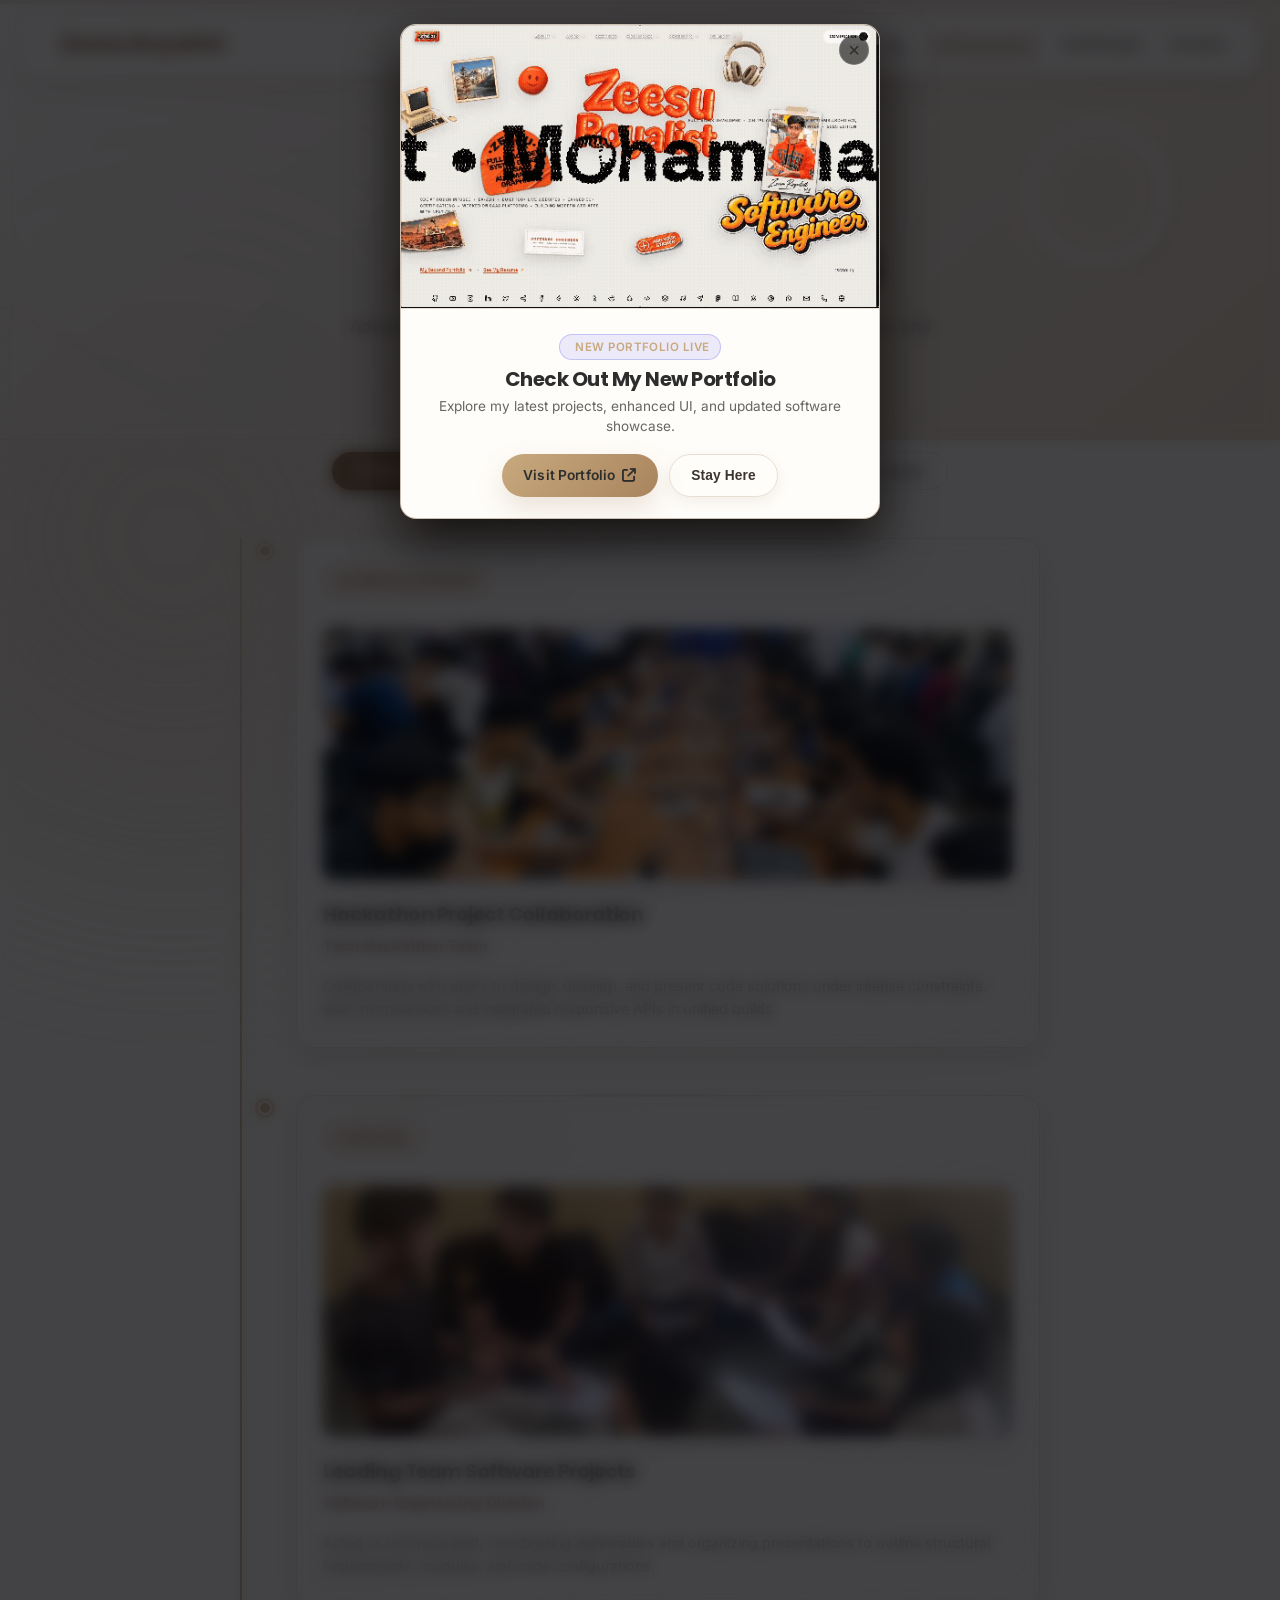
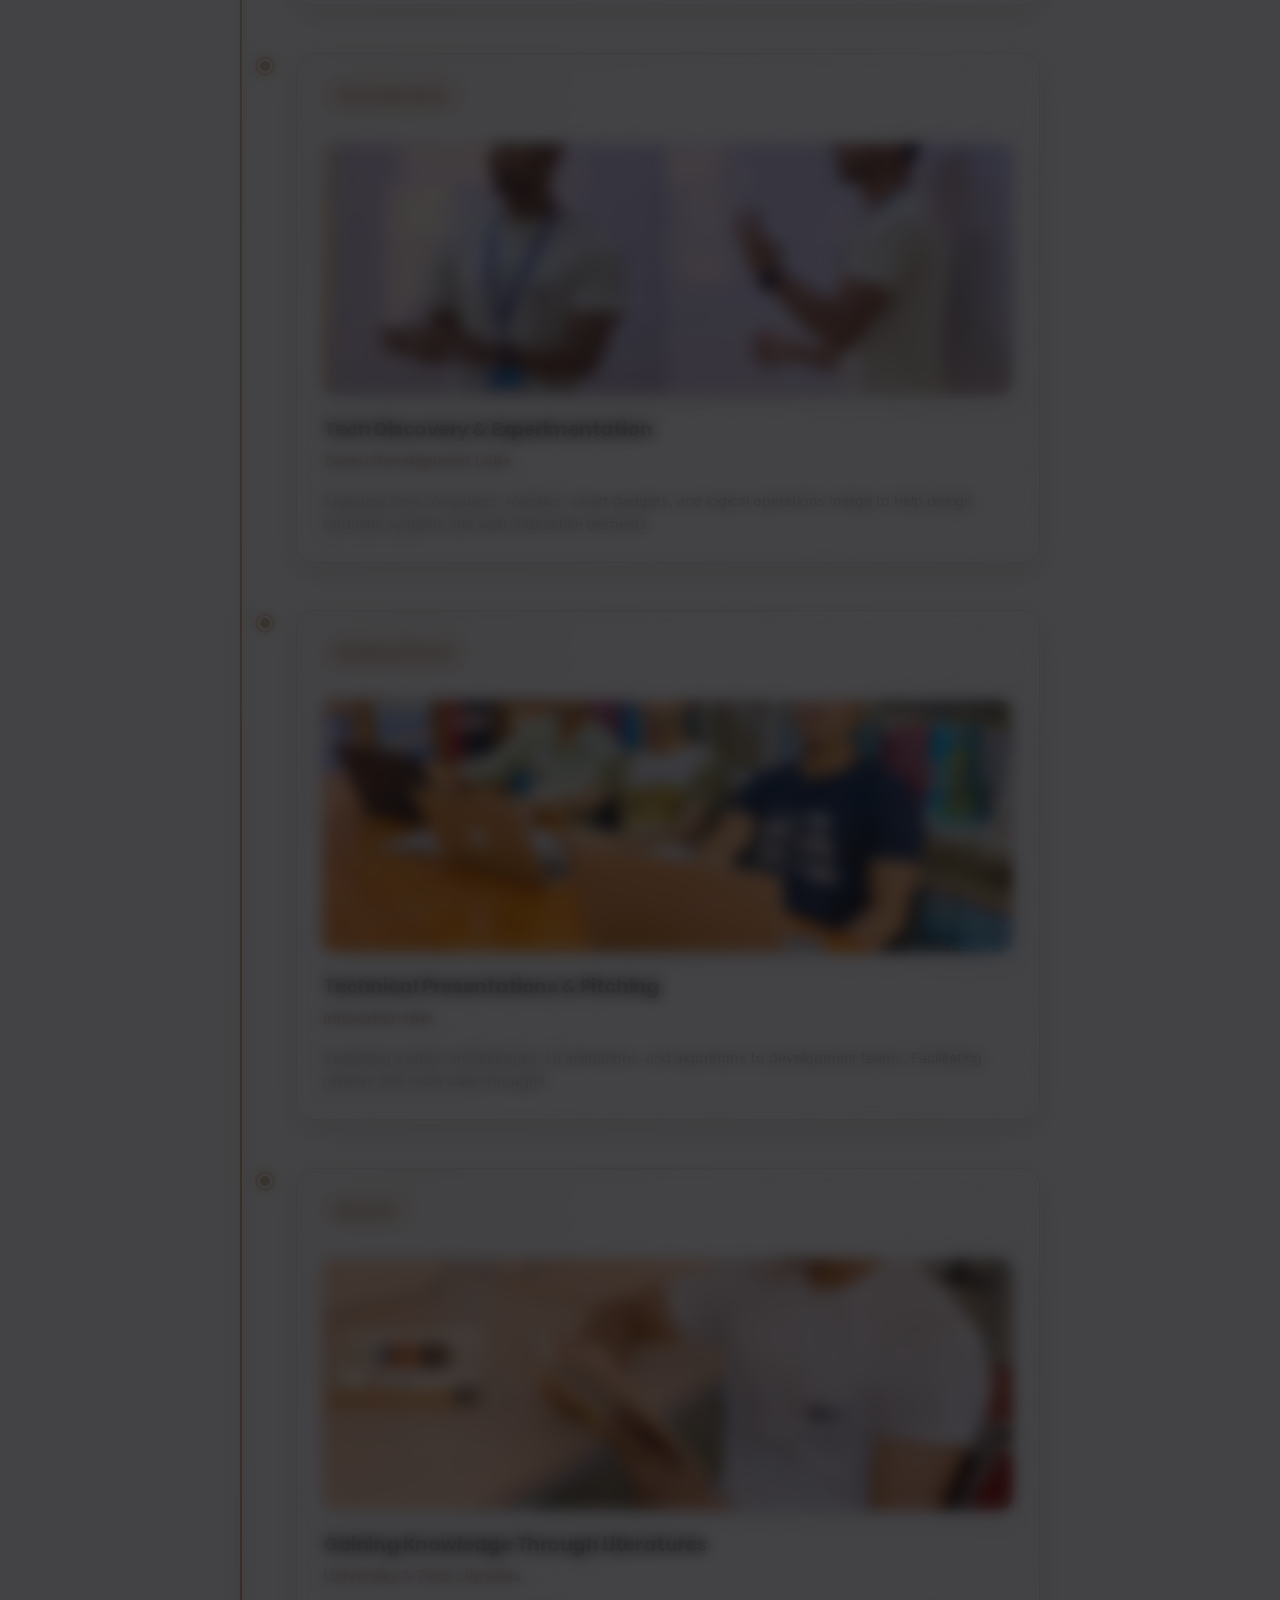
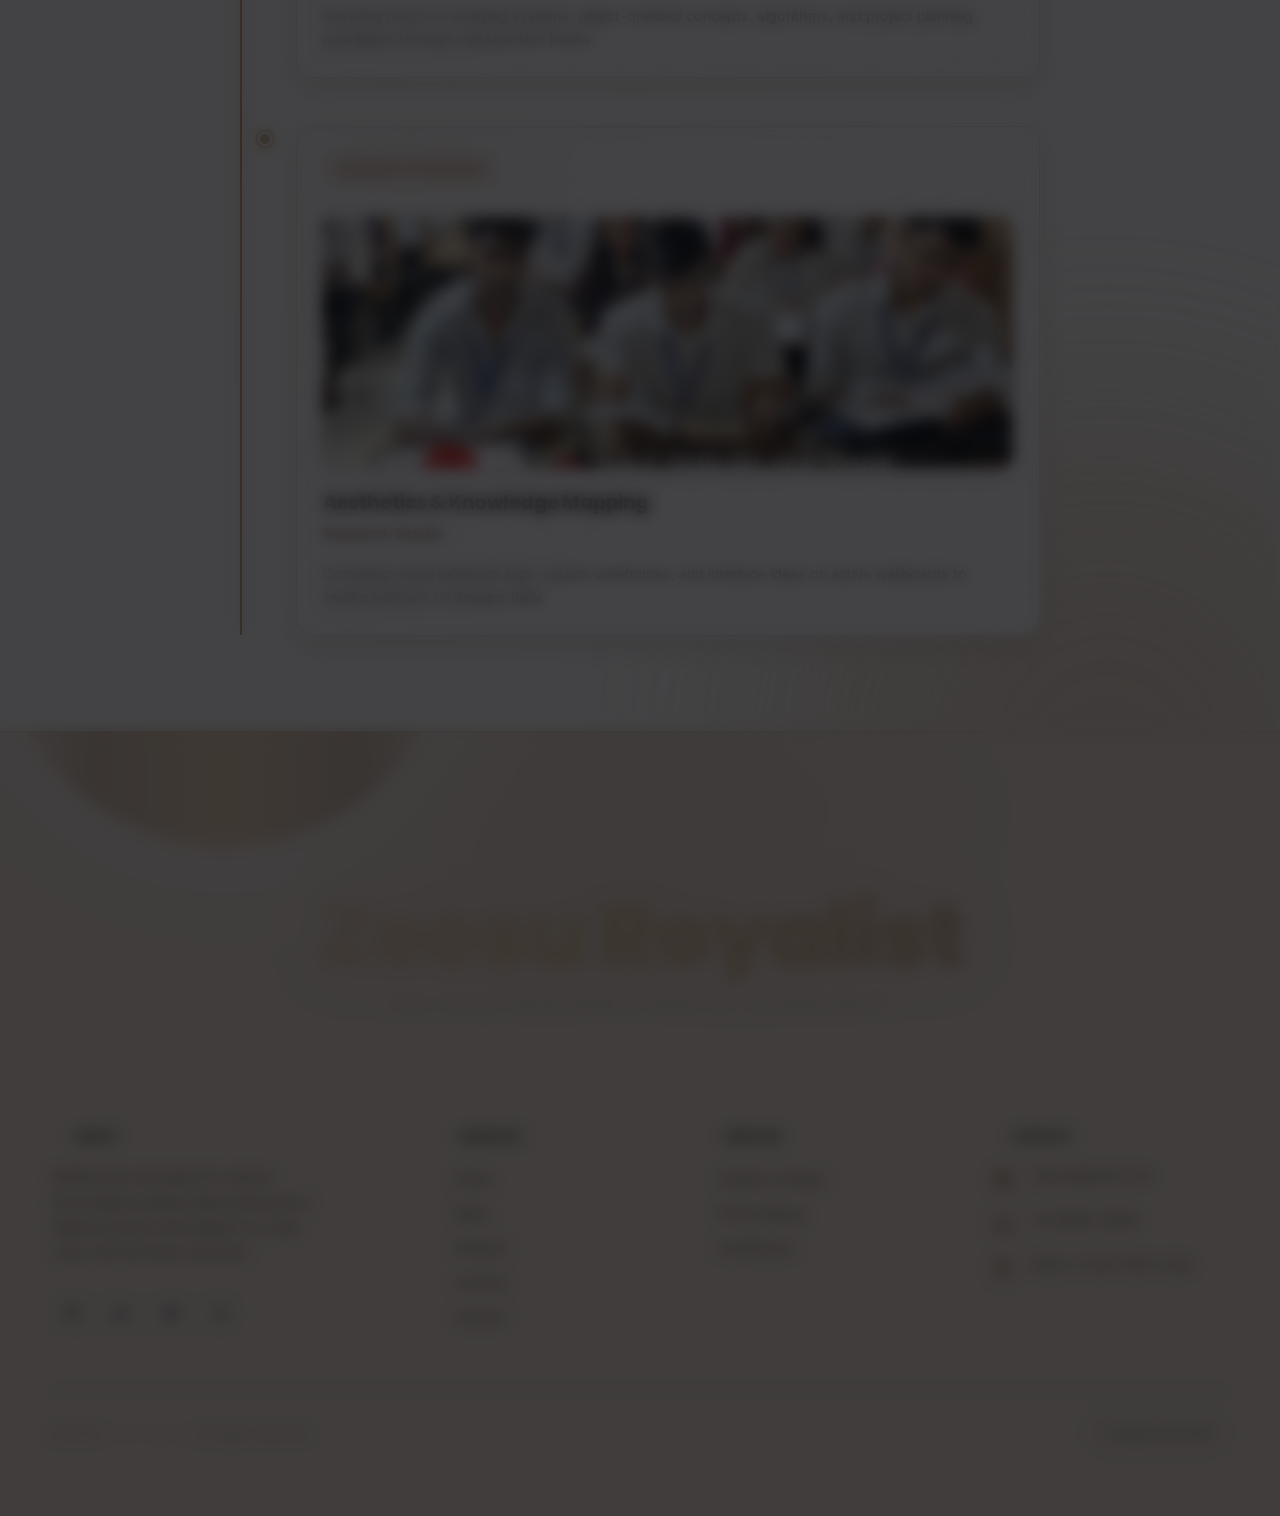
<file: achievements.html>
<!DOCTYPE html>
<html lang="en">

<head>
    <meta charset="UTF-8">
    <meta name="viewport" content="width=device-width, initial-scale=1.0">
    <title>Journey & Achievements - Zeesu Royalist</title>
    <meta name="description"
        content="Trace Zeesu Royalist's professional path, milestones, collaborations, hackathons, and achievements.">

    <!-- Favicon -->
    <link rel="icon" type="image/png" href="favicon/new-favicon.png">

    <!-- CSS and Fonts -->
    <link rel="stylesheet" href="https://cdnjs.cloudflare.com/ajax/libs/font-awesome/6.5.0/css/all.min.css">
    <link rel="stylesheet" href="styles.css">
</head>

<body>

    <!-- Header Section -->
    <nav class="navbar scrolled">
        <div class="container">
            <a href="index.html" class="navbar-brand">
                <span>Zeesu Royalist</span>
            </a>
            <ul class="nav-links">
                <li><a href="index.html">Home</a></li>
                <li><a href="skills.html">Skills</a></li>
                <li><a href="projects.html">Projects</a></li>
                <li><a href="graphics.html">Graphics</a></li>
                <li><a href="editing.html">Editing</a></li>
                <li><a href="achievements.html" class="active">Achievements</a></li>
                <li><a href="certificates.html">Certificates</a></li>
                <li><a href="contact.html">Contact</a></li>
            </ul>
            <div class="burger-menu">
                <div></div>
                <div></div>
                <div></div>
            </div>
        </div>
    </nav>

    <!-- Page Header -->
    <header class="page-header">
        <div class="container">
            <h1>My Journey & Achievements</h1>
            <p>Advancing toward achievement: key moments of growth, exploration, and collaboration.</p>
        </div>
    </header>

    <!-- Timeline Filters and Timeline -->
    <section class="container" style="padding-bottom: 6rem; margin-top: 1%;">
        <!-- Filters -->
        <div class="filter-bar">
            <button class="filter-btn active" data-filter="all">All Moments</button>
            <button class="filter-btn" data-filter="collaboration">Collaboration</button>
            <button class="filter-btn" data-filter="exploration">Exploration</button>
            <button class="filter-btn" data-filter="research">Research & Study</button>
        </div>

        <!-- Custom Centered Timeline Wrapper -->
        <div class="timeline" style="max-width: 800px; margin: 0 auto; border-left: 2px solid var(--border-glass);">

            <!-- Moment 1: Hackathon -->
            <div class="timeline-item reveal" data-category="collaboration">
                <div class="timeline-card glass-card tilt">
                    <span class="timeline-date">Hackathons & Projects</span>
                    <div style="display: flex; gap: 1.5rem; margin-top: 1rem; flex-wrap: wrap;">
                        <img src="images/BB.jpeg" alt="Hackathon Project"
                            style="width: 100%; max-height: 250px; object-fit: cover; border-radius: var(--radius-sm);">
                        <div>
                            <h4>Hackathon Project Collaboration</h4>
                            <p class="timeline-org">Tech Hackathon Team</p>
                            <p class="timeline-desc">Collaborating with peers to design, develop, and present code
                                solutions under intense constraints. Built microservices and integrated responsive APIs
                                in unified builds.</p>
                        </div>
                    </div>
                </div>
            </div>

            <!-- Moment 2: Leading Team -->
            <div class="timeline-item reveal delay-1" data-category="collaboration">
                <div class="timeline-card glass-card tilt">
                    <span class="timeline-date">Leadership</span>
                    <div style="display: flex; gap: 1.5rem; margin-top: 1rem; flex-wrap: wrap;">
                        <img src="images/1.jpeg" alt="Leading Team"
                            style="width: 100%; max-height: 250px; object-fit: cover; border-radius: var(--radius-sm);">
                        <div>
                            <h4>Leading Team Software Projects</h4>
                            <p class="timeline-org">Software Engineering Division</p>
                            <p class="timeline-desc">Acted as technical lead, coordinating deliverables and organizing
                                presentations to outline structural requirements, modules, and code configurations.</p>
                        </div>
                    </div>
                </div>
            </div>

            <!-- Moment 3: Tech Discovery -->
            <div class="timeline-item reveal" data-category="exploration">
                <div class="timeline-card glass-card tilt">
                    <span class="timeline-date">Tech Explorations</span>
                    <div style="display: flex; gap: 1.5rem; margin-top: 1rem; flex-wrap: wrap;">
                        <img src="images/AA.jpeg" alt="Tech Discovery"
                            style="width: 100%; max-height: 250px; object-fit: cover; border-radius: var(--radius-sm);">
                        <div>
                            <h4>Tech Discovery & Experimentation</h4>
                            <p class="timeline-org">Zeesu Development Labs</p>
                            <p class="timeline-desc">Exploring how computers, robotics, smart gadgets, and logical
                                operations merge to help design futuristic systems and web-interactive elements.</p>
                        </div>
                    </div>
                </div>
            </div>

            <!-- Moment 4: Team Presentation -->
            <div class="timeline-item reveal delay-1" data-category="collaboration">
                <div class="timeline-card glass-card tilt">
                    <span class="timeline-date">Speaking & Demos</span>
                    <div style="display: flex; gap: 1.5rem; margin-top: 1rem; flex-wrap: wrap;">
                        <img src="images/3.jpeg" alt="Team presentation"
                            style="width: 100%; max-height: 250px; object-fit: cover; border-radius: var(--radius-sm);">
                        <div>
                            <h4>Technical Presentations & Pitching</h4>
                            <p class="timeline-org">Innovation Hub</p>
                            <p class="timeline-desc">Explaining system architectures, UI animations, and algorithms to
                                development teams. Facilitating reviews and code walk-throughs.</p>
                        </div>
                    </div>
                </div>
            </div>

            <!-- Moment 5: Gaining Knowledge Books -->
            <div class="timeline-item reveal" data-category="research">
                <div class="timeline-card glass-card tilt">
                    <span class="timeline-date">Research</span>
                    <div style="display: flex; gap: 1.5rem; margin-top: 1rem; flex-wrap: wrap;">
                        <img src="images/2.jpeg" alt="Knowledge library"
                            style="width: 100%; max-height: 250px; object-fit: cover; border-radius: var(--radius-sm);">
                        <div>
                            <h4>Gaining Knowledge Through Literatures</h4>
                            <p class="timeline-org">University & Tech Libraries</p>
                            <p class="timeline-desc">Devoting hours to studying systems, object-oriented concepts,
                                algorithms, and project planning paradigms through classical text books.</p>
                        </div>
                    </div>
                </div>
            </div>

            <!-- Moment 6: Inspiration Wall -->
            <div class="timeline-item reveal delay-1" data-category="research">
                <div class="timeline-card glass-card tilt">
                    <span class="timeline-date">Aesthetics & Inspiration</span>
                    <div style="display: flex; gap: 1.5rem; margin-top: 1rem; flex-wrap: wrap;">
                        <img src="images/4.jpeg" alt="Inspiration wall"
                            style="width: 100%; max-height: 250px; object-fit: cover; border-radius: var(--radius-sm);">
                        <div>
                            <h4>Aesthetics & Knowledge Mapping</h4>
                            <p class="timeline-org">Research Studio</p>
                            <p class="timeline-desc">Compiling visual reference logs, system wireframes, and interface
                                ideas on active wallboards to inspire premium UI designs daily.</p>
                        </div>
                    </div>
                </div>
            </div>

        </div>
    </section>

    <!-- ══ PREMIUM FOOTER ══════════════════════════════════════════════ -->
    <footer>

        <!-- Brand banner -->
        <div class="footer-brand-banner">
            <span class="footer-brand-name">Zeesu Royalist</span>
            <p class="footer-tagline">Full-Stack Developer &amp; Creative Technologist</p>
        </div>

        <div class="footer-divider"></div>

        <!-- Main content grid -->
        <div class="footer-main">
            <div class="container">
                <div class="footer-grid">

                    <!-- Col 1 – About -->
                    <div class="footer-col footer-about">
                        <h3>About</h3>
                        <p>MERN stack developer &amp; creative technologist building high-performance digital products
                            with elegant UI, clean code, and full-stack precision.</p>
                        <div class="footer-socials">
                            <a href="https://github.com/zeesu-royalist" class="footer-social-btn" title="GitHub"
                                target="_blank" rel="noopener">
                                <i class="fab fa-github"></i>
                            </a>
                            <a href="https://www.linkedin.com/in/mohammad-jishan-4361972ba/" class="footer-social-btn"
                                title="LinkedIn" target="_blank" rel="noopener">
                                <i class="fab fa-linkedin-in"></i>
                            </a>
                            <a href="https://x.com/zeesu_royalist" class="footer-social-btn" title="Twitter / X"
                                target="_blank" rel="noopener">
                                <i class="fab fa-twitter"></i>
                            </a>
                            <a href="https://www.instagram.com/zeesu_royalist/" class="footer-social-btn"
                                title="Instagram" target="_blank" rel="noopener">
                                <i class="fab fa-instagram"></i>
                            </a>
                        </div>
                    </div>

                    <!-- Col 2 – Navigation -->
                    <div class="footer-col">
                        <h3>Navigate</h3>
                        <ul class="footer-links">
                            <li><a href="index.html">Home</a></li>
                            <li><a href="skills.html">Skills</a></li>
                            <li><a href="projects.html">Projects</a></li>
                            <li><a href="achievements.html">Journey</a></li>
                            <li><a href="contact.html">Contact</a></li>
                        </ul>
                    </div>

                    <!-- Col 3 – Creative Work -->
                    <div class="footer-col">
                        <h3>Creative</h3>
                        <ul class="footer-links">
                            <li><a href="graphics.html">Graphics Design</a></li>
                            <li><a href="editing.html">Photo Editing</a></li>
                            <li><a href="certificates.html">Certificates</a></li>
                        </ul>
                    </div>

                    <!-- Col 4 – Contact -->
                    <div class="footer-col">
                        <h3>Contact</h3>
                        <ul class="footer-contact-list">
                            <li>
                                <i class="fas fa-envelope"></i>
                                <span>rzeesu@gmail.com</span>
                            </li>
                            <li>
                                <i class="fas fa-phone"></i>
                                <span>+91 99997 30618</span>
                            </li>
                            <li>
                                <i class="fas fa-map-marker-alt"></i>
                                <span>Kalka Ji, New Delhi, India</span>
                            </li>
                        </ul>
                    </div>

                </div>

                <!-- Bottom bar -->
                <div class="footer-bottom">
                    <p>&copy; 2026 <span>Zeesu Royalist</span>. All rights reserved.</p>
                    <a href="#" class="footer-back-to-top" aria-label="Back to top">
                        <i class="fas fa-arrow-up"></i> Back to Top
                    </a>
                </div>
            </div>
        </div>

    </footer>

    <!-- Scripts -->
    <script src="js/main.js"></script>
    <script>
        document.addEventListener('DOMContentLoaded', () => {
            const filterBtns = document.querySelectorAll('.filter-btn');
            const timelineItems = document.querySelectorAll('.timeline-item');

            filterBtns.forEach(btn => {
                btn.addEventListener('click', () => {
                    filterBtns.forEach(b => b.classList.remove('active'));
                    btn.classList.add('active');

                    const filterValue = btn.getAttribute('data-filter');

                    timelineItems.forEach(item => {
                        const itemCategory = item.getAttribute('data-category');

                        if (filterValue === 'all' || itemCategory === filterValue) {
                            item.style.display = 'block';
                            // Trigger slight transition delay recalculations
                            setTimeout(() => item.classList.add('revealed'), 50);
                        } else {
                            item.style.display = 'none';
                        }
                    });
                });
            });
        });
    </script>
</body>

</html>
</file>
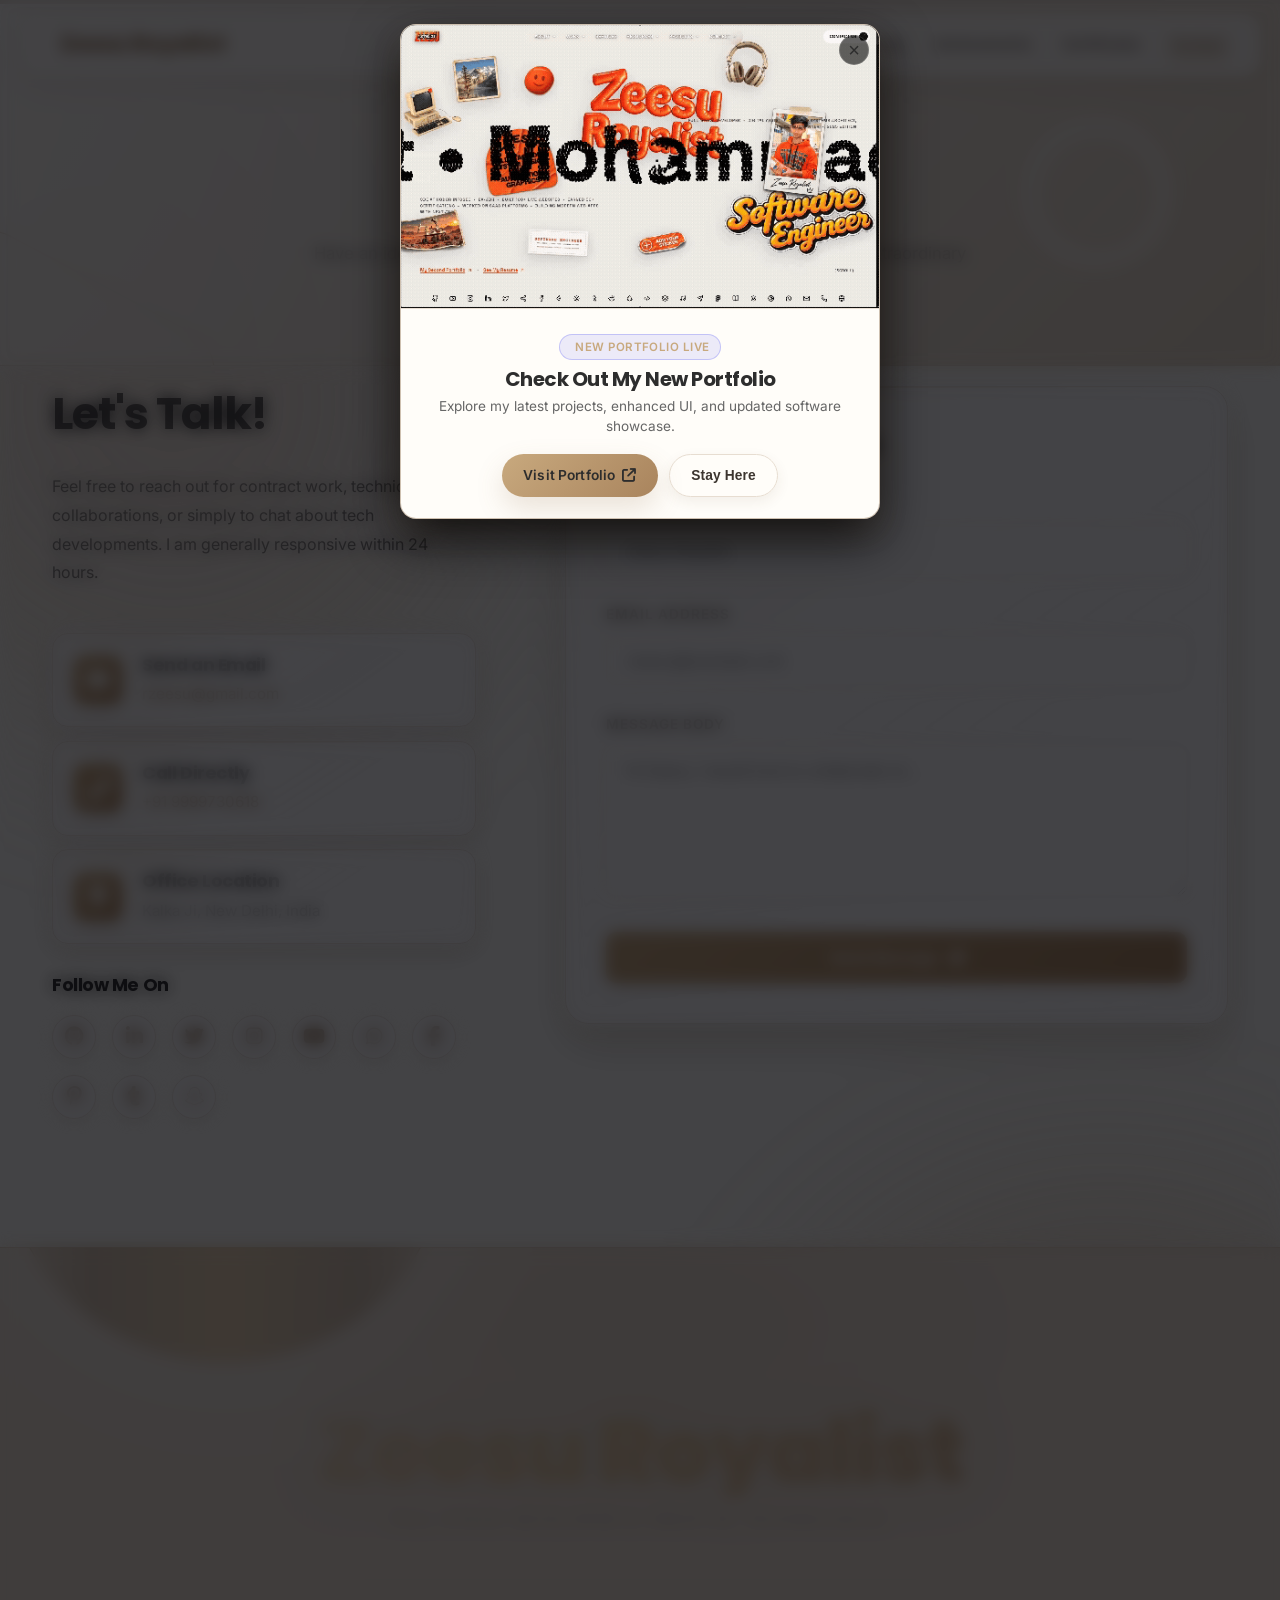
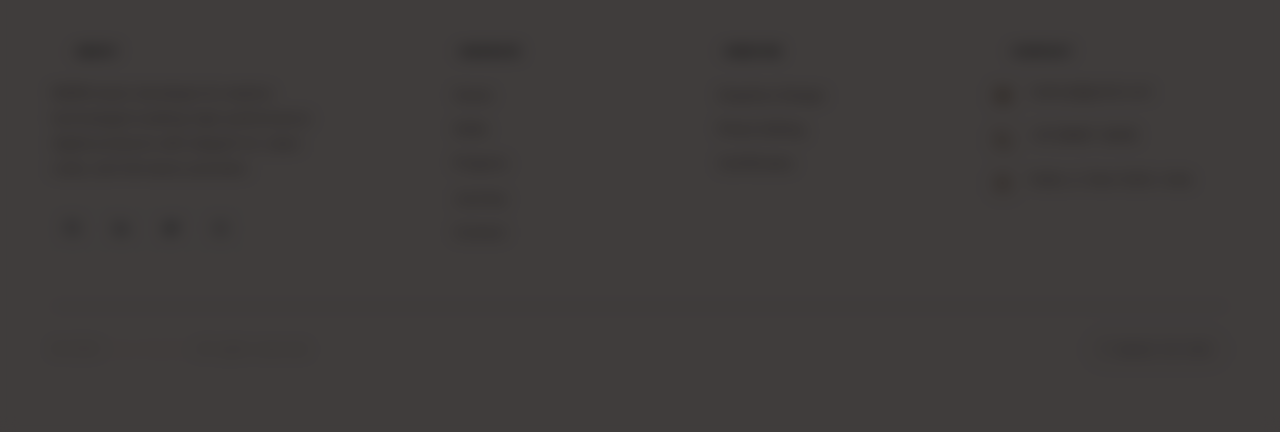
<file: contact.html>
<!DOCTYPE html>
<html lang="en">

<head>
    <meta charset="UTF-8">
    <meta name="viewport" content="width=device-width, initial-scale=1.0">
    <title>Contact - Zeesu Royalist</title>
    <meta name="description"
        content="Get in touch with Zeesu Royalist for collaborations, business inquiries, or contract work.">

    <!-- Favicon -->
    <link rel="icon" type="image/png" href="favicon/new-favicon.png">

    <!-- CSS and Fonts -->
    <link rel="stylesheet" href="https://cdnjs.cloudflare.com/ajax/libs/font-awesome/6.5.0/css/all.min.css">
    <link rel="stylesheet" href="styles.css">
</head>

<body>

    <!-- Header Section -->
    <nav class="navbar scrolled">
        <div class="container">
            <a href="index.html" class="navbar-brand">
                <span>Zeesu Royalist</span>
            </a>
            <ul class="nav-links">
                <li><a href="index.html">Home</a></li>
                <li><a href="skills.html">Skills</a></li>
                <li><a href="projects.html">Projects</a></li>
                <li><a href="graphics.html">Graphics</a></li>
                <li><a href="editing.html">Editing</a></li>
                <li><a href="achievements.html">Achievements</a></li>
                <li><a href="certificates.html">Certificates</a></li>
                <li><a href="contact.html" class="active">Contact</a></li>
            </ul>
            <div class="burger-menu">
                <div></div>
                <div></div>
                <div></div>
            </div>
        </div>
    </nav>

    <!-- Page Header -->
    <header class="page-header">
        <div class="container">
            <h1>Get In Touch</h1>
            <p>Have an idea or a project in mind? Let's connect and build something extraordinary together.</p>
        </div>
    </header>

    <!-- Contact Grid -->
    <section class="container" style="padding-bottom: 8rem;">
        <div class="contact-grid">

            <!-- Contact Info Sidebar -->
            <div class="contact-info reveal">
                <h2 style="margin-bottom: 1rem;">Let's Talk!</h2>
                <p style="margin-bottom: 2rem; line-height: 1.8;">Feel free to reach out for contract work, technical
                    collaborations, or simply to chat about tech developments. I am generally responsive within 24
                    hours.</p>

                <!-- Email -->
                <div class="contact-card glass-card">
                    <div class="contact-icon">
                        <i class="fas fa-envelope"></i>
                    </div>
                    <div class="contact-details">
                        <h4>Send an Email</h4>
                        <p><a href="mailto:rzeesu@gmail.com">rzeesu@gmail.com</a></p>
                    </div>
                </div>

                <!-- Phone -->
                <div class="contact-card glass-card">
                    <div class="contact-icon">
                        <i class="fas fa-phone-alt"></i>
                    </div>
                    <div class="contact-details">
                        <h4>Call Directly</h4>
                        <p><a href="tel:+919999730618">+91 9999730618</a></p>
                    </div>
                </div>

                <!-- Location -->
                <div class="contact-card glass-card">
                    <div class="contact-icon">
                        <i class="fas fa-map-marker-alt"></i>
                    </div>
                    <div class="contact-details">
                        <h4>Office Location</h4>
                        <p>Kalka Ji, New Delhi, India</p>
                    </div>
                </div>

                <!-- Connect Socials Grid -->
                <div style="margin-top: 1rem;">
                    <h4
                        style="margin-bottom: 1.2rem; font-family: var(--font-heading); font-size: 1.1rem; color: var(--text-white);">
                        Follow Me On</h4>
                    <div class="social-dock">
                        <a href="https://github.com/zeesu-royalist" title="GitHub"><i class="fab fa-github"></i></a>
                        <a href="https://www.linkedin.com/in/mohammad-jishan-4361972ba/" title="LinkedIn"><i
                                class="fab fa-linkedin-in"></i></a>
                        <a href="https://x.com/zeesu_royalist" title="Twitter"><i class="fab fa-twitter"></i></a>
                        <a href="https://www.instagram.com/zeesu_royalist/" title="Instagram"><i
                                class="fab fa-instagram"></i></a>
                        <a href="https://www.youtube.com/@zeesu_royalist" title="YouTube"><i
                                class="fab fa-youtube"></i></a>
                        <a href="https://wa.me/9999736978" title="WhatsApp"><i class="fab fa-whatsapp"></i></a>
                        <a href="https://www.facebook.com/p/Zeesu-Royalist-100064169071412/" title="Facebook"><i
                                class="fab fa-facebook-f"></i></a>
                        <a href="https://in.pinterest.com/zeesu_royalist/" title="Pinterest"><i
                                class="fab fa-pinterest-p"></i></a>
                        <a href="https://zeesuroyalist.tumblr.com/likes" title="Tumblr"><i
                                class="fab fa-tumblr"></i></a>
                        <a href="https://www.snapchat.com/add/zeesu_royalist" title="Snapchat"><i
                                class="fab fa-snapchat-ghost"></i></a>
                    </div>
                </div>
            </div>

            <!-- Contact Form Card -->
            <form class="contact-form glass-card reveal delay-1" novalidate>
                <h3 style="margin-bottom: 2rem;">Drop Me a Message</h3>

                <div class="form-group">
                    <label for="name">Your Name</label>
                    <input type="text" id="name" name="name" class="form-control" placeholder="Zeesu Royalist">
                </div>

                <div class="form-group">
                    <label for="email">Email Address</label>
                    <input type="email" id="email" name="email" class="form-control" placeholder="rzeesu@example.com">
                </div>

                <div class="form-group">
                    <label for="message">Message Body</label>
                    <textarea id="message" name="message" class="form-control"
                        placeholder="Hi Zeesu, I would love to collaborate on..."></textarea>
                </div>

                <button type="submit" class="btn btn-primary" style="width: 100%; padding: 1rem 2rem;">
                    Send Message <i class="fas fa-paper-plane"></i>
                </button>
            </form>

        </div>
    </section>

    <!-- ══ PREMIUM FOOTER ══════════════════════════════════════════════ -->
    <footer>

        <!-- Brand banner -->
        <div class="footer-brand-banner">
            <span class="footer-brand-name">Zeesu Royalist</span>
            <p class="footer-tagline">Full-Stack Developer &amp; Creative Technologist</p>
        </div>

        <div class="footer-divider"></div>

        <!-- Main content grid -->
        <div class="footer-main">
            <div class="container">
                <div class="footer-grid">

                    <!-- Col 1 – About -->
                    <div class="footer-col footer-about">
                        <h3>About</h3>
                        <p>MERN stack developer &amp; creative technologist building high-performance digital products
                            with elegant UI, clean code, and full-stack precision.</p>
                        <div class="footer-socials">
                            <a href="https://github.com/zeesu-royalist" class="footer-social-btn" title="GitHub"
                                target="_blank" rel="noopener">
                                <i class="fab fa-github"></i>
                            </a>
                            <a href="https://www.linkedin.com/in/mohammad-jishan-4361972ba/" class="footer-social-btn"
                                title="LinkedIn" target="_blank" rel="noopener">
                                <i class="fab fa-linkedin-in"></i>
                            </a>
                            <a href="https://x.com/zeesu_royalist" class="footer-social-btn" title="Twitter / X"
                                target="_blank" rel="noopener">
                                <i class="fab fa-twitter"></i>
                            </a>
                            <a href="https://www.instagram.com/zeesu_royalist/" class="footer-social-btn"
                                title="Instagram" target="_blank" rel="noopener">
                                <i class="fab fa-instagram"></i>
                            </a>
                        </div>
                    </div>

                    <!-- Col 2 – Navigation -->
                    <div class="footer-col">
                        <h3>Navigate</h3>
                        <ul class="footer-links">
                            <li><a href="index.html">Home</a></li>
                            <li><a href="skills.html">Skills</a></li>
                            <li><a href="projects.html">Projects</a></li>
                            <li><a href="achievements.html">Journey</a></li>
                            <li><a href="contact.html">Contact</a></li>
                        </ul>
                    </div>

                    <!-- Col 3 – Creative Work -->
                    <div class="footer-col">
                        <h3>Creative</h3>
                        <ul class="footer-links">
                            <li><a href="graphics.html">Graphics Design</a></li>
                            <li><a href="editing.html">Photo Editing</a></li>
                            <li><a href="certificates.html">Certificates</a></li>
                        </ul>
                    </div>

                    <!-- Col 4 – Contact -->
                    <div class="footer-col">
                        <h3>Contact</h3>
                        <ul class="footer-contact-list">
                            <li>
                                <i class="fas fa-envelope"></i>
                                <span>rzeesu@gmail.com</span>
                            </li>
                            <li>
                                <i class="fas fa-phone"></i>
                                <span>+91 99997 30618</span>
                            </li>
                            <li>
                                <i class="fas fa-map-marker-alt"></i>
                                <span>Kalka Ji, New Delhi, India</span>
                            </li>
                        </ul>
                    </div>

                </div>

                <!-- Bottom bar -->
                <div class="footer-bottom">
                    <p>&copy; 2026 <span>Zeesu Royalist</span>. All rights reserved.</p>
                    <a href="#" class="footer-back-to-top" aria-label="Back to top">
                        <i class="fas fa-arrow-up"></i> Back to Top
                    </a>
                </div>
            </div>
        </div>

    </footer>

    <!-- Scripts -->
    <script src="js/main.js"></script>
</body>

</html>
</file>
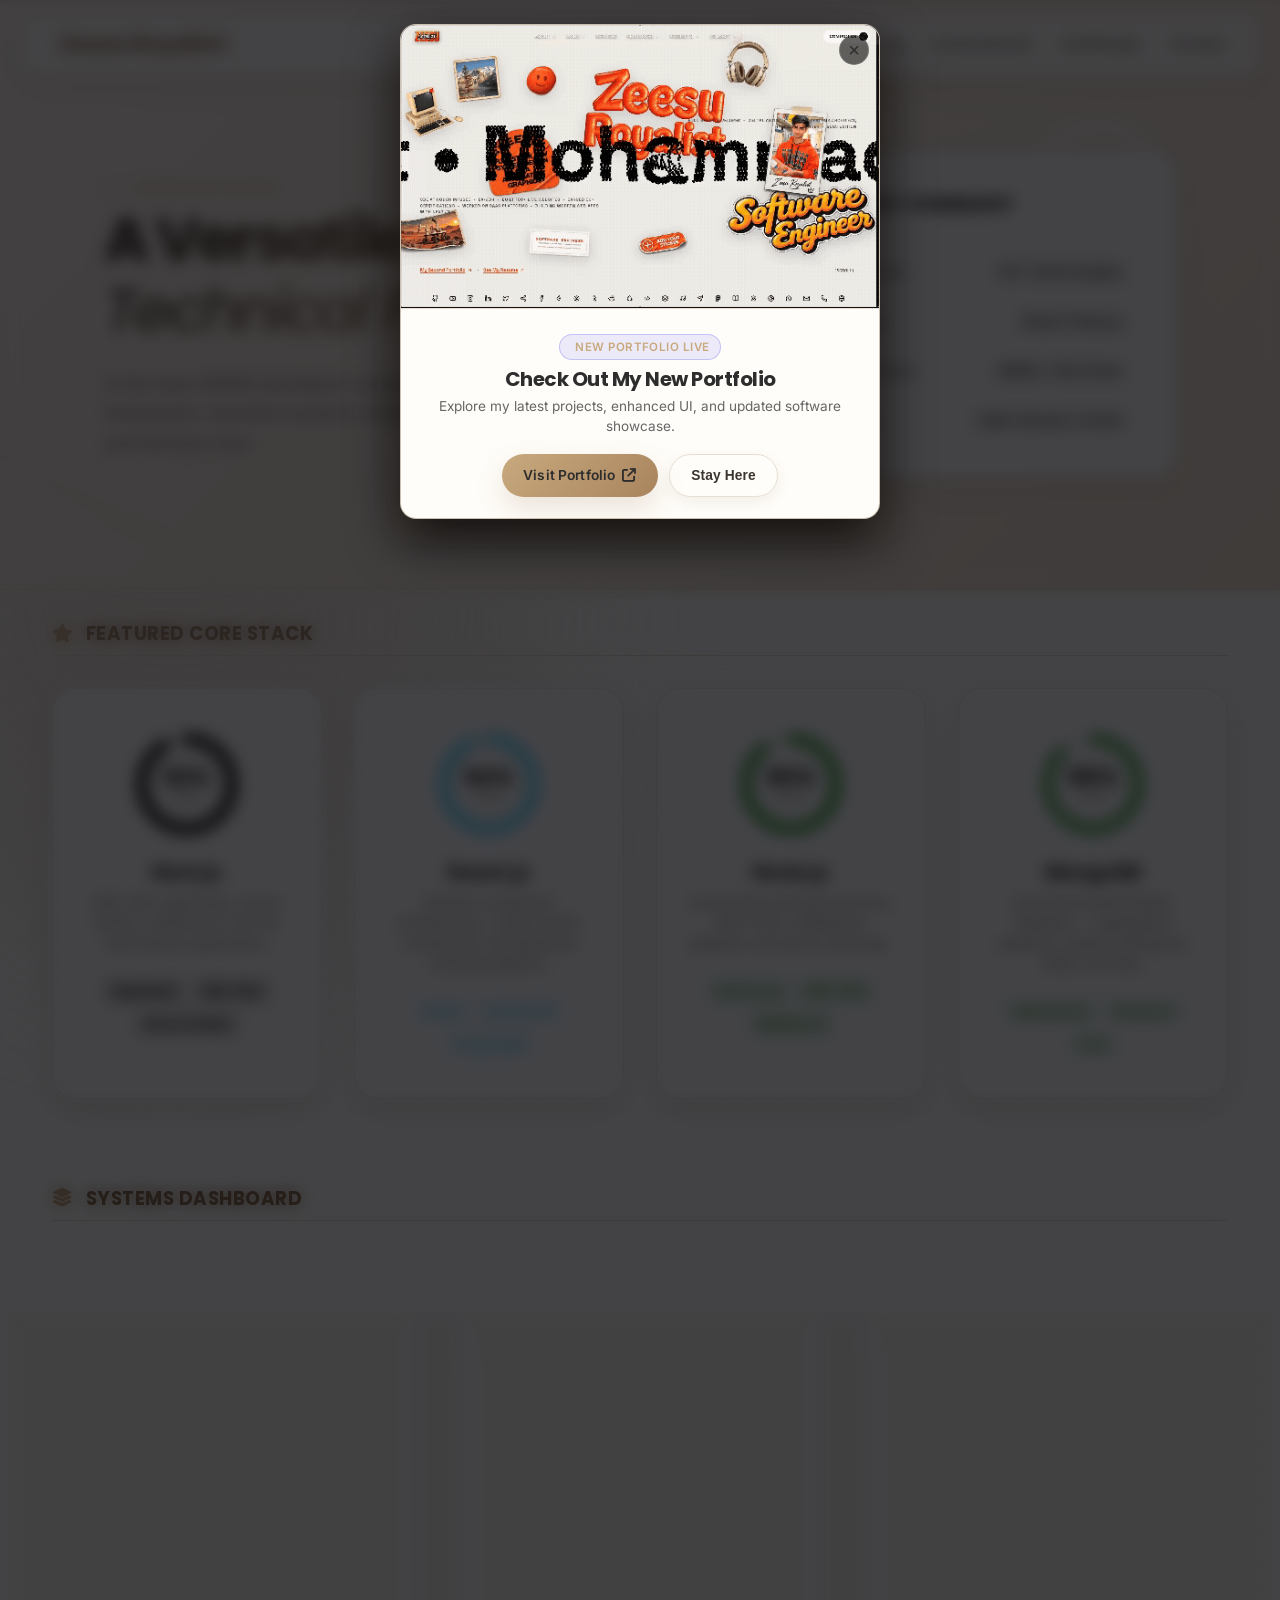
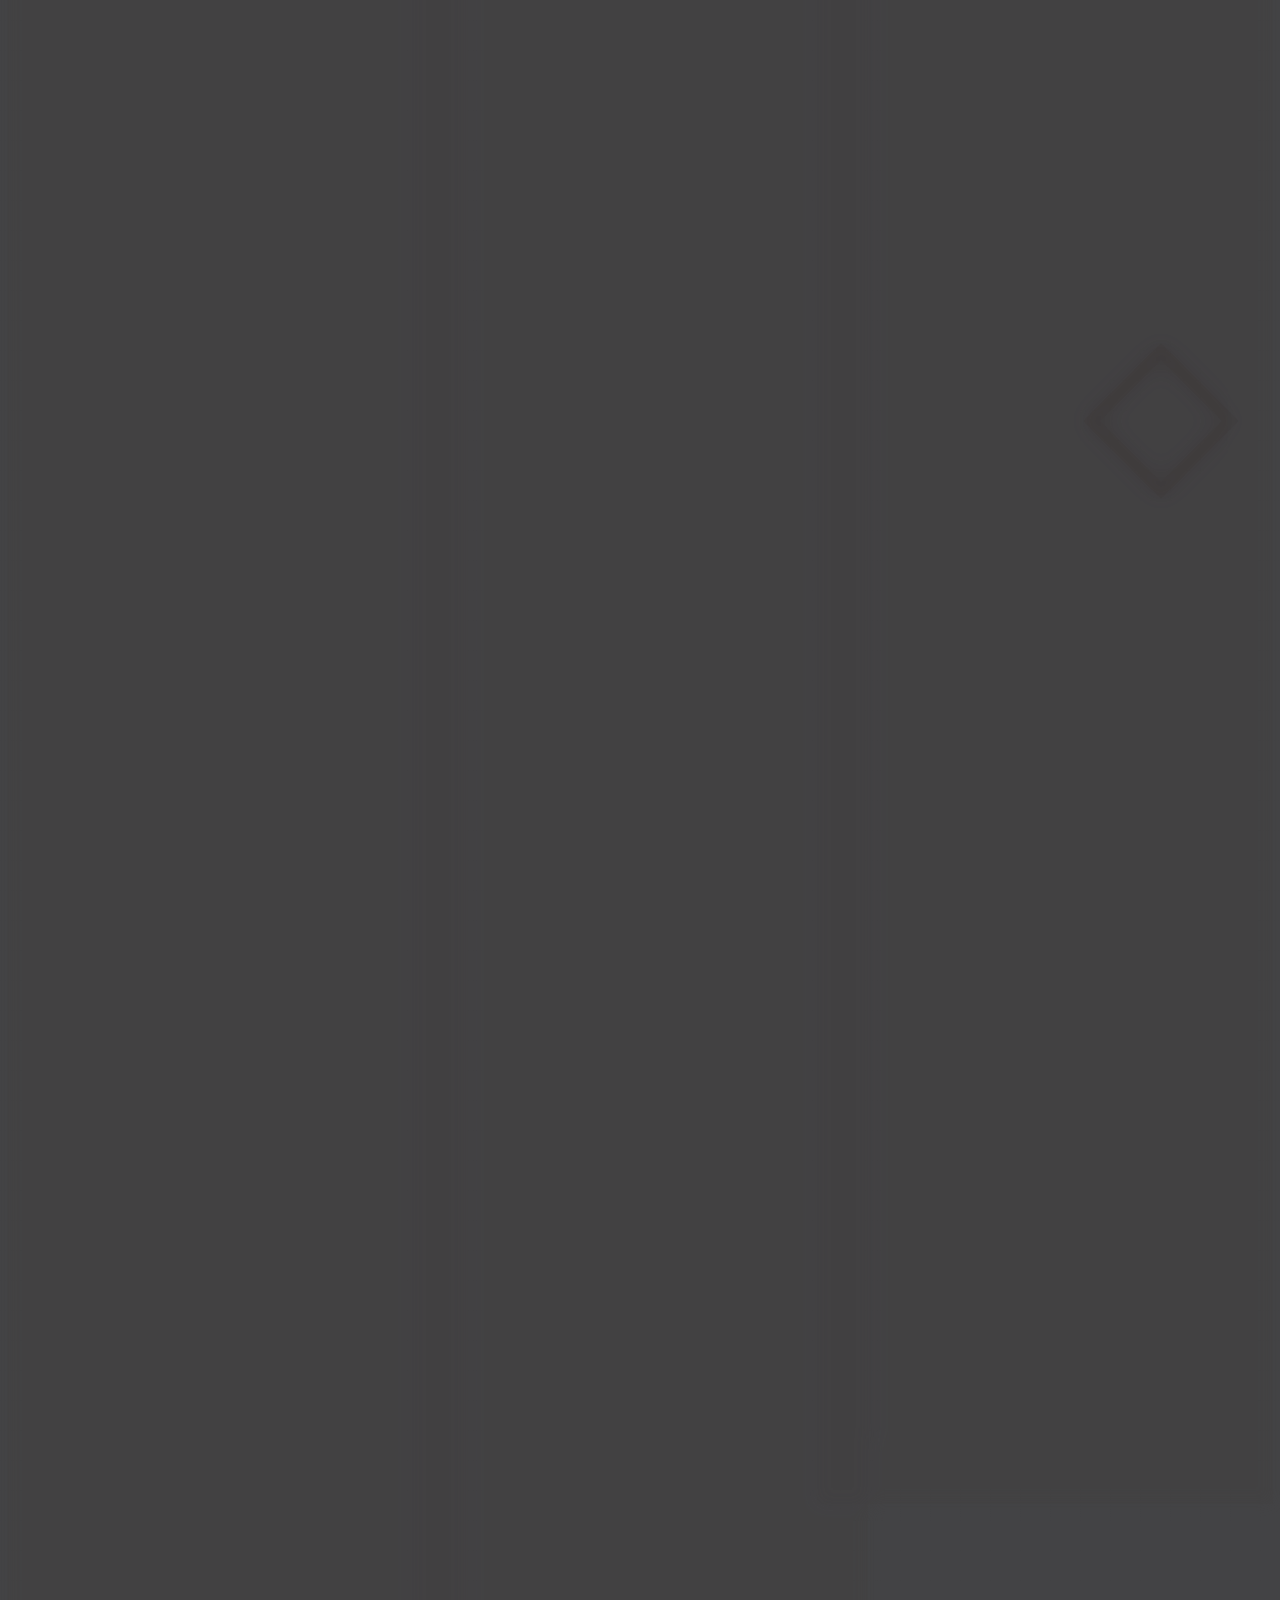
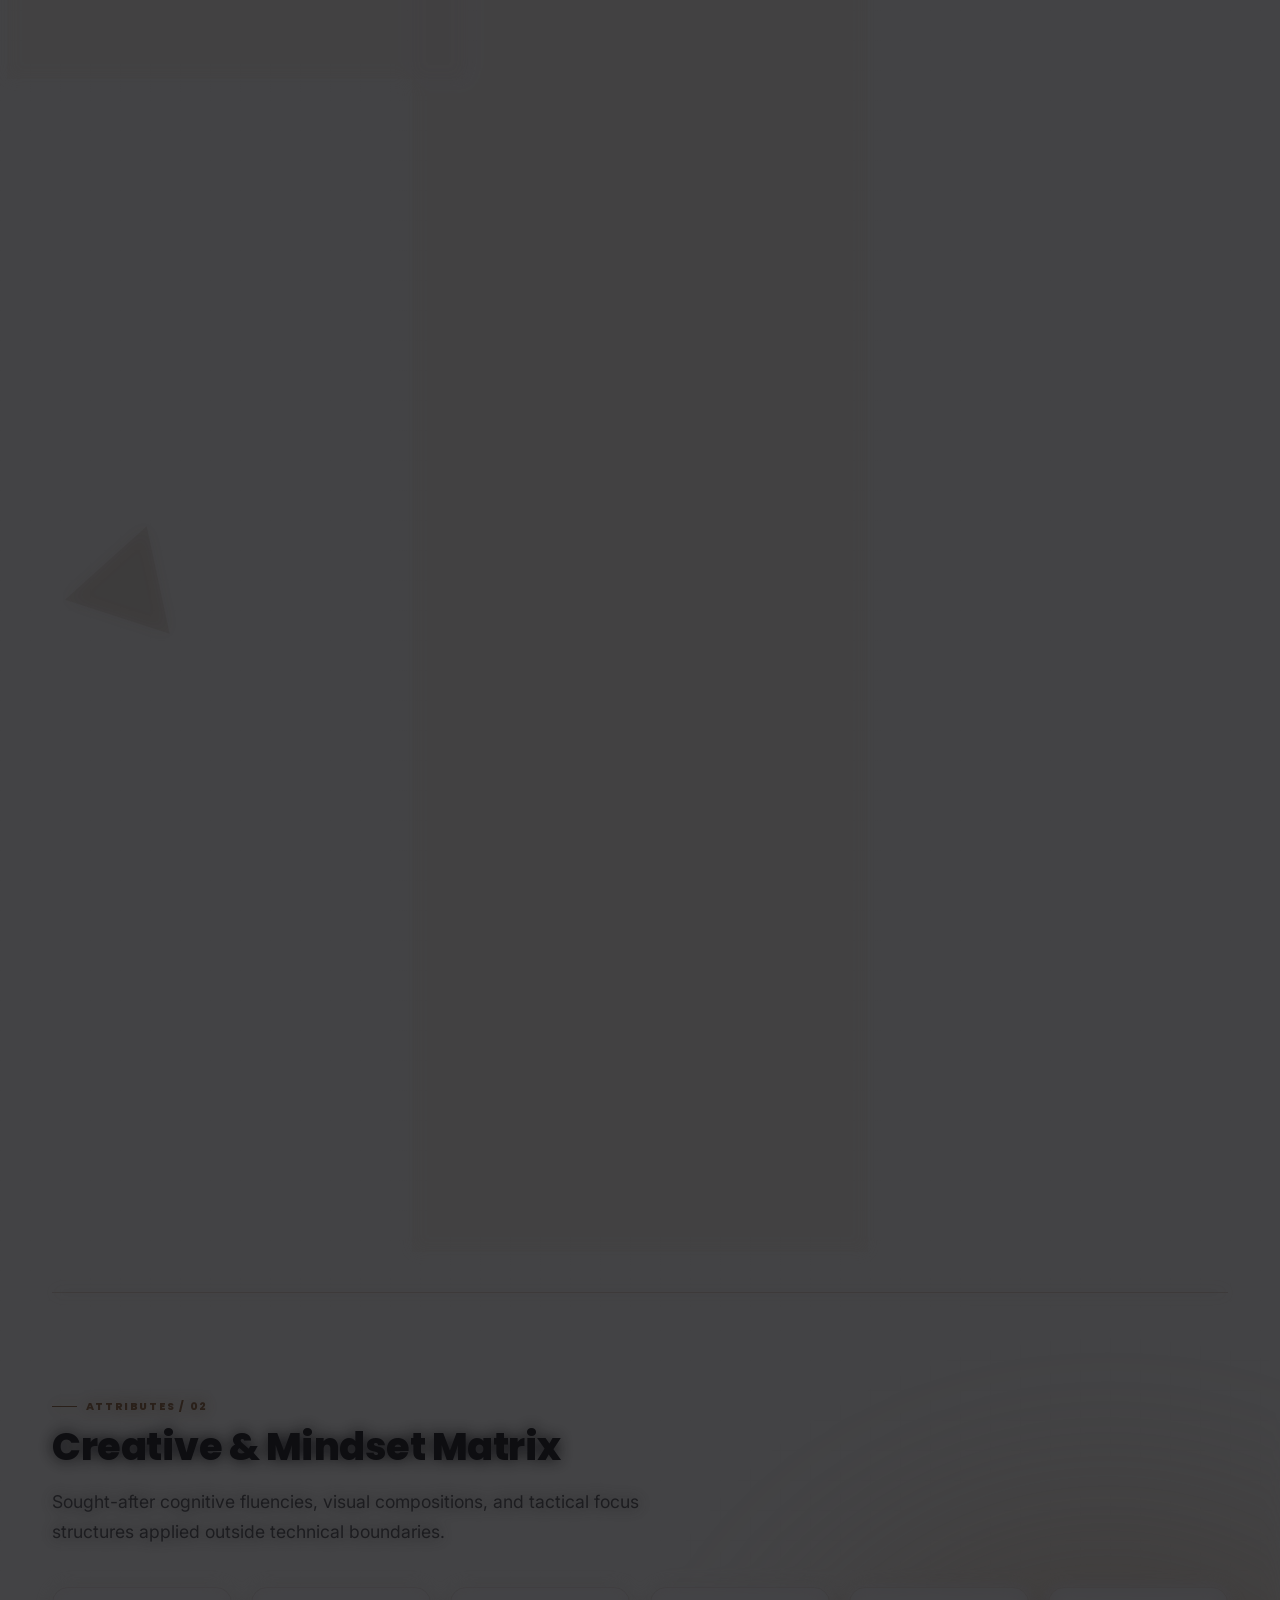
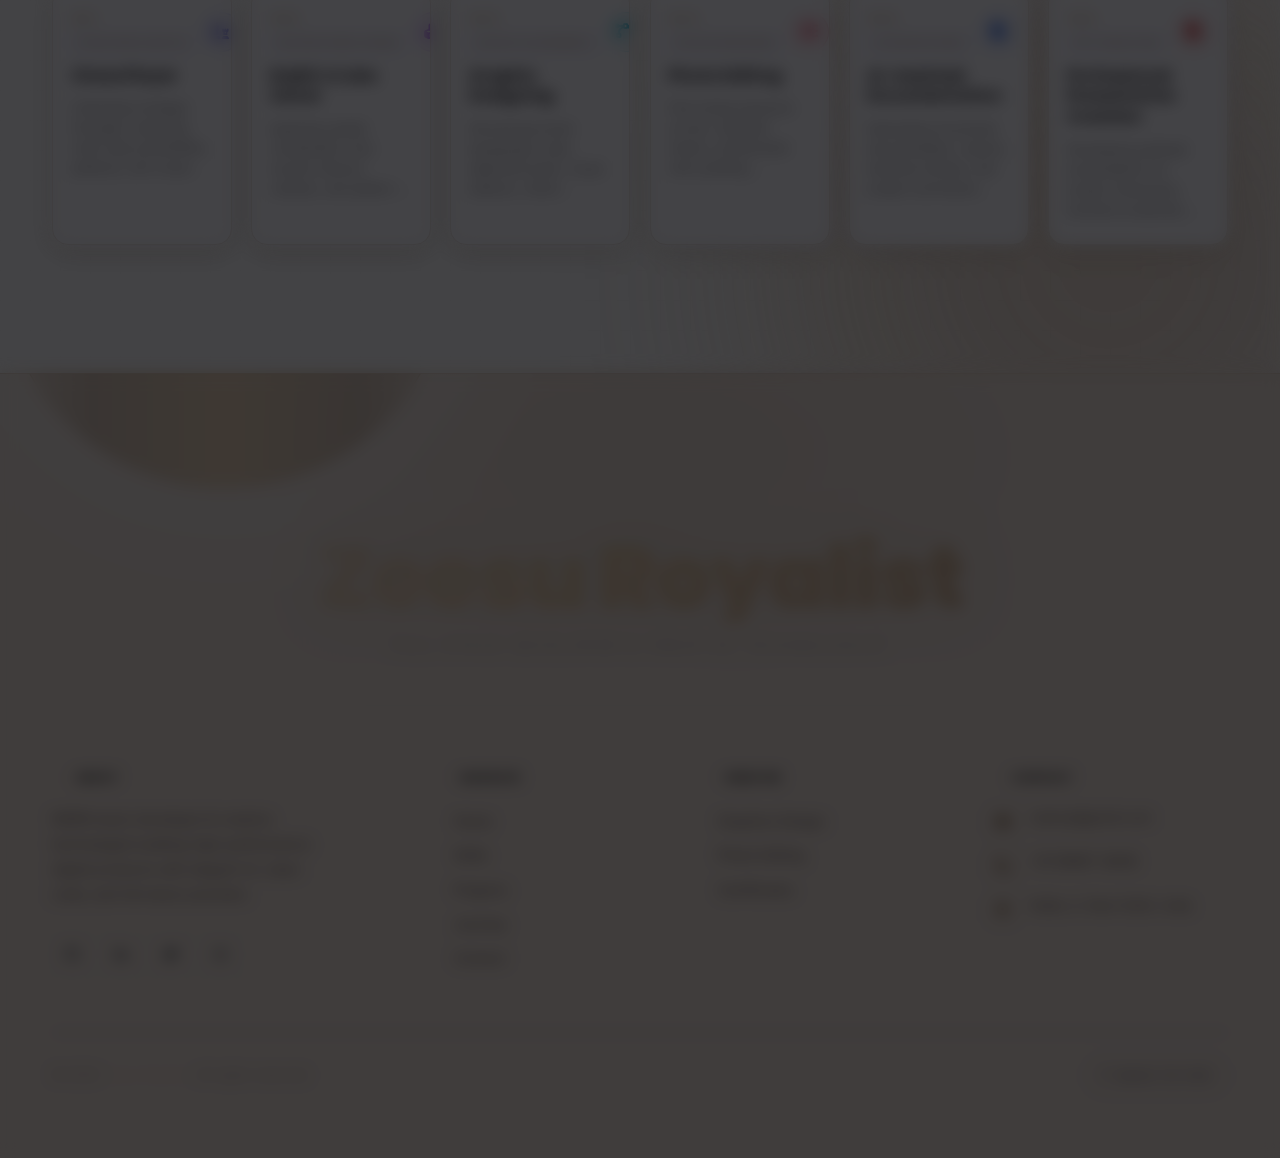
<file: skills.html>
<!DOCTYPE html>
<html lang="en">

<head>
    <meta charset="UTF-8">
    <meta name="viewport" content="width=device-width, initial-scale=1.0">
    <title>Skills &amp; Expertise - Zeesu Royalist</title>
    <meta name="description"
        content="Technical expertise, coding workflows, logic modeling, and creative capabilities of Zeesu Royalist.">

    <!-- Favicon -->
    <link rel="icon" type="image/png" href="favicon/new-favicon.png">

    <!-- CSS and Fonts -->
    <link rel="stylesheet" href="https://cdnjs.cloudflare.com/ajax/libs/font-awesome/6.5.0/css/all.min.css">
    <link rel="stylesheet" href="styles.css">
</head>

<body>

    <!-- Skills Page Canvas Wrapper -->
    <div class="skills-canvas-wrapper">
        <div class="skills-grid-overlay" aria-hidden="true"></div>

        <!-- Floating Geometric Accents -->
        <div class="design-accent accent-circle-1" aria-hidden="true"></div>
        <div class="design-accent accent-square-1" aria-hidden="true"></div>
        <div class="design-accent accent-triangle-1" aria-hidden="true"></div>

        <!-- Header Section -->
        <nav class="navbar scrolled">
            <div class="container">
                <a href="index.html" class="navbar-brand">
                    <span>Zeesu Royalist</span>
                </a>
                <ul class="nav-links">
                    <li><a href="index.html">Home</a></li>
                    <li><a href="skills.html" class="active">Skills</a></li>
                    <li><a href="projects.html">Projects</a></li>
                    <li><a href="graphics.html">Graphics</a></li>
                    <li><a href="editing.html">Editing</a></li>
                    <li><a href="achievements.html">Achievements</a></li>
                    <li><a href="certificates.html">Certificates</a></li>
                    <li><a href="contact.html">Contact</a></li>
                </ul>
                <div class="burger-menu">
                    <div></div>
                    <div></div>
                    <div></div>
                </div>
            </div>
        </nav>

        <!-- Page Header & Hero Section -->
        <header class="page-header design-themed-header" style="padding-bottom: 2rem;">
            <div class="container">
                <div class="skills-hero-grid">
                    <!-- Left: Titles -->
                    <div style="text-align: left;">
                        <span class="eyebrow" style="color: var(--accent-indigo);">Expertise Canvas</span>
                        <h1
                            style="background: linear-gradient(135deg, var(--text-silver) 0%, var(--accent-indigo) 100%); -webkit-background-clip: text; -webkit-text-fill-color: transparent; margin-top: 0.5rem; margin-bottom: 1.5rem; font-size: clamp(2.2rem, 5vw, 3.8rem); line-height: 1.15; font-weight: 800;">
                            A Versatile<br><em
                                style="font-family: var(--font-heading); font-weight: 500; font-style: italic;">Technical
                                Practice.</em>
                        </h1>
                        <p style="color: var(--text-gray); font-size: 1.1rem; line-height: 1.7; max-width: 550px;">
                            A full-stack MERN developer's complete technical map — frontend frameworks, backend systems,
                            databases, cloud infrastructure, and DevOps tools.
                        </p>
                    </div>

                    <!-- Right: Stats summary dock -->
                    <div class="skills-stats-dock reveal">
                        <h3><i class="fa-solid fa-chart-bar"></i> Architect Summary</h3>
                        <ul class="stats-list">
                            <li class="stats-item">
                                <span>Full-Stack Fluencies</span>
                                <strong>33+ Technologies</strong>
                            </li>
                            <li class="stats-item">
                                <span>Frontend Mastery</span>
                                <strong>React / Next.js</strong>
                            </li>
                            <li class="stats-item">
                                <span>Backend & Databases</span>
                                <strong>MERN + SQL Stack</strong>
                            </li>
                            <li class="stats-item">
                                <span>Cloud & DevOps</span>
                                <strong>AWS / Docker / CI/CD</strong>
                            </li>
                        </ul>
                    </div>
                </div>
            </div>
        </header>

        <!-- Main Skills Area -->
        <main class="container" style="padding-bottom: 8rem; margin-top: 2rem;">

            <!-- Section 1.1: Core Stack Featured Row -->
            <section class="skills-section">
                <h3 class="featured-stack-title"><i class="fas fa-star"></i> Featured Core Stack</h3>

                <div class="featured-stack-row" id="featured-stack-row">
                    <!-- Dynamic circular dials render here -->
                </div>
            </section>

            <!-- Section 1.2: Systems Dashboard -->
            <section class="skills-section">
                <h3 class="featured-stack-title"><i class="fas fa-layer-group"></i> Systems Dashboard</h3>

                <!-- Category Switcher Tabs -->
                <div class="skills-filter-container">
                    <div class="skills-tabs">
                        <div class="skills-tab-indicator" id="skills-tab-indicator"></div>
                        <button class="skills-tab-btn active" data-filter="all">
                            <i class="fas fa-th-large"></i> All Panels
                        </button>
                        <button class="skills-tab-btn" data-filter="frontend">
                            <i class="fas fa-desktop"></i> Frontend
                        </button>
                        <button class="skills-tab-btn" data-filter="logic">
                            <i class="fas fa-server"></i> Backend & DB
                        </button>
                        <button class="skills-tab-btn" data-filter="tools">
                            <i class="fab fa-docker"></i> DevOps & Tools
                        </button>
                    </div>
                </div>

                <!-- 3-Column Grid Layout -->
                <div class="dashboard-layout-grid" id="dashboard-layout-grid">

                    <!-- Column 1: Frontend -->
                    <div class="dashboard-column reveal" id="col-frontend" data-col="frontend">
                        <div class="dashboard-col-header">
                            <h3><i class="fas fa-desktop"></i> Frontend Stack</h3>
                            <span class="dashboard-col-count" id="count-frontend">0</span>
                        </div>
                        <div class="dashboard-cards-stack" id="stack-frontend">
                            <!-- JS Inject -->
                        </div>
                    </div>

                    <!-- Column 2: Logic -->
                    <div class="dashboard-column reveal" id="col-logic" data-col="logic">
                        <div class="dashboard-col-header">
                            <h3><i class="fas fa-server"></i> Backend &amp; Databases</h3>
                            <span class="dashboard-col-count" id="count-logic">0</span>
                        </div>
                        <div class="dashboard-cards-stack" id="stack-logic">
                            <!-- JS Inject -->
                        </div>
                    </div>

                    <!-- Column 3: Workflows -->
                    <div class="dashboard-column reveal" id="col-tools" data-col="tools">
                        <div class="dashboard-col-header">
                            <h3><i class="fab fa-docker"></i> DevOps &amp; Tools</h3>
                            <span class="dashboard-col-count" id="count-tools">0</span>
                        </div>
                        <div class="dashboard-cards-stack" id="stack-tools">
                            <!-- JS Inject -->
                        </div>
                    </div>

                </div>
            </section>

            <hr class="section-divider" style="margin: 6rem 0; border: 0; border-top: 1px solid var(--border-glass);">

            <!-- Section 2 – Other Skills -->
            <section class="skills-section">
                <div class="section-title-wrap reveal" style="margin-bottom: 1.5rem;">
                    <span class="eyebrow">Attributes / 02</span>
                    <h2>Creative &amp; Mindset Matrix</h2>
                    <p>Sought-after cognitive fluencies, visual compositions, and tactical focus structures applied
                        outside technical boundaries.</p>
                </div>

                <div class="creative-skills-grid" id="creative-skills-grid">
                    <!-- Dynamic creative attributes render here -->
                </div>
            </section>

        </main>
    </div>

    <!-- ══ PREMIUM FOOTER ══════════════════════════════════════════════ -->
    <footer>

        <!-- Brand banner -->
        <div class="footer-brand-banner">
            <span class="footer-brand-name">Zeesu Royalist</span>
            <p class="footer-tagline">Full-Stack Developer &amp; Creative Technologist</p>
        </div>

        <div class="footer-divider"></div>

        <!-- Main content grid -->
        <div class="footer-main">
            <div class="container">
                <div class="footer-grid">

                    <!-- Col 1 – About -->
                    <div class="footer-col footer-about">
                        <h3>About</h3>
                        <p>MERN stack developer &amp; creative technologist building high-performance digital products
                            with elegant UI, clean code, and full-stack precision.</p>
                        <div class="footer-socials">
                            <a href="https://github.com/zeesu-royalist" class="footer-social-btn" title="GitHub"
                                target="_blank" rel="noopener">
                                <i class="fab fa-github"></i>
                            </a>
                            <a href="https://www.linkedin.com/in/mohammad-jishan-4361972ba/" class="footer-social-btn"
                                title="LinkedIn" target="_blank" rel="noopener">
                                <i class="fab fa-linkedin-in"></i>
                            </a>
                            <a href="https://x.com/zeesu_royalist" class="footer-social-btn" title="Twitter / X"
                                target="_blank" rel="noopener">
                                <i class="fab fa-twitter"></i>
                            </a>
                            <a href="https://www.instagram.com/zeesu_royalist/" class="footer-social-btn"
                                title="Instagram" target="_blank" rel="noopener">
                                <i class="fab fa-instagram"></i>
                            </a>
                        </div>
                    </div>

                    <!-- Col 2 – Navigation -->
                    <div class="footer-col">
                        <h3>Navigate</h3>
                        <ul class="footer-links">
                            <li><a href="index.html">Home</a></li>
                            <li><a href="skills.html">Skills</a></li>
                            <li><a href="projects.html">Projects</a></li>
                            <li><a href="achievements.html">Journey</a></li>
                            <li><a href="contact.html">Contact</a></li>
                        </ul>
                    </div>

                    <!-- Col 3 – Creative Work -->
                    <div class="footer-col">
                        <h3>Creative</h3>
                        <ul class="footer-links">
                            <li><a href="graphics.html">Graphics Design</a></li>
                            <li><a href="editing.html">Photo Editing</a></li>
                            <li><a href="certificates.html">Certificates</a></li>
                        </ul>
                    </div>

                    <!-- Col 4 – Contact -->
                    <div class="footer-col">
                        <h3>Contact</h3>
                        <ul class="footer-contact-list">
                            <li>
                                <i class="fas fa-envelope"></i>
                                <span>rzeesu@gmail.com</span>
                            </li>
                            <li>
                                <i class="fas fa-phone"></i>
                                <span>+91 99997 30618</span>
                            </li>
                            <li>
                                <i class="fas fa-map-marker-alt"></i>
                                <span>Kalka Ji, New Delhi, India</span>
                            </li>
                        </ul>
                    </div>

                </div>

                <!-- Bottom bar -->
                <div class="footer-bottom">
                    <p>&copy; 2026 <span>Zeesu Royalist</span>. All rights reserved.</p>
                    <a href="#" class="footer-back-to-top" aria-label="Back to top">
                        <i class="fas fa-arrow-up"></i> Back to Top
                    </a>
                </div>
            </div>
        </div>

    </footer>

    <!-- Scripts -->
    <script src="js/skills-data.js"></script>
    <script src="js/main.js"></script>
    <script>
        document.addEventListener('DOMContentLoaded', () => {
            const featuredRow = document.getElementById('featured-stack-row');

            const stackFrontend = document.getElementById('stack-frontend');
            const stackLogic = document.getElementById('stack-logic');
            const stackTools = document.getElementById('stack-tools');

            const countFrontend = document.getElementById('count-frontend');
            const countLogic = document.getElementById('count-logic');
            const countTools = document.getElementById('count-tools');

            const creativeGrid = document.getElementById('creative-skills-grid');
            const tabIndicator = document.getElementById('skills-tab-indicator');
            const tabButtons = document.querySelectorAll('.skills-tab-btn');
            const dashboardColumns = document.querySelectorAll('.dashboard-column');

            let activeFilter = 'all';

            // Brand colors & glow data — keyed by lowercase skill title
            const brandColors = {
                // Languages
                'javascript': { hex: '#F7DF1E', rgb: '247, 223, 30', tags: ['ES2024', 'Async/Await', 'DOM API'] },
                'typescript': { hex: '#3178C6', rgb: '49, 120, 198', tags: ['Generics', 'Interfaces', 'Type Safety'] },
                'python': { hex: '#3776AB', rgb: '55, 118, 171', tags: ['Scripting', 'Automation', 'Data Logic'] },
                'c / c++': { hex: '#00599C', rgb: '0, 89, 156', tags: ['Pointers', 'Memory Mgmt', 'Algorithms'] },
                // Frontend
                'next.js': { hex: '#000000', rgb: '30, 30, 30', tags: ['App Router', 'SSR / SSG', 'Server Actions'] },
                'react.js': { hex: '#61DAFB', rgb: '97, 218, 251', tags: ['Hooks', 'Context API', 'Virtual DOM'] },
                'gsap': { hex: '#88CE02', rgb: '136, 206, 2', tags: ['ScrollTrigger', 'Timelines', 'Motion'] },
                'tailwind css': { hex: '#38BDF8', rgb: '56, 189, 248', tags: ['JIT Mode', 'Dark Mode', 'Responsive'] },
                'shadcn/ui': { hex: '#09090B', rgb: '9, 9, 11', tags: ['Radix UI', 'Accessible', 'Composable'] },
                'bootstrap': { hex: '#7952B3', rgb: '121, 82, 179', tags: ['Grid System', 'Utilities', 'SCSS Themes'] },
                'material ui': { hex: '#007FFF', rgb: '0, 127, 255', tags: ['MUI Theme', 'Styled Engine', 'Components'] },
                // Backend
                'node.js': { hex: '#339933', rgb: '51, 153, 51', tags: ['Event Loop', 'REST APIs', 'Middleware'] },
                'express.js': { hex: '#444444', rgb: '68, 68, 68', tags: ['Routing', 'Auth Guards', 'Error Handling'] },
                'socket.io': { hex: '#010101', rgb: '30, 30, 30', tags: ['WebSockets', 'Real-time', 'Rooms'] },
                // State & Validation
                'redux': { hex: '#764ABC', rgb: '118, 74, 188', tags: ['RTK', 'Reducers', 'Middleware'] },
                'zustand': { hex: '#FF6154', rgb: '255, 97, 84', tags: ['Slices', 'Persist', 'Subscriptions'] },
                'zod': { hex: '#3068B7', rgb: '48, 104, 183', tags: ['Schemas', 'Parsing', 'Inference'] },
                'joi': { hex: '#F7941E', rgb: '247, 148, 30', tags: ['Payload Validation', 'Rules', 'Patterns'] },
                // Databases
                'mongodb': { hex: '#47A248', rgb: '71, 162, 72', tags: ['Aggregations', 'Mongoose', 'Atlas'] },
                'mysql': { hex: '#4479A1', rgb: '68, 121, 161', tags: ['Joins', 'Indexing', 'Stored Procs'] },
                'postgresql': { hex: '#336791', rgb: '51, 103, 145', tags: ['JSONB', 'RLS', 'Full-text Search'] },
                'supabase': { hex: '#3ECF8E', rgb: '62, 207, 142', tags: ['Auth', 'Storage', 'Realtime'] },
                'prisma orm': { hex: '#2D3748', rgb: '45, 55, 72', tags: ['Migrations', 'Type-safe Queries', 'Studio'] },
                'redis': { hex: '#DC382D', rgb: '220, 56, 45', tags: ['Caching', 'Pub/Sub', 'Rate Limit'] },
                // DevOps & Tools
                'aws': { hex: '#FF9900', rgb: '255, 153, 0', tags: ['S3', 'EC2', 'Lambda', 'IAM'] },
                'docker': { hex: '#2496ED', rgb: '36, 150, 237', tags: ['Containers', 'Compose', 'Pipelines'] },
                'git & github': { hex: '#F1502F', rgb: '241, 80, 47', tags: ['Branching', 'PR Reviews', 'CI/CD'] },
                'vs code': { hex: '#007ACC', rgb: '0, 122, 204', tags: ['Debugger', 'Extensions', 'Keybindings'] },
                'cursor': { hex: '#6B21A8', rgb: '107, 33, 168', tags: ['AI Pair Prog.', 'Codebase Chat', 'Autocomplete'] },
                'responsive design': { hex: '#10B981', rgb: '16, 185, 129', tags: ['Fluid Grid', 'Clamp()', 'Zero Overflow'] },
                'ui/ux design': { hex: '#F472B6', rgb: '244, 114, 182', tags: ['Wireframes', 'A11y', 'Design Systems'] },
                'performance': { hex: '#F59E0B', rgb: '245, 158, 11', tags: ['Code Splitting', 'Lazy Load', 'Lighthouse'] }
            };

            // 4 featured dials — most iconic MERN stack pillars
            const featuredTechs = ['react.js', 'node.js', 'mongodb', 'next.js'];

            // Slider indicator pill positioning
            const alignTabIndicator = (button) => {
                tabIndicator.style.width = `${button.offsetWidth}px`;
                tabIndicator.style.left = `${button.offsetLeft}px`;
            };

            // Align indicator after paint so layout dimensions are ready
            // Using double-rAF to guarantee the pill measures after CSS renders
            const alignOnLoad = () => {
                requestAnimationFrame(() => {
                    requestAnimationFrame(() => {
                        const activeBtn = document.querySelector('.skills-tab-btn.active');
                        if (activeBtn) alignTabIndicator(activeBtn);
                    });
                });
            };
            alignOnLoad();

            // Align indicator on viewport resize
            window.addEventListener('resize', () => {
                const currentActive = document.querySelector('.skills-tab-btn.active');
                if (currentActive) {
                    alignTabIndicator(currentActive);
                }
            });

            // Master render function for all development fluencies
            function renderDashboard() {
                // Clear stacks
                stackFrontend.innerHTML = '';
                stackLogic.innerHTML = '';
                stackTools.innerHTML = '';
                featuredRow.innerHTML = '';

                let fCount = 0;
                let lCount = 0;
                let tCount = 0;

                programmingSkills.forEach((skill) => {
                    const normTitle = skill.title.toLowerCase();
                    const colors = brandColors[normTitle] || { hex: '#8b6b4a', rgb: '139, 107, 74', tags: ['Frameworks'] };

                    // 1. Featured gauges row
                    if (featuredTechs.includes(normTitle)) {
                        const dialCard = document.createElement('div');
                        dialCard.className = 'radial-dial-card reveal';
                        dialCard.style.setProperty('--brand-color', colors.hex);
                        dialCard.style.setProperty('--brand-glow', `rgba(${colors.rgb}, 0.14)`);

                        // Calculate SVG stroke offset value
                        const radius = 45;
                        const circumference = 2 * Math.PI * radius; // 282.74
                        const offset = circumference - (circumference * skill.proficiency / 100);

                        dialCard.innerHTML = `
                            <div class="radial-dial-box">
                                <svg>
                                    <circle class="dial-track" cx="55" cy="55" r="${radius}"></circle>
                                    <circle class="dial-progress" cx="55" cy="55" r="${radius}" 
                                            data-offset="${offset}" style="stroke-dasharray: ${circumference}; stroke-dashoffset: ${circumference};"></circle>
                                </svg>
                                <div class="dial-percentage">
                                    ${skill.proficiency}%
                                    <span>Level</span>
                                </div>
                            </div>
                            <div class="radial-dial-info">
                                <h4>${skill.title}</h4>
                                <p>${skill.description}</p>
                            </div>
                            <div class="radial-dial-tags">
                                ${colors.tags.map(tag => `<span class="dial-tag">${tag}</span>`).join('')}
                            </div>
                        `;
                        featuredRow.appendChild(dialCard);
                    }

                    // 2. Systems dashboard columns
                    const horizontalCard = document.createElement('div');
                    horizontalCard.className = 'skill-horizontal-card';
                    horizontalCard.style.setProperty('--brand-color', colors.hex);
                    horizontalCard.style.setProperty('--brand-glow', `rgba(${colors.rgb}, 0.16)`);

                    horizontalCard.innerHTML = `
                        <div class="skill-horizontal-top">
                            <div class="skill-horizontal-title-box">
                                <div class="skill-horizontal-icon" style="color: ${colors.hex}">
                                    <i class="${skill.icon}"></i>
                                </div>
                                <h4>${skill.title}</h4>
                            </div>
                            <span class="skill-horizontal-percentage">${skill.proficiency}%</span>
                        </div>
                        <p class="skill-horizontal-desc">${skill.description}</p>
                        <div class="skill-horizontal-meter">
                            <i><em style="width: ${skill.proficiency}%; background: ${colors.hex}"></em></i>
                        </div>
                    `;

                    // Sort into corresponding columns
                    if (skill.category === 'frontend') {
                        fCount++;
                        stackFrontend.appendChild(horizontalCard);
                    } else if (skill.category === 'logic') {
                        lCount++;
                        stackLogic.appendChild(horizontalCard);
                    } else if (skill.category === 'tools') {
                        tCount++;
                        stackTools.appendChild(horizontalCard);
                    }
                });

                // Update column badge counters
                countFrontend.textContent = fCount;
                countLogic.textContent = lCount;
                countTools.textContent = tCount;

                // Animate circular progress gauges after DOM draw
                setTimeout(() => {
                    document.querySelectorAll('.dial-progress').forEach(circle => {
                        circle.style.strokeDashoffset = circle.getAttribute('data-offset');
                    });
                }, 150);

                // Run filters check
                filterDashboardColumns();
            }

            // Handles switching and transitions of columns
            function filterDashboardColumns() {
                const colFrontend = document.getElementById('col-frontend');
                const colLogic = document.getElementById('col-logic');
                const colTools = document.getElementById('col-tools');

                if (activeFilter === 'all') {
                    colFrontend.style.display = 'flex';
                    colLogic.style.display = 'flex';
                    colTools.style.display = 'flex';
                } else {
                    colFrontend.style.display = (activeFilter === 'frontend') ? 'flex' : 'none';
                    colLogic.style.display = (activeFilter === 'logic') ? 'flex' : 'none';
                    colTools.style.display = (activeFilter === 'tools') ? 'flex' : 'none';
                }

                // Re-initialize dynamic scroll reveals & hover tilts
                if (typeof initTiltEffect === 'function') initTiltEffect();
                if (typeof initScrollReveal === 'function') initScrollReveal();
            }

            // Tab button clicks
            tabButtons.forEach(btn => {
                btn.addEventListener('click', () => {
                    tabButtons.forEach(b => b.classList.remove('active'));
                    btn.classList.add('active');
                    alignTabIndicator(btn);
                    activeFilter = btn.getAttribute('data-filter');
                    filterDashboardColumns();
                });
            });

            // Render Creative Skills Mindset Matrix
            function renderCreativeSkills() {
                creativeGrid.innerHTML = '';

                // Sub-discipline focus tags — one per skill (matches otherSkills order)
                const creativeTags = [
                    'Strategic Depth',
                    'Algorithmic Speed',
                    'Layout Alignment',
                    'Color Grading',
                    'AI Workflows',
                    'PPT Creation'
                ];

                otherSkills.forEach((skill, index) => {
                    const card = document.createElement('div');
                    // Do NOT add 'reveal' — IntersectionObserver in main.js won't
                    // observe dynamically-injected nodes, leaving them invisible forever.
                    card.className = 'creative-skill-card';
                    // Stagger the entrance animation via CSS custom property
                    card.style.setProperty('--card-delay', `${index * 0.07}s`);

                    const indexStr = (index + 1) < 10 ? `0${index + 1}` : `${index + 1}`;
                    const tag = creativeTags[index] || 'Disciplines';

                    card.innerHTML = `
                        <div class="creative-skill-header-wrap">
                            <span class="creative-skill-index">
                                #${indexStr}
                                <span class="creative-skill-tag">${tag}</span>
                            </span>
                            <div class="creative-skill-orb" style="color:${skill.iconColor}; border-color:${skill.iconColor}33; background:${skill.iconColor}11;">
                                <i class="${skill.icon}"></i>
                            </div>
                        </div>
                        <h4>${skill.title}</h4>
                        <p>${skill.description}</p>
                        <div class="creative-skill-accent" style="background:${skill.iconColor};"></div>
                    `;
                    creativeGrid.appendChild(card);
                });
            }

            // Execute
            renderDashboard();
            renderCreativeSkills();
        });
    </script>
</body>

</html>
</file>
<file: styles.css>
/* ==========================================================================
   Zeesu Royalist Portfolio - Modern Glassmorphic Dark-Slate Theme Stylesheet
   ========================================================================== */

/* --- Import Premium Google Fonts --- */
@import url('https://fonts.googleapis.com/css2?family=Inter:wght@400;500;600;700&family=Poppins:wght@500;600;700;800&display=swap');

/* --- CSS Custom Variables (Design System) --- */
:root {
    /* Color Palette */
    --bg-dark: #07070f;
    --bg-darker: #040409;
    --bg-card: rgba(255, 255, 255, 0.03);
    --bg-card-hover: rgba(255, 255, 255, 0.07);
    --border-glass: rgba(255, 255, 255, 0.08);
    --border-glass-focus: rgba(99, 102, 241, 0.4);

    /* Primary Accents & Gradients */
    --accent-indigo: #6366f1;
    --accent-purple: #a855f7;
    --accent-pink: #ec4899;
    --accent-teal: #06b6d4;

    --gradient-primary: linear-gradient(135deg, var(--accent-indigo) 0%, var(--accent-purple) 50%, var(--accent-pink) 100%);
    --gradient-glow: linear-gradient(135deg, rgba(99, 102, 241, 0.15) 0%, rgba(236, 72, 153, 0.15) 100%);
    --gradient-teal-blue: linear-gradient(135deg, var(--accent-teal) 0%, var(--accent-indigo) 100%);

    /* Text Colors */
    --text-white: #ffffff;
    --text-silver: #f1f5f9;
    --text-gray: #94a3b8;
    --text-dark: #475569;

    /* Typography */
    --font-heading: 'Outfit', sans-serif;
    --font-body: 'Plus Jakarta Sans', sans-serif;

    /* System Globals */
    --radius-sm: 8px;
    --radius-md: 16px;
    --radius-lg: 24px;
    --radius-full: 9999px;
    --shadow-glass: 0 8px 32px 0 rgba(0, 0, 0, 0.37);
    --shadow-glow: 0 0 25px rgba(99, 102, 241, 0.3);
    --transition-smooth: all 0.4s cubic-bezier(0.16, 1, 0.3, 1);
    --transition-fast: all 0.2s ease;
}

/* --- Global Resets & Elements --- */
* {
    margin: 0;
    padding: 0;
    box-sizing: border-box;
}

html {
    scroll-behavior: smooth;
    font-size: 16px;
}

body {
    background-color: var(--bg-dark);
    color: var(--text-silver);
    font-family: var(--font-body);
    line-height: 1.6;
    overflow-x: hidden;
    position: relative;
}

/* Background Radial Blobs for ambient glowing */
body::before,
body::after {
    content: '';
    position: absolute;
    width: 600px;
    height: 600px;
    border-radius: 50%;
    filter: blur(140px);
    z-index: -2;
    opacity: 0.15;
    pointer-events: none;
}

body::before {
    top: 5%;
    left: -10%;
    background: var(--accent-indigo);
    animation: blobFloat 20s infinite alternate;
}

body::after {
    bottom: 10%;
    right: -10%;
    background: var(--accent-pink);
    animation: blobFloat 25s infinite alternate-reverse;
}

@keyframes blobFloat {
    0% {
        transform: translate(0, 0) scale(1);
    }

    100% {
        transform: translate(80px, 50px) scale(1.15);
    }
}

/* --- Typography --- */
h1,
h2,
h3,
h4,
h5,
h6 {
    font-family: var(--font-heading);
    font-weight: 700;
    color: var(--text-white);
    line-height: 1.25;
}

h1 {
    font-size: 3.5rem;
}

h2 {
    font-size: 2.5rem;
}

h3 {
    font-size: 1.75rem;
}

p {
    color: var(--text-gray);
}

a {
    color: inherit;
    text-decoration: none;
    transition: var(--transition-fast);
}

img {
    max-width: 100%;
    height: auto;
    display: block;
}

/* --- Global Containers --- */
.container {
    max-width: 1200px;
    margin: 0 auto;
    padding: 0 2rem;
}

.section-header {
    text-align: center;
    margin-bottom: 4rem;
    position: relative;
}

.section-header h2 {
    display: inline-block;
    background: linear-gradient(135deg, var(--text-white) 30%, var(--text-gray) 100%);
    -webkit-background-clip: text;
    background-clip: text;
    -webkit-text-fill-color: transparent;
    margin-bottom: 1rem;
    position: relative;
}

.section-header p {
    font-size: 1.1rem;
    max-width: 600px;
    margin: 0 auto;
}

/* --- Glassmorphism Card Style Utility --- */
.glass-card {
    background: var(--bg-card);
    border: 1px solid var(--border-glass);
    border-radius: var(--radius-md);
    backdrop-filter: blur(12px);
    -webkit-backdrop-filter: blur(12px);
    box-shadow: var(--shadow-glass);
    transition: var(--transition-smooth);
}

.glass-card:hover {
    background: var(--bg-card-hover);
    border-color: rgba(255, 255, 255, 0.15);
    box-shadow: 0 12px 40px 0 rgba(0, 0, 0, 0.5);
}

/* --- Scroll Progress Bar --- */
.scroll-progress-container {
    position: fixed;
    top: 0;
    left: 0;
    width: 100%;
    height: 4px;
    z-index: 1001;
    background: rgba(255, 255, 255, 0.05);
}

.scroll-progress-bar {
    height: 100%;
    width: 0;
    background: var(--gradient-primary);
    box-shadow: 0 0 8px var(--accent-indigo);
    transition: width 0.1s ease-out;
}

/* --- Custom Sticky Navigation Bar --- */
.navbar {
    position: fixed;
    top: 0;
    left: 0;
    width: 100%;
    z-index: 1000;
    padding: 1.5rem 0;
    transition: var(--transition-smooth);
}

.navbar.scrolled {
    padding: 0.8rem 0;
    background: rgba(7, 7, 15, 0.75);
    backdrop-filter: blur(20px);
    -webkit-backdrop-filter: blur(20px);
    border-bottom: 1px solid var(--border-glass);
}

.navbar .container {
    display: flex;
    justify-content: space-between;
    align-items: center;
}

.navbar-brand {
    font-family: var(--font-heading);
    font-weight: 800;
    font-size: 1.5rem;
    background: var(--gradient-primary);
    -webkit-background-clip: text;
    background-clip: text;
    -webkit-text-fill-color: transparent;
    display: flex;
    align-items: center;
    gap: 0.5rem;
}

.navbar-brand img {
    height: 35px;
    width: auto;
    filter: drop-shadow(0 0 4px var(--accent-indigo));
}

.nav-links {
    display: flex;
    gap: 2.2rem;
    list-style: none;
    align-items: center;
}

.nav-links a {
    font-size: 0.95rem;
    font-weight: 500;
    color: var(--text-gray);
    position: relative;
    padding: 0.5rem 0;
}

.nav-links a:hover,
.nav-links a.active {
    color: var(--text-white);
}

.nav-links a::after {
    content: '';
    position: absolute;
    bottom: 0;
    left: 0;
    width: 0;
    height: 2px;
    background: var(--gradient-primary);
    transition: var(--transition-smooth);
    border-radius: var(--radius-full);
}

.nav-links a:hover::after,
.nav-links a.active::after {
    width: 100%;
}

/* Burger Menu */
.burger-menu {
    display: none;
    cursor: pointer;
    flex-direction: column;
    gap: 6px;
    z-index: 1002;
}

.burger-menu div {
    width: 25px;
    height: 2px;
    background-color: var(--text-white);
    transition: var(--transition-smooth);
}

/* --- Hero Section --- */
.hero {
    min-height: 100vh;
    display: flex;
    align-items: center;
    padding-top: 100px;
    position: relative;
    overflow: hidden;
}

.hero-grid {
    display: grid;
    grid-template-columns: 1.2fr 0.8fr;
    gap: 4rem;
    align-items: center;
}

.hero-content {
    display: flex;
    flex-direction: column;
    align-items: flex-start;
}

.hero-subtitle {
    font-family: var(--font-heading);
    font-weight: 600;
    font-size: 1.1rem;
    color: var(--accent-indigo);
    text-transform: uppercase;
    letter-spacing: 2px;
    margin-bottom: 1rem;
}

.hero-title {
    font-size: 4rem;
    margin-bottom: 1.5rem;
    background: linear-gradient(135deg, var(--text-white) 40%, var(--accent-indigo) 100%);
    -webkit-background-clip: text;
    background-clip: text;
    -webkit-text-fill-color: transparent;
}

.hero-typing {
    font-size: 1.8rem;
    margin-bottom: 2rem;
    font-weight: 500;
    min-height: 2.7rem;
    color: var(--text-silver);
}

.typed-text {
    background: var(--gradient-primary);
    -webkit-background-clip: text;
    background-clip: text;
    -webkit-text-fill-color: transparent;
    font-weight: 700;
}

.typed-cursor {
    color: var(--accent-pink);
    animation: blink 0.8s infinite;
}

.profile-frame video {
    width: 100%;
    height: 100%;
    object-fit: cover;
    /* Image ki tarah crop hoke fill karega */
    display: block;
}

@keyframes blink {

    0%,
    100% {
        opacity: 1;
    }

    50% {
        opacity: 0;
    }
}

.hero-description {
    font-size: 1.1rem;
    line-height: 1.8;
    margin-bottom: 2.5rem;
    color: var(--text-gray);
    max-width: 580px;
}

.hero-cta {
    display: flex;
    gap: 1.5rem;
    margin-bottom: 3rem;
}

/* Premium Profile Photo Frame */
.hero-image-container {
    display: flex;
    justify-content: center;
    align-items: center;
    position: relative;
}

.profile-frame {
    position: relative;
    width: 320px;
    height: 320px;
    /* border-radius: 30% 70% 70% 30% / 30% 30% 70% 70%; */
    background: var(--bg-card);
    border: 2px solid var(--border-glass);
    overflow: hidden;
    box-shadow: var(--shadow-glass);
    animation: morphFrame 12s ease-in-out infinite alternate;
    transition: var(--transition-smooth);
}

.profile-frame img {
    width: 100%;
    height: 100%;
    object-fit: cover;
    scale: 1.05;
    transition: var(--transition-smooth);
}

.profile-frame:hover img {
    scale: 1.12;
}

/* Glowing Border behind Profile */
.profile-glow {
    position: absolute;
    width: 330px;
    height: 330px;
    /* border-radius: 30% 70% 70% 30% / 30% 30% 70% 70%; */
    background: var(--gradient-primary);
    filter: blur(12px);
    z-index: -1;
    opacity: 0.6;
    animation: morphFrame 12s ease-in-out infinite alternate;
}

@keyframes morphFrame {
    0% {
        border-radius: 30% 70% 70% 30% / 30% 30% 70% 70%;
    }

    50% {
        border-radius: 50% 50% 30% 70% / 50% 60% 40% 60%;
    }

    100% {
        border-radius: 60% 40% 60% 40% / 40% 50% 50% 60%;
    }
}

/* Floating Scroll Indicator */
.scroll-indicator {
    position: absolute;
    bottom: 2rem;
    left: 50%;
    transform: translateX(-50%);
    display: flex;
    flex-direction: column;
    align-items: center;
    gap: 0.5rem;
    font-size: 0.8rem;
    color: var(--text-gray);
}

.scroll-indicator .mouse {
    width: 24px;
    height: 40px;
    border: 2px solid var(--border-glass);
    border-radius: var(--radius-full);
    position: relative;
}

.scroll-indicator .wheel {
    width: 4px;
    height: 8px;
    background-color: var(--accent-indigo);
    border-radius: var(--radius-full);
    position: absolute;
    top: 6px;
    left: 50%;
    transform: translateX(-50%);
    animation: mouseScroll 1.5s infinite;
}

@keyframes mouseScroll {
    0% {
        top: 6px;
        opacity: 1;
    }

    100% {
        top: 22px;
        opacity: 0;
    }
}

/* --- Premium Buttons System --- */
.btn {
    display: inline-flex;
    align-items: center;
    justify-content: center;
    gap: 0.6rem;
    padding: 0.85rem 2rem;
    font-size: 0.95rem;
    font-weight: 600;
    border-radius: var(--radius-full);
    cursor: pointer;
    transition: var(--transition-smooth);
    border: none;
    box-sizing: border-box;
}

.btn-primary {
    background: var(--gradient-primary);
    color: var(--text-white);
    box-shadow: var(--shadow-glow);
}

.btn-primary:hover {
    transform: translateY(-3px);
    box-shadow: 0 10px 30px rgba(99, 102, 241, 0.5);
}

.btn-secondary {
    background: rgba(255, 255, 255, 0.05);
    color: var(--text-white);
    border: 1px solid var(--border-glass);
}

.btn-secondary:hover {
    background: rgba(255, 255, 255, 0.1);
    border-color: rgba(255, 255, 255, 0.2);
    transform: translateY(-3px);
}

.btn-outline {
    background: transparent;
    color: var(--text-white);
    border: 2px solid var(--accent-indigo);
}

.btn-outline:hover {
    background: var(--accent-indigo);
    box-shadow: var(--shadow-glow);
    transform: translateY(-3px);
}

/* --- Social Icons Dock --- */
.social-dock {
    display: flex;
    gap: 1rem;
    flex-wrap: wrap;
}

.social-dock a {
    width: 44px;
    height: 44px;
    display: flex;
    align-items: center;
    justify-content: center;
    border-radius: 50%;
    background: rgba(255, 255, 255, 0.04);
    border: 1px solid var(--border-glass);
    color: var(--text-gray);
    font-size: 1.2rem;
    transition: var(--transition-smooth);
}

.social-dock a:hover {
    color: var(--text-white);
    background: var(--gradient-primary);
    border-color: transparent;
    transform: translateY(-4px) scale(1.1);
    box-shadow: var(--shadow-glow);
}

/* --- About Me Section --- */
.about {
    padding: 8rem 0;
}

.about-grid {
    display: grid;
    grid-template-columns: 1.2fr 0.8fr;
    gap: 4rem;
    align-items: center;
}

.about-text h3 {
    margin-bottom: 1.5rem;
    background: linear-gradient(135deg, var(--text-white) 40%, var(--accent-teal) 100%);
    -webkit-background-clip: text;
    background-clip: text;
    -webkit-text-fill-color: transparent;
}

.about-text p {
    font-size: 1.05rem;
    line-height: 1.8;
    margin-bottom: 2rem;
}

.about-stats {
    display: grid;
    grid-template-columns: repeat(2, 1fr);
    gap: 1.5rem;
}

.stat-box {
    padding: 2rem;
    text-align: center;
}

.stat-box h4 {
    font-size: 2.5rem;
    background: var(--gradient-primary);
    -webkit-background-clip: text;
    background-clip: text;
    -webkit-text-fill-color: transparent;
    margin-bottom: 0.5rem;
    font-family: var(--font-heading);
}

.stat-box p {
    font-size: 0.9rem;
    font-weight: 500;
    text-transform: uppercase;
    letter-spacing: 1px;
}

/* --- Skills Section --- */
.skills {
    padding: 8rem 0;
    background: rgba(255, 255, 255, 0.01);
}

.skills-grid {
    display: grid;
    grid-template-columns: repeat(3, 1fr);
    gap: 2rem;
}

.skill-category {
    padding: 2.5rem;
}

.skill-category h3 {
    font-size: 1.4rem;
    margin-bottom: 2rem;
    display: flex;
    align-items: center;
    gap: 0.8rem;
    color: var(--text-white);
    border-bottom: 1px solid var(--border-glass);
    padding-bottom: 1rem;
}

.skill-category h3 i {
    color: var(--accent-teal);
    background: var(--gradient-glow);
    padding: 0.5rem;
    border-radius: var(--radius-sm);
}

.skills-list {
    display: flex;
    flex-wrap: wrap;
    gap: 0.8rem;
}

.skill-tag {
    background: rgba(255, 255, 255, 0.04);
    border: 1px solid var(--border-glass);
    color: var(--text-silver);
    padding: 0.6rem 1.2rem;
    font-size: 0.9rem;
    font-weight: 500;
    border-radius: var(--radius-full);
    display: flex;
    align-items: center;
    gap: 0.5rem;
    transition: var(--transition-fast);
}

.skill-tag:hover {
    background: rgba(99, 102, 241, 0.1);
    border-color: rgba(99, 102, 241, 0.3);
    color: var(--text-white);
    transform: translateY(-2px);
}

/* --- Education & Experience (Timeline) --- */
.timeline-section {
    padding: 8rem 0;
}

.timeline-grid {
    display: grid;
    grid-template-columns: repeat(2, 1fr);
    gap: 4rem;
}

.timeline-column h3 {
    margin-bottom: 3rem;
    display: flex;
    align-items: center;
    gap: 0.8rem;
}

.timeline-column h3 i {
    color: var(--accent-pink);
}

.timeline {
    position: relative;
    padding-left: 2rem;
    border-left: 2px solid var(--border-glass);
}

.timeline-item {
    position: relative;
    margin-bottom: 3rem;
}

.timeline-item::before {
    content: '';
    position: absolute;
    left: calc(-2rem - 6px);
    top: 6px;
    width: 10px;
    height: 10px;
    border-radius: 50%;
    background-color: var(--accent-indigo);
    border: 2px solid var(--bg-dark);
    box-shadow: 0 0 8px var(--accent-indigo);
    transition: var(--transition-fast);
}

.timeline-item:hover::before {
    background-color: var(--accent-pink);
    box-shadow: 0 0 12px var(--accent-pink);
    scale: 1.3;
}

.timeline-card {
    padding: 1.8rem;
}

.timeline-date {
    display: inline-block;
    padding: 0.3rem 0.8rem;
    font-size: 0.8rem;
    font-weight: 600;
    color: var(--accent-teal);
    background: rgba(6, 182, 212, 0.08);
    border: 1px solid rgba(6, 182, 212, 0.15);
    border-radius: var(--radius-full);
    margin-bottom: 1rem;
}

.timeline-card h4 {
    font-size: 1.2rem;
    margin-bottom: 0.4rem;
}

.timeline-org {
    font-size: 0.95rem;
    color: var(--text-gray);
    margin-bottom: 1rem;
    font-weight: 500;
}

.timeline-desc {
    font-size: 0.9rem;
    line-height: 1.6;
}

/* --- Journey/Offers Section --- */
.journey {
    padding: 8rem 0;
}

.journey-grid {
    display: grid;
    grid-template-columns: repeat(3, 1fr);
    gap: 2.2rem;
}

.journey-card {
    display: flex;
    flex-direction: column;
    height: 100%;
    overflow: hidden;
}

.journey-card img {
    height: 220px;
    width: 100%;
    object-fit: cover;
    transition: var(--transition-smooth);
}

.journey-card:hover img {
    scale: 1.06;
}

.journey-body {
    padding: 2rem;
    display: flex;
    flex-direction: column;
    flex-grow: 1;
}

.journey-body h3 {
    font-size: 1.3rem;
    margin-bottom: 1rem;
}

.journey-body p {
    font-size: 0.95rem;
    line-height: 1.7;
    flex-grow: 1;
}

/* --- Projects Showcase Preview --- */
.projects-preview {
    padding: 8rem 0;
    background: rgba(255, 255, 255, 0.01);
}

.projects-grid {
    display: grid;
    grid-template-columns: repeat(3, 1fr);
    gap: 2rem;
    margin-bottom: 4rem;
}

.project-card {
    display: flex;
    flex-direction: column;
    height: 100%;
    overflow: hidden;
}

.project-img-wrapper {
    position: relative;
    height: 200px;
    overflow: hidden;
}

.project-img-wrapper img {
    width: 100%;
    height: 100%;
    object-fit: cover;
    transition: var(--transition-smooth);
}

.project-card:hover .project-img-wrapper img {
    scale: 1.08;
}

.project-overlay {
    position: absolute;
    top: 0;
    left: 0;
    width: 100%;
    height: 100%;
    background: rgba(4, 4, 9, 0.7);
    display: flex;
    align-items: center;
    justify-content: center;
    opacity: 0;
    transition: var(--transition-fast);
}

.project-card:hover .project-overlay {
    opacity: 1;
}

.project-body {
    padding: 1.8rem;
    display: flex;
    flex-direction: column;
    flex-grow: 1;
}

.project-body h3 {
    font-size: 1.25rem;
    margin-bottom: 0.5rem;
    transition: var(--transition-fast);
}

.project-card:hover .project-body h3 {
    color: var(--accent-indigo);
}

.project-body p {
    font-size: 0.9rem;
    line-height: 1.6;
    margin-bottom: 1.5rem;
    flex-grow: 1;
}

.project-tech {
    display: flex;
    flex-wrap: wrap;
    gap: 0.5rem;
    margin-bottom: 1.5rem;
}

.tech-badge {
    font-size: 0.75rem;
    padding: 0.25rem 0.7rem;
    background: rgba(255, 255, 255, 0.05);
    border: 1px solid var(--border-glass);
    border-radius: var(--radius-full);
    color: var(--text-silver);
}

.project-links {
    display: flex;
    justify-content: space-between;
    align-items: center;
    margin-top: auto;
}

.project-links a {
    font-size: 0.85rem;
    font-weight: 600;
    display: flex;
    align-items: center;
    gap: 0.4rem;
}

.project-links a.btn-link {
    color: var(--text-gray);
}

.project-links a.btn-link:hover {
    color: var(--text-white);
}

.project-links a.btn-main {
    color: var(--accent-indigo);
}

.project-links a.btn-main:hover {
    color: var(--accent-pink);
}

.section-footer {
    text-align: center;
}

/* --- Certificates Gallery Preview --- */
.certificates-preview {
    padding: 8rem 0;
}

.certs-grid {
    display: grid;
    grid-template-columns: repeat(3, 1fr);
    gap: 2rem;
    margin-bottom: 4rem;
}

.cert-card {
    display: flex;
    flex-direction: column;
    height: 100%;
    overflow: hidden;
}

.cert-img-wrapper {
    height: 220px;
    overflow: hidden;
    position: relative;
    border-bottom: 1px solid var(--border-glass);
}

.cert-img-wrapper img {
    width: 100%;
    height: 100%;
    object-fit: cover;
    transition: var(--transition-smooth);
}

.cert-card:hover .cert-img-wrapper img {
    scale: 1.05;
}

.cert-body {
    padding: 1.8rem;
    display: flex;
    flex-direction: column;
    flex-grow: 1;
}

.cert-body h3 {
    font-size: 1.2rem;
    margin-bottom: 0.5rem;
}

.cert-body p {
    font-size: 0.85rem;
    margin-bottom: 1.2rem;
    flex-grow: 1;
}

/* --- Contact & Footer --- */
.contact-section {
    padding: 8rem 0;
    background: rgba(255, 255, 255, 0.01);
}

.contact-grid {
    display: grid;
    grid-template-columns: 0.8fr 1.2fr;
    gap: 4rem;
}

.contact-info {
    display: flex;
    flex-direction: column;
    gap: 2rem;
}

.contact-card {
    padding: 2rem;
    display: flex;
    gap: 1.2rem;
    align-items: flex-start;
}

.contact-icon {
    width: 50px;
    height: 50px;
    border-radius: 12px;
    background: var(--gradient-glow);
    display: flex;
    align-items: center;
    justify-content: center;
    color: var(--accent-indigo);
    font-size: 1.4rem;
    flex-shrink: 0;
    border: 1px solid var(--border-glass);
}

.contact-details h4 {
    font-size: 1.1rem;
    margin-bottom: 0.4rem;
}

.contact-details p {
    font-size: 0.95rem;
    color: var(--text-gray);
}

.contact-details a:hover {
    color: var(--accent-indigo);
}

/* Contact Form */
.contact-form {
    padding: 3rem;
}

.form-group {
    margin-bottom: 1.8rem;
    position: relative;
}

.form-group label {
    display: block;
    font-size: 0.85rem;
    font-weight: 600;
    text-transform: uppercase;
    letter-spacing: 1px;
    margin-bottom: 0.6rem;
    color: var(--text-gray);
}

.form-control {
    width: 100%;
    background: rgba(255, 255, 255, 0.02);
    border: 1px solid var(--border-glass);
    border-radius: var(--radius-sm);
    padding: 0.9rem 1.2rem;
    color: var(--text-white);
    font-family: var(--font-body);
    font-size: 0.95rem;
    transition: var(--transition-smooth);
}

.form-control:focus {
    outline: none;
    border-color: var(--accent-indigo);
    background: rgba(255, 255, 255, 0.05);
    box-shadow: 0 0 15px rgba(99, 102, 241, 0.2);
}

.form-control.invalid {
    border-color: var(--accent-pink);
    box-shadow: 0 0 15px rgba(236, 72, 153, 0.2);
}

.form-error {
    font-size: 0.8rem;
    color: var(--accent-pink);
    margin-top: 0.4rem;
    display: block;
}

textarea.form-control {
    resize: vertical;
    min-height: 150px;
}

/* ========================================================================
   PREMIUM FOOTER REDESIGN
   ======================================================================== */
footer {
    position: relative;
    background: linear-gradient(180deg, var(--bg-darker) 0%, #0f0c09 100%);
    border-top: 1px solid transparent;
    overflow: hidden;
    padding: 0;
}

footer::before {
    content: '';
    position: absolute;
    top: 0;
    left: 0;
    width: 100%;
    height: 1px;
    background: linear-gradient(90deg,
            transparent 0%,
            rgba(139, 107, 74, 0.25) 20%,
            rgba(231, 200, 155, 0.55) 50%,
            rgba(139, 107, 74, 0.25) 80%,
            transparent 100%);
}

footer::after {
    content: '';
    position: absolute;
    top: -120px;
    left: 50%;
    transform: translateX(-50%);
    width: 800px;
    height: 400px;
    background: radial-gradient(ellipse, rgba(139, 107, 74, 0.07) 0%, transparent 70%);
    pointer-events: none;
}

/* Brand Banner */
.footer-brand-banner {
    text-align: center;
    padding: 4.5rem 1rem 3rem;
    position: relative;
    z-index: 1;
}

.footer-brand-name {
    font-family: var(--font-heading);
    font-size: clamp(2.8rem, 7vw, 5.5rem);
    font-weight: 900;
    letter-spacing: -2px;
    background: linear-gradient(135deg,
            rgba(231, 221, 209, 0.35) 0%,
            rgba(231, 200, 155, 0.8) 45%,
            rgba(169, 127, 90, 0.6) 100%);
    -webkit-background-clip: text;
    -webkit-text-fill-color: transparent;
    background-clip: text;
    line-height: 1;
    display: block;
    margin-bottom: 0.9rem;
    filter: drop-shadow(0 0 30px rgba(139, 107, 74, 0.2));
}

.footer-tagline {
    font-size: 0.82rem;
    color: var(--text-gray);
    letter-spacing: 3.5px;
    text-transform: uppercase;
    opacity: 0.55;
}

.footer-divider {
    width: 100%;
    height: 1px;
    background: linear-gradient(90deg, transparent, var(--border-glass) 30%, var(--border-glass) 70%, transparent);
}

/* Main grid */
.footer-main {
    padding: 4rem 0 2.5rem;
    position: relative;
    z-index: 1;
}

.footer-grid {
    display: grid;
    grid-template-columns: 1.4fr 0.9fr 1fr 1fr;
    gap: 3rem;
    margin-bottom: 3.5rem;
}

@media (max-width: 1100px) {
    .footer-grid {
        grid-template-columns: 1fr 1fr;
        gap: 2.5rem 3rem;
    }
}

@media (max-width: 600px) {
    .footer-grid {
        grid-template-columns: 1fr;
        gap: 2.5rem;
    }
}

/* Column headings */
.footer-col h3 {
    font-family: var(--font-heading);
    font-size: 0.7rem;
    font-weight: 800;
    color: rgba(231, 200, 155, 0.65);
    text-transform: uppercase;
    letter-spacing: 2.5px;
    margin-bottom: 1.4rem;
    display: flex;
    align-items: center;
    gap: 0.5rem;
}

.footer-col h3::before {
    content: '';
    display: inline-block;
    width: 16px;
    height: 1px;
    background: rgba(231, 200, 155, 0.45);
    flex-shrink: 0;
}

/* About */
.footer-about p {
    font-size: 0.87rem;
    line-height: 1.8;
    color: var(--text-gray);
    margin-bottom: 1.8rem;
    max-width: 270px;
}

/* Social icons */
.footer-socials {
    display: flex;
    gap: 0.6rem;
    flex-wrap: wrap;
}

.footer-social-btn {
    width: 40px;
    height: 40px;
    border-radius: 10px;
    background: rgba(255, 255, 255, 0.03);
    border: 1px solid var(--border-glass);
    display: inline-flex;
    align-items: center;
    justify-content: center;
    color: var(--text-gray);
    font-size: 0.92rem;
    transition: all 0.3s cubic-bezier(0.34, 1.56, 0.64, 1);
    text-decoration: none;
    position: relative;
    overflow: hidden;
}

.footer-social-btn::before {
    content: '';
    position: absolute;
    inset: 0;
    background: var(--gradient-primary);
    opacity: 0;
    transition: opacity 0.3s ease;
    border-radius: inherit;
}

.footer-social-btn i {
    position: relative;
    z-index: 1;
    transition: transform 0.3s cubic-bezier(0.34, 1.56, 0.64, 1);
}

.footer-social-btn:hover {
    border-color: rgba(231, 200, 155, 0.4);
    color: #fff;
    transform: translateY(-4px) scale(1.08);
    box-shadow: 0 8px 20px rgba(139, 107, 74, 0.28);
}

.footer-social-btn:hover::before {
    opacity: 1;
}

.footer-social-btn:hover i {
    transform: scale(1.15) rotate(-8deg);
}

/* Links */
.footer-links {
    list-style: none;
    display: flex;
    flex-direction: column;
    gap: 0.55rem;
}

.footer-links a {
    font-size: 0.87rem;
    color: var(--text-gray);
    display: inline-flex;
    align-items: center;
    transition: all 0.25s ease;
    position: relative;
}

.footer-links a::before {
    content: '→';
    font-size: 0.72rem;
    opacity: 0;
    transform: translateX(-8px);
    transition: all 0.25s ease;
    color: rgba(231, 200, 155, 0.8);
    display: inline-block;
    margin-right: 0;
}

.footer-links a:hover {
    color: rgba(231, 200, 155, 0.95);
    padding-left: 18px;
}

.footer-links a:hover::before {
    opacity: 1;
    transform: translateX(-18px);
}

/* Contact */
.footer-contact-list {
    list-style: none;
    display: flex;
    flex-direction: column;
    gap: 0.9rem;
}

.footer-contact-list li {
    display: flex;
    align-items: flex-start;
    gap: 0.75rem;
    font-size: 0.84rem;
    color: var(--text-gray);
    line-height: 1.5;
}

.footer-contact-list i {
    width: 30px;
    height: 30px;
    border-radius: 8px;
    background: rgba(139, 107, 74, 0.07);
    border: 1px solid var(--border-glass);
    display: flex;
    align-items: center;
    justify-content: center;
    color: rgba(231, 200, 155, 0.65);
    font-size: 0.75rem;
    flex-shrink: 0;
    transition: all 0.25s ease;
}

.footer-contact-list li:hover i {
    background: rgba(139, 107, 74, 0.16);
    border-color: rgba(231, 200, 155, 0.3);
    color: rgba(231, 200, 155, 1);
    transform: scale(1.1);
}

/* Bottom bar */
.footer-bottom {
    position: relative;
    z-index: 1;
    border-top: 1px solid rgba(255, 255, 255, 0.04);
    padding: 1.5rem 0;
    display: flex;
    align-items: center;
    justify-content: space-between;
    gap: 1rem;
    flex-wrap: wrap;
}

.footer-bottom p {
    font-size: 0.78rem;
    color: var(--text-dark);
    opacity: 0.55;
}

.footer-bottom p span {
    color: rgba(231, 200, 155, 0.55);
}

/* Back-to-top */
.footer-back-to-top {
    display: inline-flex;
    align-items: center;
    gap: 0.45rem;
    font-size: 0.75rem;
    font-weight: 700;
    color: var(--text-gray);
    text-transform: uppercase;
    letter-spacing: 1px;
    background: rgba(139, 107, 74, 0.06);
    border: 1px solid var(--border-glass);
    padding: 0.5rem 1rem;
    border-radius: 50px;
    cursor: pointer;
    transition: all 0.3s ease;
    text-decoration: none;
    opacity: 0.65;
}

.footer-back-to-top i {
    transition: transform 0.3s cubic-bezier(0.34, 1.56, 0.64, 1);
    font-size: 0.68rem;
}

.footer-back-to-top:hover {
    opacity: 1;
    color: rgba(231, 200, 155, 0.9);
    border-color: rgba(231, 200, 155, 0.25);
    background: rgba(139, 107, 74, 0.12);
    transform: translateY(-2px);
}

.footer-back-to-top:hover i {
    transform: translateY(-3px);
}

@media (max-width: 600px) {
    .footer-brand-name {
        font-size: clamp(2rem, 11vw, 3rem);
    }

    .footer-bottom {
        justify-content: center;
        text-align: center;
    }

    .footer-brand-banner {
        padding: 3rem 1rem 2.5rem;
    }
}

/* --- Pages Layout Specifics (Filter and details) --- */
.page-header {
    padding: 10rem 0 4rem;
    text-align: center;
    background: linear-gradient(180deg, rgba(99, 102, 241, 0.05) 0%, transparent 100%);
    position: relative;
}

.filter-bar {
    display: flex;
    justify-content: center;
    gap: 1rem;
    margin-bottom: 3rem;
    flex-wrap: wrap;
}

.filter-btn {
    background: rgba(255, 255, 255, 0.03);
    border: 1px solid var(--border-glass);
    color: var(--text-gray);
    padding: 0.6rem 1.4rem;
    font-size: 0.9rem;
    font-weight: 600;
    border-radius: var(--radius-full);
    cursor: pointer;
    transition: var(--transition-fast);
}

.filter-btn:hover,
.filter-btn.active {
    background: var(--gradient-primary);
    color: var(--text-white);
    border-color: transparent;
    box-shadow: var(--shadow-glow);
}

/* Search Box */
.search-container {
    max-width: 450px;
    margin: 0 auto 3rem;
    position: relative;
}

.search-container input {
    width: 100%;
    padding: 0.9rem 1.5rem 0.9rem 3rem;
    background: var(--bg-card);
    border: 1px solid var(--border-glass);
    border-radius: var(--radius-full);
    color: var(--text-white);
    font-family: var(--font-body);
    font-size: 0.95rem;
    transition: var(--transition-smooth);
}

.search-container input:focus {
    outline: none;
    border-color: var(--accent-indigo);
    box-shadow: var(--shadow-glow);
}

.search-container i {
    position: absolute;
    left: 1.2rem;
    top: 50%;
    transform: translateY(-50%);
    color: var(--text-gray);
}

/* Project Details Page Specifics */
.project-details-grid {
    display: grid;
    grid-template-columns: 1.3fr 0.7fr;
    gap: 4rem;
    padding-bottom: 8rem;
}

.project-details-main h2 {
    margin-bottom: 1.5rem;
}

.project-meta-info {
    padding: 2.2rem;
    display: flex;
    flex-direction: column;
    gap: 1.8rem;
}

.meta-item h5 {
    font-size: 0.9rem;
    text-transform: uppercase;
    letter-spacing: 1px;
    color: var(--text-gray);
    margin-bottom: 0.5rem;
}

.meta-item p {
    font-size: 1rem;
    color: var(--text-silver);
}

.project-large-banner {
    width: 100%;
    height: 480px;
    object-fit: cover;
    border-radius: var(--radius-lg);
    border: 1px solid var(--border-glass);
    box-shadow: var(--shadow-glass);
    margin-bottom: 3rem;
}

.project-screenshots-gallery {
    margin-top: 3rem;
}

.project-screenshots-gallery h3 {
    margin-bottom: 1.5rem;
}

.screenshot-grid {
    display: grid;
    grid-template-columns: repeat(2, 1fr);
    gap: 1.5rem;
}

.screenshot-grid img {
    border-radius: var(--radius-md);
    border: 1px solid var(--border-glass);
    cursor: pointer;
    transition: var(--transition-smooth);
}

.screenshot-grid img:hover {
    transform: scale(1.02);
    border-color: var(--accent-indigo);
}

/* --- Toast & UI Modals System --- */
.toast-notification {
    position: fixed;
    bottom: 2rem;
    right: 2rem;
    z-index: 1050;
    transform: translateY(100px);
    opacity: 0;
    transition: var(--transition-smooth);
}

.toast-notification.active {
    transform: translateY(0);
    opacity: 1;
}

.toast-content {
    background: #0f172a;
    border: 1px solid rgba(16, 185, 129, 0.4);
    box-shadow: 0 8px 30px rgba(0, 0, 0, 0.5);
    border-radius: 12px;
    padding: 1rem 1.5rem;
    display: flex;
    align-items: center;
    gap: 0.8rem;
    color: var(--text-white);
}

.toast-content i {
    color: #10b981;
    font-size: 1.2rem;
}

.back-to-top {
    position: fixed;
    bottom: 2rem;
    right: 2rem;
    width: 50px;
    height: 50px;
    border-radius: 50%;
    background: var(--gradient-primary);
    border: none;
    color: var(--text-white);
    font-size: 1.2rem;
    cursor: pointer;
    opacity: 0;
    visibility: hidden;
    z-index: 999;
    box-shadow: var(--shadow-glow);
    transition: var(--transition-smooth);
    display: flex;
    align-items: center;
    justify-content: center;
}

.back-to-top.visible {
    display: none;
}

.back-to-top:hover {
    transform: translateY(-5px);
    box-shadow: 0 10px 25px rgba(99, 102, 241, 0.5);
}

/* Lightbox Modal */
.lightbox-modal {
    position: fixed;
    top: 0;
    left: 0;
    width: 100%;
    height: 100%;
    background: rgba(4, 4, 9, 0.95);
    z-index: 2000;
    display: none;
    align-items: center;
    justify-content: center;
    padding: 2rem;
}

.lightbox-content {
    position: relative;
    max-width: 90%;
    max-height: 90%;
}

.lightbox-content img {
    max-width: 100%;
    max-height: 80vh;
    border-radius: var(--radius-sm);
    border: 1px solid var(--border-glass);
}

.lightbox-close {
    position: absolute;
    top: -3rem;
    right: 0;
    color: var(--text-white);
    font-size: 2rem;
    cursor: pointer;
}

/* ================= New Portfolio Modal ================= */
.np-overlay {
    position: fixed;
    inset: 0;
    background: rgba(4, 4, 9, 0.75);
    backdrop-filter: blur(8px);
    -webkit-backdrop-filter: blur(8px);
    z-index: 9999999;
    display: flex;
    align-items: flex-start;
    justify-content: center;
    padding: 24px 1rem;
    overflow-y: auto;
    opacity: 0;
    visibility: hidden;
    transition: opacity 0.25s ease, visibility 0.25s ease;
}

.np-overlay.active {
    opacity: 1;
    visibility: visible;
}

.np-card {
    position: relative;
    background: var(--bg-dark, #07070f);
    border: 1px solid var(--border-glass-focus, rgba(99, 102, 241, 0.35));
    border-radius: var(--radius-md, 16px);
    max-width: 480px;
    width: 100%;
    overflow: hidden;
    box-shadow: 0 20px 50px rgba(0, 0, 0, 0.8), var(--shadow-glow);
    transform: translateY(-20px) scale(0.98);
    transition: transform 0.3s cubic-bezier(0.16, 1, 0.3, 1);
}

.np-overlay.active .np-card {
    transform: translateY(0) scale(1);
}

.np-close-icon {
    position: absolute;
    top: 10px;
    right: 10px;
    width: 30px;
    height: 30px;
    border-radius: 50%;
    background: rgba(0, 0, 0, 0.6);
    border: 1px solid rgba(255, 255, 255, 0.15);
    color: var(--text-white, #fff);
    font-size: 1.25rem;
    line-height: 1;
    display: flex;
    align-items: center;
    justify-content: center;
    cursor: pointer;
    z-index: 10;
    transition: var(--transition-fast, all 0.2s ease);
}

.np-close-icon:hover {
    background: rgba(239, 68, 68, 0.85);
    transform: scale(1.08);
}

.np-media {
    width: 100%;
    background: #000;
    border-bottom: 1px solid var(--border-glass, rgba(255, 255, 255, 0.08));
}

.np-media img {
    width: 100%;
    height: auto;
    display: block;
    object-fit: contain;
}

.np-body {
    padding: 1.25rem 1.4rem 1.35rem;
    text-align: center;
}

.np-badge {
    display: inline-flex;
    align-items: center;
    gap: 5px;
    padding: 3px 10px;
    background: rgba(99, 102, 241, 0.12);
    border: 1px solid rgba(99, 102, 241, 0.3);
    color: var(--accent-indigo, #818cf8);
    border-radius: var(--radius-full, 9999px);
    font-size: 0.72rem;
    font-weight: 600;
    text-transform: uppercase;
    letter-spacing: 0.04em;
    margin-bottom: 0.45rem;
}

.np-body h3 {
    font-family: var(--font-heading, 'Outfit', sans-serif);
    font-size: 1.25rem;
    font-weight: 700;
    color: var(--text-white, #fff);
    margin-bottom: 0.3rem;
}

.np-body p {
    font-size: 0.85rem;
    color: var(--text-gray, #94a3b8);
    line-height: 1.45;
    margin-bottom: 1.1rem;
}

.np-actions {
    display: flex;
    gap: 0.65rem;
    justify-content: center;
    flex-wrap: wrap;
}

.np-actions .btn {
    padding: 0.65rem 1.35rem;
    font-size: 0.86rem;
    font-weight: 600;
    border-radius: var(--radius-full, 9999px);
    display: inline-flex;
    align-items: center;
    gap: 0.45rem;
    text-decoration: none;
    cursor: pointer;
    transition: var(--transition-smooth, all 0.4s cubic-bezier(0.16, 1, 0.3, 1));
}

.np-actions .btn-primary {
    background: var(--gradient-primary);
    color: var(--text-white, #fff);
    box-shadow: var(--shadow-glow);
    border: none;
}

.np-actions .btn-primary:hover {
    transform: translateY(-2px);
    box-shadow: 0 10px 25px rgba(99, 102, 241, 0.5);
}

.np-actions .btn-secondary {
    background: rgba(255, 255, 255, 0.05);
    color: var(--text-silver, #f1f5f9);
    border: 1px solid var(--border-glass, rgba(255, 255, 255, 0.08));
}

.np-actions .btn-secondary:hover {
    background: rgba(255, 255, 255, 0.1);
    color: var(--text-white, #fff);
    transform: translateY(-2px);
}

@media (max-width: 576px) {
    .np-overlay {
        padding: 12px 10px;
    }

    .np-body {
        padding: 1rem 0.85rem 1.15rem;
    }

    .np-body h3 {
        font-size: 1.1rem;
    }

    .np-body p {
        font-size: 0.8rem;
    }

    .np-actions {
        flex-direction: column;
        width: 100%;
    }

    .np-actions .btn {
        width: 100%;
        justify-content: center;
    }
}



/* --- Intersection Observer Animations classes --- */
.reveal {
    opacity: 0;
    transform: translateY(30px);
    transition: opacity 0.8s cubic-bezier(0.16, 1, 0.3, 1), transform 0.8s cubic-bezier(0.16, 1, 0.3, 1);
}

.reveal.revealed {
    opacity: 1;
    transform: translateY(0);
}

.reveal.delay-1 {
    transition-delay: 0.15s;
}

.reveal.delay-2 {
    transition-delay: 0.3s;
}

.reveal.delay-3 {
    transition-delay: 0.45s;
}

/* --- Responsive Layout Adjustments --- */
@media (max-width: 1024px) {
    h1 {
        font-size: 3rem;
    }

    h2 {
        font-size: 2.2rem;
    }

    .hero-grid,
    .about-grid,
    .project-details-grid {
        grid-template-columns: 1fr;
        gap: 3rem;
    }

    .hero-image-container {
        order: -1;
    }

    .about-stats {
        margin-top: 2rem;
    }

    .skills-grid,
    .projects-grid,
    .certs-grid,
    .journey-grid {
        grid-template-columns: repeat(2, 1fr);
    }

    .contact-grid {
        grid-template-columns: 1fr;
    }
}

@media (max-width: 768px) {
    h1 {
        font-size: 2.5rem;
    }

    h2 {
        font-size: 1.8rem;
    }

    .navbar {
        padding: 1rem 0;
    }

    .burger-menu {
        display: flex;
    }

    .nav-links {
        position: fixed;
        top: 0;
        right: -100%;
        width: 80%;
        height: 100vh;
        background: rgba(7, 7, 15, 0.98);
        backdrop-filter: blur(20px);
        -webkit-backdrop-filter: blur(20px);
        flex-direction: column;
        justify-content: center;
        gap: 2.5rem;
        transition: var(--transition-smooth);
        border-left: 1px solid var(--border-glass);
    }

    .nav-links.active {
        right: 0;
    }

    .burger-menu.active div:nth-child(1) {
        transform: rotate(-45deg) translate(-5px, 6px);
    }

    .burger-menu.active div:nth-child(2) {
        opacity: 0;
    }

    .burger-menu.active div:nth-child(3) {
        transform: rotate(45deg) translate(-5px, -6px);
    }

    .hero-title {
        font-size: 3rem;
    }

    .hero-typing {
        font-size: 1.4rem;
    }

    .skills-grid,
    .projects-grid,
    .certs-grid,
    .journey-grid {
        grid-template-columns: 1fr;
    }

    .timeline-grid {
        grid-template-columns: 1fr;
        gap: 3rem;
    }

    .contact-form {
        padding: 2rem 1.5rem;
    }

    .footer-grid {
        grid-template-columns: 1fr;
        gap: 2.5rem;
    }
}

@media (max-width: 480px) {
    .container {
        padding: 0 1.25rem;
    }

    .hero-cta {
        flex-direction: column;
        width: 100%;
    }

    .hero-cta .btn {
        width: 100%;
    }

    .profile-frame {
        width: 260px;
        height: 260px;
    }

    .profile-glow {
        width: 270px;
        height: 270px;
    }
}

/* ========================================================================
   2026 Portfolio refresh — architectural hero, editorial about & skills
   ======================================================================== */
:root {
    --cream: #fffdf9;
    --cream-deep: #f4e9dc;
    --soft-brown: #79593d;
    --ink-brown: #493526;
    --muted-brown: #806d5b;
    --line-brown: rgba(130, 94, 62, .22);
}

.eyebrow {
    display: inline-flex;
    align-items: center;
    gap: .55rem;
    color: #9a744f;
    font: 800 .67rem/1 var(--font-heading);
    letter-spacing: .15em;
    text-transform: uppercase;
}

.eyebrow::before {
    content: '';
    width: 25px;
    height: 1px;
    background: currentColor;
}

/* Hero: an open, editorial split canvas rather than a boxed composition. */
.hero {
    min-height: 870px;
    overflow: hidden;
    padding: 8.8rem 0 5.4rem;
    background: linear-gradient(118deg, #fffdf9 0 56%, #f3e5d4 56% 100%);
}

.hero::before {
    width: min(42vw, 610px);
    height: min(42vw, 610px);
    right: -12vw;
    top: 10%;
    border: 1px solid rgba(121, 89, 61, .25);
    box-shadow: 0 0 0 30px rgba(255, 253, 249, .18), 0 0 0 75px rgba(255, 253, 249, .1);
    animation: hero-ring 22s linear infinite;
}

.hero::after {
    width: 250px;
    height: 250px;
    left: 43%;
    bottom: -130px;
    background: transparent;
    border: 1px solid rgba(121, 89, 61, .18);
    box-shadow: none;
}

.hero-monogram {
    position: absolute;
    z-index: 0;
    right: 5%;
    top: 9%;
    color: rgba(121, 89, 61, .09);
    font: 700 clamp(12rem, 26vw, 25rem)/.72 Georgia, serif;
    letter-spacing: -.17em;
    pointer-events: none;
}

.hero-grid {
    grid-template-columns: minmax(0, 1.08fr) minmax(370px, .92fr);
    gap: clamp(3rem, 8vw, 9.5rem);
}

.hero-content {
    max-width: 690px;
    padding: 0;
    border: 0;
    border-radius: 0;
    background: transparent;
    box-shadow: none;
    backdrop-filter: none;
}

.hero-kicker {
    justify-content: flex-start;
    color: var(--soft-brown);
}

.hero-kicker b {
    margin-left: .7rem;
    padding-left: .8rem;
    border-left: 1px solid var(--line-brown);
    color: #a7896d;
    font: inherit;
}

.hero-index {
    margin: 3.1rem 0 1.05rem;
}

.hero-title {
    margin-bottom: 1.8rem;
    color: var(--ink-brown);
    font-size: clamp(4rem, 7.1vw, 7.75rem);
    line-height: .83;
    letter-spacing: -.09em;
}

.hero-title span,
.hero-title em {
    display: block;
}

.hero-title em {
    padding: .07em 0 0 clamp(1rem, 3vw, 3.7rem);
    color: #a37b55;
    font-size: .63em;
}

.hero-typing {
    margin-bottom: .9rem;
    color: #674c37;
    font-size: clamp(1rem, 1.5vw, 1.22rem);
}

.hero-description {
    max-width: 490px;
    color: var(--muted-brown);
    font-size: 1rem;
    line-height: 1.85;
}

.hero-cta .btn {
    border-radius: 999px;
    min-height: 54px;
    padding: .85rem 1.35rem;
}

.hero-cta .btn-primary {
    background: var(--soft-brown);
    border-color: var(--soft-brown);
}

.hero-cta .btn-secondary {
    background: rgba(255, 253, 249, .7);
}

.hero-footer {
    max-width: 560px;
    margin-top: 2.5rem;
    padding-top: 1.2rem;
}

.social-dock a {
    transition: transform .35s ease, background .35s ease, color .35s ease;
}

.social-dock a:hover {
    transform: translateY(-4px);
    background: var(--soft-brown);
    color: #fffdf9;
}

.hero-image-container {
    min-height: 570px;
}

.profile-glow {
    width: min(34vw, 470px);
    height: min(34vw, 470px);
    opacity: .36;
}

.profile-frame {
    width: min(30vw, 425px);
    height: min(36vw, 515px);
    border: 10px solid #fffdf9;
    outline-offset: 13px;
}

.hero-portrait-mark {
    right: -3%;
    top: 4%;
    color: rgba(121, 89, 61, .21);
    font-size: clamp(7rem, 14vw, 12rem);
}

.portrait-caption-top {
    top: 10%;
    left: -1%;
}

.portrait-caption-bottom {
    right: -1%;
    bottom: 11%;
}

.hero-proof-card {
    left: -8%;
    bottom: 8%;
    border-radius: 15px;
}

.hero-insight-card {
    position: absolute;
    right: -2%;
    top: 20%;
    z-index: 3;
    display: flex;
    align-items: center;
    gap: .6rem;
    padding: .75rem .9rem;
    color: #684b34;
    border: 1px solid rgba(213, 186, 154, .8);
    border-radius: 14px;
    background: rgba(255, 253, 249, .82);
    box-shadow: 0 13px 30px rgba(92, 67, 43, .10);
    font: 800 .58rem/1.45 var(--font-heading);
    letter-spacing: .09em;
    text-transform: uppercase;
    animation: proof-float 6.5s ease-in-out -2s infinite;
}

.hero-insight-card i {
    display: grid;
    width: 27px;
    height: 27px;
    place-items: center;
    border-radius: 50%;
    color: #fffdf9;
    background: #a47d57;
    font-size: .65rem;
}

.hero-linework {
    bottom: 4.5%;
    opacity: .8;
}

/* About: built as a feature story with an image-led personal signature. */
.about {
    position: relative;
    padding: 8rem 0;
    background: var(--cream);
}

.about::before {
    content: '';
    position: absolute;
    inset: 9% 0 auto;
    height: 1px;
    background: linear-gradient(90deg, transparent, var(--line-brown), transparent);
}

.about-intro {
    display: grid;
    grid-template-columns: 1.22fr .78fr;
    align-items: end;
    gap: 4rem;
    margin-bottom: 4.75rem;
}

.about-intro h2 {
    max-width: 680px;
    margin-top: .85rem;
    color: var(--ink-brown);
    font-size: clamp(2.7rem, 5.1vw, 5rem);
    line-height: .96;
    letter-spacing: -.065em;
}

.about-intro h2 em,
.skills-heading h2 em {
    color: #a37b55;
    font-family: Georgia, serif;
    font-weight: 400;
}

.about-intro>p {
    max-width: 370px;
    padding-bottom: .3rem;
    color: var(--muted-brown);
    font-size: 1.04rem;
    line-height: 1.85;
}

.about-grid {
    grid-template-columns: 1.06fr .8fr .9fr;
    align-items: stretch;
    gap: 1.45rem;
}

.about-text {
    display: flex;
    flex-direction: column;
    justify-content: center;
    min-height: 450px;
    padding: clamp(2rem, 4vw, 4rem);
    border: 1px solid var(--line-brown);
    border-radius: 22px;
    background: #fffefa;
}

.about-text::before {
    display: none;
}

.about-text .hero-subtitle {
    align-self: flex-start;
    margin-bottom: 1.4rem;
}

.about-text h3 {
    margin-bottom: 1.15rem;
    color: var(--ink-brown);
    font-size: clamp(1.9rem, 3vw, 2.75rem);
    line-height: 1.05;
    letter-spacing: -.045em;
}

.about-text p {
    color: var(--muted-brown);
    line-height: 1.8;
}

.about-text .btn {
    align-self: flex-start;
    border-radius: 999px;
}

.about-profile-card {
    position: relative;
    min-height: 450px;
    overflow: hidden;
    display: flex;
    flex-direction: column;
    justify-content: flex-end;
    padding: 1.5rem;
    border-radius: 22px;
    color: #fffdf9;
    background: #674934;
    box-shadow: 0 20px 50px rgba(92, 67, 43, .16);
}

.about-profile-card::after {
    content: '';
    position: absolute;
    inset: 0;
    background: linear-gradient(180deg, rgba(47, 28, 16, .02) 20%, rgba(47, 28, 16, .8) 100%);
}

.about-profile-image {
    position: absolute;
    inset: 0;
}

.about-profile-image img {
    width: 100%;
    height: 100%;
    object-fit: cover;
    object-position: center;
    filter: grayscale(.18) sepia(.1);
    transition: transform .7s cubic-bezier(.16, 1, .3, 1);
}

.about-profile-card:hover img {
    transform: scale(1.06);
}

.about-profile-card>*:not(.about-profile-image) {
    position: relative;
    z-index: 1;
}

.about-profile-label {
    margin-bottom: .35rem;
    color: #ead7bf;
    font: 800 .62rem var(--font-heading);
    letter-spacing: .14em;
    text-transform: uppercase;
}

.about-profile-card strong {
    font: 400 clamp(1.45rem, 2vw, 2rem)/1.15 Georgia, serif;
}

.about-profile-rule {
    display: flex;
    align-items: center;
    gap: .6rem;
    margin-top: 1.5rem;
    color: #ead7bf;
    font: 800 .57rem var(--font-heading);
    letter-spacing: .12em;
    text-transform: uppercase;
}

.about-profile-rule span {
    width: 28px;
    height: 1px;
    background: currentColor;
}

.about-stats {
    display: grid;
    grid-template-columns: 1fr 1fr;
    gap: 1rem;
    padding: 0;
}

.stat-box {
    min-height: 0;
    display: flex;
    flex-direction: column;
    justify-content: flex-end;
    padding: 1.25rem;
    border: 1px solid var(--line-brown);
    border-radius: 18px;
    background: #f8eee2;
    box-shadow: none;
}

.stat-box:nth-child(2),
.stat-box:nth-child(4) {
    transform: translateY(1.65rem);
    background: #f1e2d0;
}

.stat-box:hover {
    border-color: rgba(121, 89, 61, .48);
    background: #efe0cd;
    box-shadow: 0 13px 25px rgba(92, 67, 43, .1);
}

.stat-box h4 {
    color: var(--soft-brown);
    font-size: clamp(2.25rem, 3.5vw, 3.4rem);
    letter-spacing: -.08em;
}

.stat-box p {
    color: #806a56;
    font-size: .72rem;
    font-weight: 800;
    letter-spacing: .08em;
    text-transform: uppercase;
}

/* Skills: a gallery of disciplines with clear capability signals. */
.skills {
    position: relative;
    padding: 9.5rem 0 8rem;
    overflow: hidden;
    background: #f7eee4;
}

.skills::before {
    content: 'Zeesu Royalist';
    position: absolute;
    left: 50%;
    top: 0;
    color: rgba(121, 89, 61, .045);
    font: 800 clamp(5rem, 14vw, 13rem)/.8 var(--font-heading);
    letter-spacing: -.08em;
    transform: translateX(-50%);
    white-space: nowrap;
    pointer-events: none;
}

.skills-heading {
    position: relative;
    display: grid;
    grid-template-columns: 1fr .75fr auto;
    align-items: end;
    gap: 2.5rem;
    margin-bottom: 3.2rem;
}

.skills-heading h2 {
    margin-top: .8rem;
    color: var(--ink-brown);
    font-size: clamp(2.65rem, 4.4vw, 4.5rem);
    line-height: .98;
    letter-spacing: -.07em;
}

.skills-heading p {
    max-width: 355px;
    color: var(--muted-brown);
    line-height: 1.8;
}

.skills-summary {
    display: flex;
    align-items: center;
    gap: .65rem;
    padding: .75rem 0 .75rem 1.25rem;
    border-left: 1px solid var(--line-brown);
}

.skills-summary strong {
    color: var(--soft-brown);
    font: 700 2.7rem/.8 Georgia, serif;
}

.skills-summary span {
    color: #806a56;
    font: 800 .57rem/1.4 var(--font-heading);
    letter-spacing: .12em;
    text-transform: uppercase;
}

.skills-grid {
    grid-template-columns: repeat(3, 1fr);
    gap: 1.1rem;
}

.skill-category {
    position: relative;
    min-height: 510px;
    display: flex;
    flex-direction: column;
    padding: 1.75rem;
    overflow: hidden;
    border: 1px solid rgba(130, 94, 62, .2);
    border-radius: 20px;
    background: rgba(255, 253, 249, .66);
    box-shadow: none;
}

.skill-category::after {
    content: '';
    position: absolute;
    z-index: 0;
    right: -45px;
    bottom: -55px;
    width: 160px;
    height: 160px;
    border: 1px solid rgba(121, 89, 61, .13);
    border-radius: 50%;
    transition: transform .7s cubic-bezier(.16, 1, .3, 1);
}

.skill-category:hover {
    transform: translateY(-9px);
    border-color: rgba(121, 89, 61, .44);
    background: #fffdf9;
    box-shadow: 0 20px 40px rgba(92, 67, 43, .1);
}

.skill-category:hover::after {
    transform: scale(1.45);
}

.skill-card-top {
    position: relative;
    z-index: 1;
    display: flex;
    justify-content: space-between;
    align-items: center;
}

.skill-number {
    color: #a7896d;
    font: 800 .65rem var(--font-heading);
    letter-spacing: .14em;
}

.skill-card-top>i {
    display: grid;
    width: 43px;
    height: 43px;
    place-items: center;
    color: #fffdf9;
    border-radius: 14px;
    background: var(--soft-brown);
    font-size: 1rem;
}

.skill-category h3 {
    position: relative;
    z-index: 1;
    margin: 2.2rem 0 .65rem;
    color: var(--ink-brown);
    font-size: 2rem;
    line-height: .98;
    letter-spacing: -.05em;
}

.skill-card-copy {
    position: relative;
    z-index: 1;
    min-height: 50px;
    color: var(--muted-brown);
    font-size: .88rem;
    line-height: 1.65;
}

.skill-meter {
    position: relative;
    z-index: 1;
    display: grid;
    grid-template-columns: 1fr auto;
    gap: .45rem .75rem;
    margin: 1.55rem 0 1.35rem;
    color: #806a56;
    font: 800 .61rem var(--font-heading);
    letter-spacing: .08em;
    text-transform: uppercase;
}

.skill-meter b {
    color: var(--soft-brown);
    font-weight: 800;
}

.skill-meter i {
    grid-column: 1 / -1;
    display: block;
    height: 4px;
    overflow: hidden;
    border-radius: 10px;
    background: #eadaca;
}

.skill-meter em {
    display: block;
    height: 100%;
    border-radius: inherit;
    background: linear-gradient(90deg, #b58a61, var(--soft-brown));
    transform-origin: left;
    animation: meter-grow 1.15s cubic-bezier(.16, 1, .3, 1) both;
}

.skills-list {
    position: relative;
    z-index: 1;
    display: flex;
    gap: .45rem;
    margin-top: auto;
}

.skill-tag {
    border-color: rgba(130, 94, 62, .16);
    background: rgba(248, 238, 226, .72);
    color: #6e5744;
    font-size: .72rem;
}

.skill-tag:hover {
    color: #fffdf9;
    background: var(--soft-brown);
    border-color: var(--soft-brown);
}

@keyframes meter-grow {
    from {
        transform: scaleX(0);
    }
}

@media (max-width: 1024px) {
    .hero {
        min-height: auto;
    }

    .hero-grid {
        grid-template-columns: minmax(0, 1fr) minmax(330px, .8fr);
        gap: 3.5rem;
    }

    .hero-image-container {
        min-height: 500px;
    }

    .profile-frame {
        width: min(35vw, 370px);
        height: min(44vw, 470px);
    }

    .about-grid {
        grid-template-columns: 1fr 1fr;
    }

    .about-stats {
        grid-column: 1 / -1;
        grid-template-columns: repeat(4, 1fr);
        margin-top: .4rem;
    }

    .stat-box:nth-child(2),
    .stat-box:nth-child(4) {
        transform: none;
    }

    .skills-heading {
        grid-template-columns: 1fr 1fr;
    }

    .skills-summary {
        justify-self: start;
    }

    .skills-grid {
        grid-template-columns: repeat(2, 1fr);
    }

    .skill-category:last-child {
        grid-column: 1 / -1;
        min-height: 430px;
    }
}

@media (max-width: 768px) {
    .hero {
        padding: 7.35rem 0 5rem;
        background: linear-gradient(145deg, #fffdf9 0 60%, #f3e5d4 60% 100%);
    }

    .hero-grid {
        grid-template-columns: 1fr;
        gap: 2.7rem;
    }

    .hero-title {
        font-size: clamp(3.6rem, 14vw, 6.2rem);
    }

    .hero-image-container {
        min-height: 440px;
    }

    .profile-frame {
        width: min(65vw, 355px);
        height: min(78vw, 430px);
    }

    .hero-insight-card {
        right: 2%;
        top: 18%;
    }

    .hero-proof-card {
        left: 4%;
    }

    .about,
    .skills {
        padding: 5.8rem 0;
    }

    .about-intro {
        grid-template-columns: 1fr;
        gap: 1.3rem;
        margin-bottom: 2.6rem;
    }

    .about-intro h2 {
        font-size: clamp(2.5rem, 10vw, 4rem);
    }

    .about-grid {
        grid-template-columns: 1fr;
    }

    .about-text,
    .about-profile-card {
        min-height: 390px;
    }

    .about-stats {
        grid-column: auto;
        grid-template-columns: 1fr 1fr;
    }

    .skills-heading {
        grid-template-columns: 1fr;
        gap: 1rem;
    }

    .skills-summary {
        margin-top: .5rem;
    }

    .skills-grid {
        grid-template-columns: 1fr;
    }

    .skill-category,
    .skill-category:last-child {
        grid-column: auto;
        min-height: 460px;
    }
}

@media (max-width: 480px) {
    .hero {
        padding-top: 6.7rem;
    }

    .hero-kicker b {
        display: none;
    }

    .hero-index {
        margin-top: 2.1rem;
    }

    .hero-title {
        font-size: clamp(3.25rem, 15.5vw, 4.7rem);
    }

    .hero-image-container {
        min-height: 390px;
    }

    .profile-frame {
        width: min(68vw, 290px);
        height: min(83vw, 355px);
    }

    .hero-insight-card {
        display: none;
    }

    .about-text {
        padding: 1.7rem;
    }

    .about-stats {
        gap: .7rem;
    }

    .stat-box {
        padding: 1rem;
    }

    .skill-category {
        padding: 1.4rem;
    }
}

/* ========================================================================
   Cream & Soft Brown — premium visual refresh
   This layer intentionally preserves the existing HTML and JS hooks.
   ======================================================================== */
:root {
    --bg-dark: #fffdf9;
    --bg-darker: #f7efe6;
    --bg-card: #ffffff;
    --bg-card-hover: #ffffff;
    --border-glass: #e7ddd1;
    --border-glass-focus: rgba(139, 107, 74, .42);
    --accent-indigo: #c8a97e;
    --accent-purple: #8b6b4a;
    --accent-pink: #a97f5a;
    --accent-teal: #9a7a58;
    --gradient-primary: linear-gradient(135deg, #c8a97e 0%, #a9845d 100%);
    --gradient-glow: linear-gradient(135deg, rgba(200, 169, 126, .16), rgba(139, 107, 74, .10));
    --gradient-teal-blue: linear-gradient(135deg, #d9c1a0, #a9845d);
    --text-white: #2d2d2d;
    --text-silver: #3c352f;
    --text-gray: #666666;
    --text-dark: #8b6b4a;
    --font-heading: 'Poppins', 'Inter', sans-serif;
    --font-body: 'Inter', 'Poppins', sans-serif;
    --radius-sm: 10px;
    --radius-md: 16px;
    --radius-lg: 24px;
    --shadow-glass: 0 10px 30px rgba(92, 67, 43, .08);
    --shadow-glow: 0 12px 28px rgba(139, 107, 74, .18);
    --transition-smooth: all .32s cubic-bezier(.2, .75, .25, 1);
}

body {
    background: #fffdf9;
    color: var(--text-silver);
}

body::before,
body::after {
    opacity: .38;
    filter: blur(130px);
}

body::before {
    background: #eadbc8;
}

body::after {
    background: #e4cdb0;
}

p {
    color: var(--text-gray);
}

h1,
h2,
h3,
h4,
h5,
h6 {
    color: var(--text-white);
    letter-spacing: -.025em;
}

h1 {
    font-size: clamp(2.5rem, 5vw, 4.5rem);
}

h2 {
    font-size: clamp(2rem, 3.5vw, 3rem);
}

section {
    position: relative;
}

.container {
    max-width: 1240px;
}

.section-header {
    margin-bottom: 3.25rem;
}

.section-header h2 {
    background: none;
    -webkit-text-fill-color: initial;
    color: var(--text-white);
}

.section-header h2::after,
.footer-col h3::after {
    background: var(--accent-indigo);
}

.section-header p {
    max-width: 650px;
}

.glass-card {
    background: rgba(255, 255, 255, .93);
    border: 1px solid var(--border-glass);
    box-shadow: var(--shadow-glass);
    backdrop-filter: none;
}

.glass-card:hover {
    background: #fff;
    border-color: #d9c3a8;
    box-shadow: 0 18px 40px rgba(92, 67, 43, .13);
    transform: translateY(-6px);
}

.scroll-progress-container {
    background: rgba(231, 221, 209, .8);
}

.scroll-progress-bar {
    background: var(--gradient-primary);
    box-shadow: none;
}

.navbar {
    padding: 1rem 0;
    background: rgba(255, 253, 249, .83);
    border-bottom: 1px solid rgba(231, 221, 209, .7);
    backdrop-filter: blur(16px);
}

.navbar.scrolled {
    padding: .7rem 0;
    background: rgba(255, 253, 249, .94);
    border-bottom-color: var(--border-glass);
    box-shadow: 0 5px 18px rgba(92, 67, 43, .06);
}

.navbar-brand {
    color: var(--accent-purple);
    background: none;
    -webkit-text-fill-color: initial;
    font-size: 1.35rem;
}

.navbar-brand img {
    filter: none;
    border-radius: 8px;
}

.nav-links {
    gap: 1.7rem;
}

.nav-links a {
    color: #6d6259;
    font-weight: 600;
    font-size: .88rem;
}

.nav-links a:hover,
.nav-links a.active {
    color: var(--accent-purple);
}

.nav-links a::after {
    height: 2px;
    background: var(--accent-indigo);
    border-radius: 2px;
}

.burger-menu div {
    background: var(--accent-purple);
}

.hero {
    min-height: 780px;
    padding-top: 9.5rem;
    background: radial-gradient(circle at 85% 20%, rgba(233, 220, 201, .65), transparent 31%);
}

.hero-subtitle {
    color: var(--accent-purple);
    background: #f4eadc;
    border: 1px solid #e9dcc9;
    border-radius: 999px;
    padding: .45rem .95rem;
    display: inline-flex;
    font-weight: 700;
    letter-spacing: .06em;
    font-size: .72rem;
    text-transform: uppercase;
}

.hero-title {
    color: var(--text-white);
    text-shadow: none;
}

.hero-typing {
    color: #76655a;
}

.typed-text,
.typed-cursor {
    color: var(--accent-purple);
}

.hero-description {
    font-size: 1.05rem;
    max-width: 570px;
}

.profile-glow {
    background: #ead8bf;
    filter: blur(34px);
    opacity: .8;
}

.profile-frame {
    border: 10px solid #fff;
    box-shadow: 0 22px 50px rgba(92, 67, 43, .18);
}

.profile-frame img {
    filter: none;
}

.scroll-indicator {
    color: var(--accent-purple);
}

.scroll-indicator .mouse {
    border-color: var(--accent-purple);
}

.scroll-indicator .wheel {
    background: var(--accent-indigo);
}

.btn {
    border-radius: 10px;
    font-weight: 700;
    padding: .85rem 1.35rem;
    letter-spacing: .01em;
    box-shadow: 0 5px 14px rgba(92, 67, 43, .08);
}

.btn-primary {
    color: #fff;
    background: var(--gradient-primary);
    border: 1px solid #b99467;
}

.btn-primary:hover {
    background: #8b6b4a;
    box-shadow: 0 10px 22px rgba(92, 67, 43, .23);
    transform: translateY(-2px);
}

.btn-secondary {
    color: var(--accent-purple);
    background: #f7efe6;
    border: 1px solid #e0cdb6;
}

.btn-secondary:hover,
.btn-outline:hover {
    color: #fff;
    background: var(--accent-purple);
    border-color: var(--accent-purple);
    box-shadow: 0 10px 22px rgba(92, 67, 43, .18);
}

.btn-outline {
    color: var(--accent-purple);
    background: #fff;
    border-color: #d9c3a8;
}

.social-dock a {
    color: var(--accent-purple);
    background: #fff;
    border: 1px solid var(--border-glass);
    box-shadow: 0 4px 10px rgba(92, 67, 43, .06);
}

.social-dock a:hover {
    color: #fff;
    background: var(--accent-purple);
    border-color: var(--accent-purple);
    box-shadow: 0 8px 18px rgba(92, 67, 43, .18);
}

.about,
.skills,
.timeline-section,
.projects-preview,
.journey,
.certificates-preview,
.contact-section {
    padding: 6.5rem 0;
}

.about {
    background: #fff;
}

.skills,
.journey,
.certificates-preview {
    background: #fbf6ef;
}

.about-text h3,
.about-text h2 {
    color: var(--text-white);
}

.stat-box {
    padding: 1.7rem;
}

.stat-box h4 {
    color: var(--accent-purple);
}

.skill-category {
    padding: 2rem;
}

.skill-category h3 i,
.timeline-column h3 i {
    color: var(--accent-indigo);
}

.skill-tag {
    color: #65574b;
    background: #fbf6ef;
    border: 1px solid #ebded0;
}

.skill-tag:hover {
    color: var(--accent-purple);
    background: #f2e4d2;
    border-color: #d9c3a8;
}

.timeline {
    border-color: #dfcbb4 !important;
}

.timeline-item::before {
    background: var(--accent-indigo);
    border-color: #fff;
    box-shadow: 0 0 0 3px #eadbc8;
}

.timeline-date {
    color: var(--accent-purple);
    background: #f6ecdf;
    border: 1px solid #ead9c3;
}

.timeline-org {
    color: var(--accent-purple);
    font-weight: 700;
}

.journey-card,
.project-card,
.cert-card {
    overflow: hidden;
}

.journey-body,
.project-body,
.cert-body {
    padding: 1.65rem;
}

.project-overlay {
    background: rgba(76, 55, 37, .63);
}

.project-body h3 {
    color: var(--text-white);
}

.project-card:hover .project-body h3 {
    color: var(--accent-purple);
}

.tech-badge {
    color: var(--accent-purple);
    background: #f5e9da;
    border: 1px solid #ead7bf;
}

.project-links {
    border-top-color: var(--border-glass);
}

.project-links a.btn-link,
.project-links a.btn-main {
    color: var(--accent-purple);
}

.project-links a.btn-main:hover,
.project-links a.btn-link:hover {
    color: #6d5037;
}

.cert-img-wrapper,
.project-img-wrapper {
    background: #f4eadc;
}

.page-header {
    background: linear-gradient(135deg, #fbf4eb, #f0e1cf);
    border-bottom: 1px solid var(--border-glass);
}

.page-header h1 {
    color: var(--text-white);
}

.filter-btn {
    color: #6f6154;
    background: #fff;
    border: 1px solid var(--border-glass);
    border-radius: 999px;
    box-shadow: none;
}

.filter-btn:hover,
.filter-btn.active {
    color: #fff;
    background: var(--accent-purple);
    border-color: var(--accent-purple);
    box-shadow: 0 6px 14px rgba(92, 67, 43, .16);
}

.search-container {
    background: #fff;
    border: 1px solid var(--border-glass);
    box-shadow: 0 7px 18px rgba(92, 67, 43, .06);
}

.search-container i {
    color: var(--accent-purple);
}

.search-container input,
.form-control {
    color: var(--text-white);
    background: #fff;
}

.search-container input:focus {
    border-color: transparent;
    box-shadow: 0 0 0 3px rgba(200, 169, 126, .2);
}

.project-large-banner {
    border: 8px solid #fff;
    box-shadow: var(--shadow-glass);
}

.project-meta-info {
    padding: 2rem;
}

.meta-item {
    border-color: var(--border-glass) !important;
}

.screenshot-grid img {
    border: 4px solid #fff;
    box-shadow: var(--shadow-glass);
}

.contact-card {
    padding: 1.25rem;
}

.contact-icon {
    color: #fff;
    background: var(--gradient-primary);
    box-shadow: 0 6px 14px rgba(92, 67, 43, .14);
}

.contact-details h4 {
    color: var(--text-white);
}

.contact-details a {
    color: var(--accent-purple);
}

.contact-form {
    padding: 2.5rem;
}

.form-group label {
    color: #51483f;
}

.form-control {
    border-color: var(--border-glass);
    border-radius: 10px;
}

.form-control:focus {
    border-color: var(--accent-indigo);
    box-shadow: 0 0 0 4px rgba(200, 169, 126, .18);
}

.form-error {
    color: #e53935;
}

footer {
    background: #f1e5d6;
    border-top: 1px solid #e2d1bc;
}

.footer-col h3 {
    color: var(--text-white);
}

.footer-about p,
.footer-links a,
.footer-contact-list li {
    color: #66594e;
}

.footer-links a:hover {
    color: var(--accent-purple);
    padding-left: .35rem;
}

.footer-contact-list i {
    color: var(--accent-purple);
}

.footer-bottom {
    border-top-color: #dcc8b0;
}

.footer-bottom p {
    color: #7b6a5b;
}

.toast-notification {
    background: #fff;
    color: var(--text-white);
    border: 1px solid var(--border-glass);
    box-shadow: var(--shadow-glass);
}

.toast-content i,
.back-to-top {
    background: var(--gradient-primary);
}

.back-to-top {
    color: #fff;
    box-shadow: 0 8px 18px rgba(92, 67, 43, .22);
}

.lightbox-modal {
    background: rgba(45, 36, 28, .75);
}

.lightbox-content {
    border: 5px solid #fff;
    box-shadow: 0 20px 50px rgba(0, 0, 0, .35);
}

.lightbox-close {
    color: #fff;
}

@media (max-width: 768px) {
    .nav-links {
        background: #fffdf9;
        border-left-color: var(--border-glass);
        box-shadow: -12px 0 30px rgba(92, 67, 43, .12);
    }

    .nav-links a {
        color: var(--text-white);
        font-size: 1rem;
    }

    .hero {
        min-height: auto;
        padding: 8rem 0 5rem;
    }

    .about,
    .skills,
    .timeline-section,
    .projects-preview,
    .journey,
    .certificates-preview,
    .contact-section {
        padding: 4.5rem 0;
    }
}

/* ========================================================================
   2026 Experience Layer — layout, motion, and micro-interactions only
   ======================================================================== */
html {
    scroll-padding-top: 104px;
}

body {
    animation: page-reveal .65s cubic-bezier(.2, .75, .25, 1) both;
}

body::before,
body::after {
    position: fixed;
    pointer-events: none;
}

::selection {
    color: #fff;
    background: var(--accent-purple);
}

@keyframes page-reveal {
    from {
        opacity: 0;
        transform: translateY(8px);
    }

    to {
        opacity: 1;
        transform: translateY(0);
    }
}

@keyframes orbit-drift {

    0%,
    100% {
        transform: translate3d(0, 0, 0) rotate(0deg);
    }

    50% {
        transform: translate3d(18px, -20px, 0) rotate(8deg);
    }
}

@keyframes soft-pulse {

    0%,
    100% {
        box-shadow: 0 12px 28px rgba(139, 107, 74, .18);
    }

    50% {
        box-shadow: 0 16px 36px rgba(139, 107, 74, .28);
    }
}

@keyframes sheen {
    0% {
        transform: translateX(-145%) skewX(-18deg);
    }

    100% {
        transform: translateX(235%) skewX(-18deg);
    }
}

/* Glass navigation rail */
.navbar {
    padding: .85rem 0;
    background: transparent;
    border: 0;
    backdrop-filter: none;
}

.navbar.scrolled {
    padding: .65rem 0;
    background: transparent;
    border: 0;
    box-shadow: none;
}

.navbar .container {
    min-height: 62px;
    padding-top: .45rem;
    padding-bottom: .45rem;
    background: rgba(255, 253, 249, .86);
    border: 1px solid rgba(231, 221, 209, .9);
    border-radius: 18px;
    box-shadow: 0 10px 30px rgba(92, 67, 43, .08);
    backdrop-filter: blur(18px);
}

.navbar-brand {
    position: relative;
    padding: .25rem .45rem;
}

.nav-links a {
    padding: .65rem .1rem;
}

.nav-links a::after {
    bottom: .28rem;
}

.nav-links a.active::before {
    content: '';
    position: absolute;
    inset: .1rem -.55rem;
    z-index: -1;
    border-radius: 8px;
    background: rgba(233, 220, 201, 0.158);
}

/* Hero: visual focal point with floating geometric accents */
.hero {
    min-height: 860px;
    isolation: isolate;
    padding-top: 8.75rem;
    background: radial-gradient(circle at 78% 44%, rgba(233, 220, 201, .78), transparent 31%),
        radial-gradient(circle at 20% 90%, rgba(200, 169, 126, .12), transparent 24%);
}

.hero::before,
.hero::after {
    content: '';
    position: absolute;
    z-index: -1;
    border: 1px solid rgba(200, 169, 126, .48);
    pointer-events: none;
}

.hero::before {
    width: 15rem;
    height: 15rem;
    right: 7%;
    top: 18%;
    border-radius: 38px;
    transform: rotate(24deg);
    animation: orbit-drift 9s ease-in-out infinite;
}

.hero::after {
    width: 6.5rem;
    height: 6.5rem;
    left: 7%;
    bottom: 16%;
    border-radius: 50%;
    box-shadow: inset 0 0 0 19px rgba(233, 220, 201, .72);
    animation: orbit-drift 7s ease-in-out -2.2s infinite reverse;
}

.hero-grid {
    grid-template-columns: minmax(0, 1.15fr) minmax(320px, .85fr);
    gap: clamp(3rem, 7vw, 8rem);
}

.hero-content {
    position: relative;
    z-index: 1;
}

.hero-content::before {
    content: '';
    position: absolute;
    width: 3rem;
    height: 1px;
    left: -4.25rem;
    top: .95rem;
    background: var(--accent-indigo);
}

.hero-title {
    max-width: 760px;
    font-size: clamp(3.75rem, 7vw, 6.7rem);
    line-height: .96;
    letter-spacing: -.065em;
    margin: 1.2rem 0 1.6rem;
}

.hero-typing {
    font-size: clamp(1.1rem, 1.55vw, 1.45rem);
    margin-bottom: 1.55rem;
}

.hero-description {
    max-width: 540px;
    margin-bottom: 2rem;
}

.hero-cta {
    gap: .85rem;
    margin-bottom: 2.35rem;
}

.hero-cta .btn {
    min-height: 52px;
}

.hero-image-container {
    min-height: 460px;
}

.profile-glow {
    width: min(31vw, 430px);
    height: min(31vw, 430px);
    opacity: .48;
    filter: blur(50px);
    animation: soft-pulse 5s ease-in-out infinite;
}

.profile-frame {
    width: min(31vw, 410px);
    height: min(31vw, 410px);
    border-radius: 28px;
    border-width: 12px;
    outline: 1px solid rgba(200, 169, 126, .7);
    outline-offset: 12px;
    animation: none;
}

.profile-frame::after {
    content: '';
    position: absolute;
    width: 70px;
    height: 70px;
    right: -33px;
    bottom: -33px;
    border-radius: 50%;
    border: 1px solid rgba(139, 107, 74, .42);
    background: rgba(255, 253, 249, .9);
    box-shadow: 0 10px 28px rgba(92, 67, 43, .12);
}

.profile-frame:hover {
    transform: translateY(-8px) rotate(-1deg);
}

.profile-frame:hover img {
    scale: 1.14;
}

.scroll-indicator {
    bottom: 1.25rem;
    letter-spacing: .12em;
    text-transform: uppercase;
    font-weight: 700;
}

/* Buttons receive a restrained light sweep and tactile feedback. */
.btn {
    position: relative;
    overflow: hidden;
    isolation: isolate;
    transition: transform .25s ease, box-shadow .25s ease, background .25s ease, border-color .25s ease;
}

.btn::after {
    content: '';
    position: absolute;
    z-index: -1;
    top: -35%;
    width: 38%;
    height: 170%;
    background: rgba(255, 255, 255, .34);
    opacity: 0;
}

.btn:hover {
    transform: translateY(-3px) scale(1.015);
}

.btn:hover::after {
    opacity: 1;
    animation: sheen .7s ease both;
}

.btn:active {
    transform: translateY(0) scale(.985);
}

.btn i {
    transition: transform .25s ease;
}

.btn:hover i.fa-arrow-right,
.btn:hover i.fa-paper-plane,
.btn:hover i.fa-external-link-alt {
    transform: translateX(3px);
}

/* Shared components get a layered, tactile glass surface. */
.glass-card {
    position: relative;
    overflow: hidden;
    background: linear-gradient(145deg, rgba(255, 255, 255, .98), rgba(255, 255, 255, .84));
    box-shadow: 0 10px 28px rgba(92, 67, 43, .08), inset 0 1px 0 rgba(255, 255, 255, .95);
    transition: transform .34s cubic-bezier(.2, .75, .25, 1), border-color .34s ease, box-shadow .34s ease;
}

.glass-card::before {
    content: '';
    position: absolute;
    height: 1px;
    top: 0;
    left: 11%;
    right: 11%;
    background: linear-gradient(90deg, transparent, var(--accent-indigo), transparent);
    opacity: .34;
    transition: opacity .3s ease, left .3s ease, right .3s ease;
}

.glass-card:hover::before {
    left: 4%;
    right: 4%;
    opacity: .85;
}

.glass-card:hover {
    border-color: rgba(200, 169, 126, .8);
    box-shadow: 0 21px 45px rgba(92, 67, 43, .14), 0 0 0 4px rgba(233, 220, 201, .4);
}

/* Landing-page sections: deliberately varied editorial layouts. */
.about {
    overflow: hidden;
}

.about-grid {
    grid-template-columns: minmax(0, 1.08fr) minmax(340px, .92fr);
    gap: clamp(3rem, 8vw, 8rem);
}

.about-text {
    position: relative;
    padding: 2rem 0 2rem 2.25rem;
}

.about-text::before {
    content: '';
    position: absolute;
    top: 1.8rem;
    bottom: 1.8rem;
    left: 0;
    width: 2px;
    background: linear-gradient(var(--accent-indigo), transparent);
}

.about-stats {
    gap: 1rem;
}

.stat-box {
    min-height: 154px;
    display: grid;
    place-content: center;
}

.stat-box:nth-child(1) {
    border-radius: 24px 24px 8px 24px;
}

.stat-box:nth-child(2) {
    transform: translateY(1.5rem);
}

.stat-box:nth-child(3) {
    transform: translateY(-.25rem);
}

.stat-box:nth-child(4) {
    border-radius: 8px 24px 24px;
    transform: translateY(1.25rem);
}

.stat-box h4 {
    font-size: clamp(2.2rem, 3.6vw, 3.25rem);
    line-height: 1;
}

.skills {
    overflow: hidden;
}

.skills-grid {
    grid-template-columns: 1.1fr .9fr 1fr;
    align-items: start;
    gap: 1.3rem;
}

.skill-category {
    min-height: 330px;
}

.skill-category:nth-child(2) {
    transform: translateY(2.4rem);
}

.skill-category:nth-child(3) {
    transform: translateY(.65rem);
}

.skill-category h3 {
    font-size: 1.25rem;
}

.skill-tag {
    transition: transform .23s ease, background .23s ease, border-color .23s ease;
}

.skill-tag:hover {
    transform: translateY(-3px) rotate(-.5deg);
}

.timeline-section {
    background: linear-gradient(180deg, transparent, rgba(233, 220, 201, .4), transparent);
    overflow: hidden;
}

.timeline-section::before {
    content: '01';
    position: absolute;
    top: 1.8rem;
    right: 5vw;
    color: rgba(200, 169, 126, .18);
    font: 800 clamp(6rem, 15vw, 13rem)/1 var(--font-heading);
    pointer-events: none;
}

.timeline-grid {
    gap: clamp(3rem, 7vw, 7rem);
}

.timeline-column h3 {
    padding-bottom: 1rem;
    border-bottom: 1px solid var(--border-glass);
}

.timeline-card {
    border-radius: 18px;
}

.timeline-card:hover {
    transform: translateX(7px) translateY(-3px);
}

.timeline-item:last-child {
    margin-bottom: 0;
}

.projects-preview {
    overflow: hidden;
    background: #fff;
}

.projects-preview .projects-grid {
    grid-template-columns: repeat(3, minmax(0, 1fr));
    gap: 1.35rem;
}

.projects-preview .project-card:first-child {
    grid-column: span 2;
}

.projects-preview .project-card:first-child .project-img-wrapper {
    height: 290px;
}

.projects-preview .project-card:first-child .project-body {
    padding: 1.9rem 2rem;
}

.project-img-wrapper::after,
.cert-img-wrapper::after {
    content: '';
    position: absolute;
    inset: 0;
    background: linear-gradient(180deg, transparent 45%, rgba(45, 45, 45, .18));
    opacity: 0;
    transition: opacity .35s ease;
    pointer-events: none;
}

.project-card:hover .project-img-wrapper::after,
.cert-card:hover .cert-img-wrapper::after {
    opacity: 1;
}

.project-card:hover .project-links .btn-main i {
    transform: translateX(4px);
}

.journey {
    overflow: hidden;
}

.journey-grid {
    gap: 1.35rem;
    align-items: start;
}

.journey-card:nth-child(2) {
    transform: translateY(2.25rem);
}

.journey-card:nth-child(3) {
    transform: translateY(.75rem);
}

.journey-card img {
    height: 250px;
}

.journey-body {
    min-height: 210px;
}

.certificates-preview {
    position: relative;
}

.certificates-preview .certs-grid {
    grid-template-columns: repeat(3, minmax(0, 1fr));
    gap: 1.35rem;
}

.certificates-preview .cert-card:first-child {
    grid-column: span 2;
}

.certificates-preview .cert-card:first-child .cert-img-wrapper {
    height: 280px;
}

.certificates-preview .cert-card:first-child .cert-body {
    padding: 1.7rem 2rem;
}

.cert-card:hover .cert-img-wrapper img {
    scale: 1.08;
}

.contact-section {
    overflow: hidden;
}

.contact-grid {
    grid-template-columns: minmax(290px, .78fr) minmax(0, 1.22fr);
    gap: clamp(2.5rem, 7vw, 7rem);
    align-items: start;
}

.contact-info {
    gap: .85rem;
}

.contact-card {
    align-items: center;
    transition: transform .26s ease, box-shadow .26s ease;
}

.contact-card:hover {
    transform: translateX(8px);
}

.contact-form {
    border-radius: 24px;
    box-shadow: 0 20px 44px rgba(92, 67, 43, .1);
}

.form-control {
    transition: border-color .25s ease, box-shadow .25s ease, transform .25s ease;
}

.form-control:focus {
    transform: translateY(-1px);
}

/* Page identities: overview, archive, story, and conversation. */
.page-header {
    position: relative;
    overflow: hidden;
    min-height: 350px;
    display: grid;
    place-items: end center;
    padding: 9.5rem 0 4.5rem;
}

.page-header::before,
.page-header::after {
    content: '';
    position: absolute;
    border: 1px solid rgba(200, 169, 126, .48);
    pointer-events: none;
}

.page-header::before {
    width: 18rem;
    height: 18rem;
    border-radius: 42px;
    left: -7rem;
    bottom: -12rem;
    transform: rotate(28deg);
}

.page-header::after {
    width: 10rem;
    height: 10rem;
    border-radius: 50%;
    right: 8%;
    top: 7rem;
    box-shadow: inset 0 0 0 25px rgba(255, 253, 249, .34);
}

.page-header .container {
    position: relative;
    z-index: 1;
}

.page-header h1 {
    font-size: clamp(2.65rem, 5.5vw, 5rem);
    line-height: 1.04;
    letter-spacing: -.055em;
    max-width: 880px;
    margin: 0 auto .9rem;
}

.page-header p {
    max-width: 660px;
    margin: 0 auto;
    font-size: 1.05rem;
}

body:has(#projects-grid) .page-header {
    background: linear-gradient(125deg, rgba(233, 220, 201, .92), rgba(255, 253, 249, .9));
}

body:has(#projects-grid) .search-container {
    max-width: 620px;
    transform: translateY(-1.55rem);
}

body:has(#projects-grid) #projects-grid {
    gap: 1.35rem;
}

body:has(#projects-grid) .project-card {
    border-radius: 20px;
}

body:has(#projects-grid) .project-img-wrapper {
    height: 230px;
}

body:has(.timeline > .timeline-item[data-category]) .page-header {
    background: linear-gradient(140deg, rgba(255, 253, 249, .85), rgba(233, 220, 201, .9));
}

body:has(.timeline > .timeline-item[data-category]) .timeline {
    padding-left: 3.4rem;
}

body:has(.timeline > .timeline-item[data-category]) .timeline-card {
    padding: 1.65rem;
}

body:has(.timeline > .timeline-item[data-category]) .timeline-card img {
    box-shadow: 0 10px 26px rgba(92, 67, 43, .12);
    transition: transform .35s ease;
}

body:has(.timeline > .timeline-item[data-category]) .timeline-card:hover img {
    transform: scale(1.025);
}

body:has(.certs-grid) .page-header {
    background: linear-gradient(135deg, rgba(240, 225, 207, .92), rgba(255, 253, 249, .9));
}

body:has(.certs-grid) .certs-grid {
    grid-template-columns: repeat(3, minmax(0, 1fr));
    gap: 1.35rem;
}

body:has(.certs-grid) .cert-card {
    border-radius: 18px;
}

body:has(.certs-grid) .cert-img-wrapper {
    height: 210px;
}

body:has(.certs-grid) .cert-card:nth-child(3n + 2) {
    transform: translateY(1.4rem);
}

body:has(.contact-grid) .page-header {
    background: linear-gradient(135deg, rgba(255, 253, 249, .95), rgba(233, 220, 201, .9));
}

body:has(.contact-grid) .contact-grid {
    margin-top: 1.25rem;
}

.filter-btn {
    position: relative;
    overflow: hidden;
}

.filter-btn:hover {
    transform: translateY(-2px);
}

.search-container {
    border-radius: 15px;
}

.search-container input {
    border-radius: 15px;
}

.project-large-banner {
    border-radius: 28px;
    min-height: 440px;
}

.project-details-main h2 {
    position: relative;
    padding-left: 1.1rem;
}

.project-details-main h2::before {
    content: '';
    position: absolute;
    width: 3px;
    height: 1.2em;
    top: .07em;
    left: 0;
    background: var(--accent-indigo);
    border-radius: 99px;
}

.project-meta-info {
    border-radius: 20px;
}

.screenshot-grid img:hover {
    transform: translateY(-5px) scale(1.015);
}

footer {
    position: relative;
    overflow: hidden;
    padding-top: 5.5rem;
}

footer::before {
    content: '';
    position: absolute;
    width: 28rem;
    height: 28rem;
    right: -12rem;
    top: -21rem;
    border: 1px solid rgba(200, 169, 126, .5);
    border-radius: 50%;
    box-shadow: 0 0 0 3.2rem rgba(255, 253, 249, .12), 0 0 0 6.4rem rgba(255, 253, 249, .08);
}

.footer-grid {
    position: relative;
    z-index: 1;
}

.footer-col h3 {
    letter-spacing: -.02em;
}

.footer-links a {
    display: inline-flex;
    align-items: center;
    gap: .45rem;
}

.footer-links a::before {
    content: '→';
    color: var(--accent-indigo);
    opacity: 0;
    transform: translateX(-.45rem);
    transition: opacity .2s ease, transform .2s ease;
}

.footer-links a:hover::before {
    opacity: 1;
    transform: translateX(0);
}

.footer-links a:hover {
    padding-left: .12rem;
}

@media (max-width: 1024px) {
    .hero {
        min-height: auto;
        padding-bottom: 8rem;
    }

    .hero-content::before {
        display: none;
    }

    .profile-frame,
    .profile-glow {
        width: min(53vw, 400px);
        height: min(53vw, 400px);
    }

    .about-grid,
    .contact-grid {
        gap: 3rem;
    }

    .skills-grid {
        grid-template-columns: repeat(2, 1fr);
    }

    .skill-category:nth-child(3) {
        grid-column: span 2;
        transform: translateY(0);
    }

    .projects-preview .projects-grid,
    .certificates-preview .certs-grid {
        grid-template-columns: repeat(2, 1fr);
    }

    .projects-preview .project-card:first-child,
    .certificates-preview .cert-card:first-child {
        grid-column: span 2;
    }
}

@media (max-width: 768px) {
    .navbar {
        padding: .55rem 0;
    }

    .navbar .container {
        min-height: 56px;
        border-radius: 14px;
        padding-top: .3rem;
        padding-bottom: .3rem;
    }

    .nav-links {
        top: 0;
        background: rgba(255, 253, 249, .98);
    }

    .hero {
        padding-top: 7.25rem;
        padding-bottom: 6rem;
    }

    .hero::before {
        width: 9rem;
        height: 9rem;
        right: -2rem;
        top: 13%;
    }

    .hero::after {
        left: -2rem;
        bottom: 11%;
    }

    .hero-grid {
        gap: 3rem;
    }

    .hero-image-container {
        min-height: 330px;
    }

    .profile-frame,
    .profile-glow {
        width: min(73vw, 350px);
        height: min(73vw, 350px);
    }

    .hero-title {
        font-size: clamp(3.3rem, 15vw, 5rem);
    }

    .about-text {
        padding-left: 1.5rem;
    }

    .stat-box:nth-child(2),
    .stat-box:nth-child(4),
    .journey-card:nth-child(2),
    .journey-card:nth-child(3),
    .skill-category:nth-child(2) {
        transform: none;
    }

    .skills-grid,
    .projects-preview .projects-grid,
    .certificates-preview .certs-grid,
    body:has(.certs-grid) .certs-grid {
        grid-template-columns: 1fr;
    }

    .skill-category:nth-child(3),
    .projects-preview .project-card:first-child,
    .certificates-preview .cert-card:first-child {
        grid-column: auto;
    }

    .projects-preview .project-card:first-child .project-img-wrapper,
    .certificates-preview .cert-card:first-child .cert-img-wrapper {
        height: 230px;
    }

    .page-header {
        min-height: 300px;
        padding: 7.9rem 0 3.2rem;
    }

    .page-header::after {
        width: 6rem;
        height: 6rem;
        right: -1.6rem;
        top: 5.4rem;
    }

    body:has(.timeline > .timeline-item[data-category]) .timeline {
        padding-left: 2rem;
    }

    .project-large-banner {
        min-height: 260px;
        height: 300px;
        border-width: 5px;
        border-radius: 20px;
    }

    .contact-card:hover,
    .timeline-card:hover {
        transform: translateY(-4px);
    }
}

@media (prefers-reduced-motion: reduce) {

    *,
    *::before,
    *::after {
        animation-duration: .01ms !important;
        animation-iteration-count: 1 !important;
        scroll-behavior: auto !important;
        transition-duration: .01ms !important;
    }
}

/* ========================================================================
   Hero — editorial signature composition
   ======================================================================== */
.hero {
    min-height: min(900px, 100svh);
    display: grid;
    align-items: center;
    padding: 8.2rem 0 5.8rem;
    background:
        linear-gradient(112deg, #fffdf9 0%, #fffaf4 47%, #f2e4d2 100%);
}

.hero::before {
    width: min(47vw, 690px);
    height: min(47vw, 690px);
    right: -14vw;
    top: 5%;
    border: 1px solid rgba(185, 148, 103, .3);
    border-radius: 50%;
    transform: none;
    animation: hero-ring 16s linear infinite;
}

.hero::after {
    width: min(28vw, 370px);
    height: min(28vw, 370px);
    left: 40%;
    bottom: -15%;
    border: 0;
    border-radius: 50%;
    box-shadow: 0 0 0 1px rgba(185, 148, 103, .2), 0 0 0 32px rgba(255, 253, 249, .35);
    animation: none;
}

.hero-container {
    position: relative;
    width: 100%;
}

.hero-grid {
    grid-template-columns: minmax(0, 1.12fr) minmax(390px, .88fr);
    align-items: center;
    gap: clamp(2.5rem, 7vw, 8.5rem);
}

.hero-content {
    max-width: 700px;
    padding: clamp(1.7rem, 3.5vw, 3rem);
    border: 1px solid rgba(207, 181, 151, .56);
    border-radius: 30px;
    background: linear-gradient(135deg, rgba(255, 253, 249, .88), rgba(255, 253, 249, .58));
    box-shadow: 0 24px 70px rgba(92, 67, 43, .09), inset 0 1px 0 rgba(255, 255, 255, .9);
    backdrop-filter: blur(13px);
    -webkit-backdrop-filter: blur(13px);
}

.hero-content::before {
    display: none;
}

.hero-kicker,
.hero-index,
.hero-availability {
    color: #7e6045;
    font-family: var(--font-heading);
    font-size: .68rem;
    font-weight: 800;
    letter-spacing: .15em;
    text-transform: uppercase;
}

.hero-kicker {
    display: flex;
    align-items: center;
    gap: .7rem;
}

.hero-kicker span {
    width: 7px;
    height: 7px;
    border-radius: 50%;
    background: #b99467;
    box-shadow: 0 0 0 5px rgba(185, 148, 103, .13);
}

.hero-index {
    display: flex;
    align-items: center;
    gap: .55rem;
    margin: 2.25rem 0 .8rem;
    color: #aa8a68;
}

.hero-index i {
    display: block;
    width: 2.5rem;
    height: 1px;
    background: #c9a77e;
}

.hero-title {
    margin: 0 0 1.35rem;
    color: #493526;
    font-size: clamp(4.3rem, 8.2vw, 8.4rem);
    font-weight: 700;
    line-height: .78;
    letter-spacing: -.085em;
}

.hero-title span,
.hero-title em {
    display: block;
}

.hero-title em {
    padding-left: clamp(1.25rem, 5vw, 4.6rem);
    color: #9a744f;
    font-family: Georgia, 'Times New Roman', serif;
    font-size: .66em;
    font-weight: 400;
    letter-spacing: -.07em;
}

.hero-typing {
    min-height: 1.8rem;
    margin-bottom: 1rem;
    color: #715b49;
    font-size: clamp(1rem, 1.45vw, 1.2rem);
    font-weight: 600;
}

.hero-typing .typed-text,
.hero-typing .typed-cursor {
    color: #8b6b4a;
}

.hero-description {
    max-width: 510px;
    margin-bottom: 1.9rem;
    color: #766355;
    font-size: 1.01rem;
    line-height: 1.8;
}

.hero-cta {
    gap: .75rem;
    margin-bottom: 2.15rem;
}

.hero-cta .btn {
    min-height: 56px;
    padding: .9rem 1.25rem;
    border-radius: 12px;
    font-size: .88rem;
}

.hero-cta .btn-primary {
    background: #79593d;
    border-color: #79593d;
    box-shadow: 0 11px 24px rgba(92, 67, 43, .22);
}

.hero-cta .btn-primary:hover {
    background: #60432c;
    box-shadow: 0 15px 28px rgba(92, 67, 43, .28);
}

.hero-cta .btn-secondary {
    background: rgba(255, 255, 255, .52);
    border-color: #ddc6ac;
    color: #684b34;
}

.hero-footer {
    display: flex;
    align-items: center;
    justify-content: space-between;
    gap: 1rem;
    padding-top: 1.25rem;
    border-top: 1px solid rgba(207, 181, 151, .48);
}

.hero-footer .social-dock {
    gap: .42rem;
    margin: 0;
}

.hero-footer .social-dock a {
    width: 31px;
    height: 31px;
    font-size: .82rem;
    background: transparent;
    box-shadow: none;
}

.hero-availability {
    display: inline-flex;
    align-items: center;
    gap: .55rem;
    font-size: .61rem;
    letter-spacing: .09em;
    white-space: nowrap;
}

.hero-availability b {
    width: 7px;
    height: 7px;
    border-radius: 50%;
    background: #8b6b4a;
    animation: availability-pulse 2.5s ease-in-out infinite;
}

.hero-image-container {
    min-height: 560px;
    isolation: isolate;
}

.profile-glow {
    width: min(32vw, 455px);
    height: min(32vw, 455px);
    border-radius: 50%;
    background: #d9b98d;
    filter: blur(58px);
    opacity: .34;
}

.profile-frame {
    width: min(29vw, 410px);
    height: min(35vw, 492px);
    overflow: hidden;
    border: 9px solid rgba(255, 253, 249, .96);
    /* border-radius: 210px 210px 24px 24px; */
    outline: 1px solid rgba(160, 119, 78, .55);
    outline-offset: 11px;
    box-shadow: 0 30px 55px rgba(92, 67, 43, .2);
    animation: portrait-sway 7s ease-in-out infinite;
}

.profile-frame::after {
    display: none;
}

.profile-frame img {
    width: 100%;
    height: 100%;
    object-fit: cover;
    object-position: center;
    scale: 1.03;
    filter: saturate(.84) sepia(.07);
}

.profile-frame:hover {
    transform: translateY(-6px) rotate(.7deg);
}

.hero-portrait-mark {
    position: absolute;
    z-index: -1;
    right: -4%;
    top: 10%;
    color: rgba(156, 111, 69, .17);
    font: 700 clamp(7rem, 15vw, 13rem)/.7 Georgia, serif;
    letter-spacing: -.16em;
}

.portrait-caption {
    position: absolute;
    z-index: 2;
    color: #705136;
    font-family: var(--font-heading);
    font-weight: 800;
    text-transform: uppercase;
}

.portrait-caption-top {
    top: 13%;
    left: 1%;
    display: grid;
    gap: .15rem;
    font-size: .64rem;
    letter-spacing: .2em;
    writing-mode: vertical-rl;
}

.portrait-caption-top span:last-child {
    color: #a8825d;
}

.portrait-caption-bottom {
    right: 0;
    bottom: 10%;
    display: flex;
    align-items: center;
    gap: .65rem;
    font-size: .58rem;
    line-height: 1.5;
    letter-spacing: .16em;
}

.portrait-caption-bottom i {
    width: 28px;
    height: 1px;
    background: #af8963;
}

.hero-proof-card {
    position: absolute;
    z-index: 3;
    left: -3%;
    bottom: 3%;
    display: flex;
    align-items: center;
    gap: .75rem;
    padding: .8rem .9rem;
    border: 1px solid rgba(213, 186, 154, .78);
    border-radius: 12px;
    background: rgba(255, 253, 249, .82);
    box-shadow: 0 12px 28px rgba(92, 67, 43, .12);
    backdrop-filter: blur(12px);
    animation: proof-float 6s ease-in-out infinite;
}

.hero-proof-card strong {
    color: #6c4c32;
    font: 700 2.35rem/.8 var(--font-heading);
    letter-spacing: -.08em;
}

.hero-proof-card sup {
    font-size: .45em;
    vertical-align: top;
}

.hero-proof-card span {
    color: #876c54;
    font: 800 .56rem/1.45 var(--font-heading);
    letter-spacing: .1em;
    text-transform: uppercase;
}

.hero-orb {
    position: absolute;
    z-index: -1;
    border-radius: 50%;
    pointer-events: none;
}

.hero-orb-one {
    width: 15px;
    height: 15px;
    top: 27%;
    left: 7%;
    background: #c9a77e;
    box-shadow: 0 0 0 10px rgba(201, 167, 126, .1);
    animation: orb-drift 7s ease-in-out infinite;
}

.hero-orb-two {
    width: 7px;
    height: 7px;
    bottom: 19%;
    right: 10%;
    background: #9c7148;
    box-shadow: 0 0 0 8px rgba(156, 113, 72, .1);
    animation: orb-drift 5.5s ease-in-out -2s infinite reverse;
}

.hero-linework {
    position: absolute;
    z-index: -1;
    left: 0;
    right: 0;
    bottom: 8%;
    height: 1px;
    background: linear-gradient(90deg, transparent 5%, rgba(186, 149, 105, .25) 35%, transparent 70%);
}

.scroll-indicator {
    left: max(2rem, calc((100% - 1200px) / 2 + 2rem));
    bottom: 1.35rem;
    gap: .55rem;
    color: #886844;
    font-size: .61rem;
    letter-spacing: .15em;
}

.scroll-indicator .mouse {
    width: 18px;
    height: 29px;
    border-color: #a8825d;
}

.scroll-indicator .wheel {
    background: #8b6b4a;
}

@keyframes portrait-sway {

    0%,
    100% {
        transform: translateY(0) rotate(0deg);
    }

    50% {
        transform: translateY(-10px) rotate(-.55deg);
    }
}

@keyframes proof-float {

    0%,
    100% {
        transform: translateY(0);
    }

    50% {
        transform: translateY(-8px);
    }
}

@keyframes orb-drift {

    0%,
    100% {
        transform: translate3d(0, 0, 0);
    }

    50% {
        transform: translate3d(12px, -15px, 0);
    }
}

@keyframes hero-ring {
    to {
        transform: rotate(360deg);
    }
}

@keyframes availability-pulse {

    0%,
    100% {
        box-shadow: 0 0 0 0 rgba(139, 107, 74, .3);
    }

    50% {
        box-shadow: 0 0 0 5px rgba(139, 107, 74, 0);
    }
}

@media (max-width: 1024px) {
    .hero {
        min-height: auto;
        padding-bottom: 7rem;
    }

    .hero-grid {
        grid-template-columns: minmax(0, 1fr) minmax(340px, .72fr);
        gap: 2.5rem;
    }

    .hero-image-container {
        min-height: 490px;
    }

    .profile-frame {
        width: min(34vw, 360px);
        height: min(42vw, 450px);
    }

    .hero-proof-card {
        left: -8%;
    }
}

@media (max-width: 768px) {
    .hero {
        padding: 7.1rem 0 5.5rem;
    }

    .hero-grid {
        grid-template-columns: 1fr;
        gap: 3rem;
    }

    .hero-content {
        padding: 1.55rem;
        border-radius: 23px;
    }

    .hero-index {
        margin-top: 1.8rem;
    }

    .hero-title {
        font-size: clamp(4.1rem, 19vw, 6.6rem);
    }

    .hero-image-container {
        order: initial;
        min-height: 455px;
    }

    .profile-frame {
        width: min(64vw, 350px);
        height: min(77vw, 430px);
    }

    .hero-portrait-mark {
        right: 7%;
        top: 9%;
    }

    .portrait-caption-top {
        left: 6%;
    }

    .portrait-caption-bottom {
        right: 5%;
    }

    .hero-proof-card {
        left: 8%;
        bottom: 4%;
    }

    .scroll-indicator {
        display: none;
    }
}

@media (max-width: 480px) {
    .hero {
        padding-top: 6.7rem;
    }

    .hero-content {
        padding: 1.35rem;
    }

    .hero-kicker {
        font-size: .59rem;
    }

    .hero-title {
        font-size: clamp(3.7rem, 18.5vw, 5.25rem);
    }

    .hero-description {
        font-size: .94rem;
    }

    .hero-cta {
        flex-direction: column;
    }

    .hero-cta .btn {
        width: 100%;
    }

    .hero-footer {
        align-items: flex-start;
        flex-direction: column;
    }

    .hero-image-container {
        min-height: 400px;
    }

    .profile-frame {
        width: min(68vw, 295px);
        height: min(83vw, 365px);
    }

    .portrait-caption-top {
        left: 3%;
    }

    .portrait-caption-bottom {
        right: 2%;
        bottom: 12%;
    }

    .hero-proof-card {
        left: 4%;
        bottom: 2%;
    }
}

/* ========================================================================
   Motion polish — CSS-only, composited where possible
   ======================================================================== */
@keyframes portrait-float {

    0%,
    100% {
        transform: translate3d(0, 0, 0) rotate(0deg);
    }

    50% {
        transform: translate3d(0, -12px, 0) rotate(-.65deg);
    }
}

@keyframes satellite-float {

    0%,
    100% {
        transform: translate3d(0, 0, 0) scale(1);
    }

    50% {
        transform: translate3d(8px, -13px, 0) scale(1.06);
    }
}

@keyframes halo-breathe {

    0%,
    100% {
        opacity: .42;
        scale: 1;
    }

    50% {
        opacity: .62;
        scale: 1.07;
    }
}

@keyframes divider-travel {
    from {
        background-position: 170% 0;
    }

    to {
        background-position: -70% 0;
    }
}

@keyframes border-shimmer {

    0%,
    100% {
        opacity: .28;
        transform: translateX(-12%);
    }

    50% {
        opacity: .75;
        transform: translateX(12%);
    }
}

@keyframes timeline-travel {
    from {
        background-position: 0 170%;
    }

    to {
        background-position: 0 -70%;
    }
}

@keyframes header-orbit {

    0%,
    100% {
        transform: rotate(28deg) translate3d(0, 0, 0);
    }

    50% {
        transform: rotate(35deg) translate3d(14px, -7px, 0);
    }
}

@keyframes soft-enter {
    from {
        opacity: 0;
        transform: translate3d(0, 22px, 0);
    }

    to {
        opacity: 1;
        transform: translate3d(0, 0, 0);
    }
}

/* A refined entrance sequence relies on the existing reveal hook. */
.hero-content.revealed .hero-subtitle {
    animation: soft-enter .55s .05s both;
}

.hero-content.revealed .hero-title {
    animation: soft-enter .7s .14s both;
}

.hero-content.revealed .hero-typing {
    animation: soft-enter .65s .24s both;
}

.hero-content.revealed .hero-description {
    animation: soft-enter .65s .33s both;
}

.hero-content.revealed .hero-cta {
    animation: soft-enter .65s .42s both;
}

.hero-content.revealed .social-dock {
    animation: soft-enter .65s .51s both;
}

.hero-image-container.revealed {
    animation: soft-enter .8s .2s both;
}

.profile-glow {
    animation: halo-breathe 5.5s ease-in-out infinite;
}

.profile-frame {
    will-change: transform;
    animation: portrait-float 6.5s ease-in-out infinite;
}

.profile-frame::after {
    will-change: transform;
    animation: satellite-float 4.6s ease-in-out -1.8s infinite;
}

.profile-frame:hover {
    animation-play-state: paused;
}

.page-header::before {
    animation: header-orbit 12s ease-in-out infinite;
}

.page-header::after {
    animation: satellite-float 7s ease-in-out -2.2s infinite;
}

/* Section dividers create a quiet sense of forward motion. */
.about::after,
.skills::after,
.projects-preview::before,
.journey::before,
.certificates-preview::before,
.contact-section::before {
    content: '';
    position: absolute;
    pointer-events: none;
    height: 1px;
    left: max(1.5rem, calc((100% - 1240px) / 2));
    right: max(1.5rem, calc((100% - 1240px) / 2));
    background: linear-gradient(90deg, transparent 0%, rgba(200, 169, 126, .12) 22%, var(--accent-indigo) 50%, rgba(200, 169, 126, .12) 78%, transparent 100%);
    background-size: 180% 100%;
    opacity: .62;
    animation: divider-travel 12s linear infinite;
}

.about::after,
.projects-preview::before,
.certificates-preview::before {
    top: 0;
}

.skills::after,
.journey::before,
.contact-section::before {
    bottom: 0;
}

/* Faint animated highlight is confined to the card surface. */
.glass-card::after {
    content: '';
    position: absolute;
    inset: 0;
    z-index: 0;
    pointer-events: none;
    opacity: .32;
    background: radial-gradient(circle at 15% 0%, rgba(233, 220, 201, .9), transparent 34%);
    animation: border-shimmer 7s ease-in-out infinite;
}

.glass-card>* {
    position: relative;
    z-index: 1;
}

.glass-card .project-img-wrapper,
.glass-card .cert-img-wrapper {
    z-index: 1;
}

/* Staggered grids are purely decorative and remain responsive. */
.skills-grid .skill-category:nth-child(1) {
    animation-delay: .05s;
}

.skills-grid .skill-category:nth-child(2) {
    animation-delay: .18s;
}

.skills-grid .skill-category:nth-child(3) {
    animation-delay: .31s;
}

.projects-grid .project-card:nth-child(3n + 1),
.certs-grid .cert-card:nth-child(3n + 1) {
    transition-delay: 0ms;
}

.projects-grid .project-card:nth-child(3n + 2),
.certs-grid .cert-card:nth-child(3n + 2) {
    transition-delay: 45ms;
}

.projects-grid .project-card:nth-child(3n),
.certs-grid .cert-card:nth-child(3n) {
    transition-delay: 90ms;
}

/* Page-specific movement keeps every view distinct without adding scripts. */
body:has(#projects-grid) .project-card:hover .project-img-wrapper img {
    transform: scale(1.075) translateY(-2px);
}

body:has(#projects-grid) .project-card:hover .tech-badge {
    transform: translateY(-2px);
}

body:has(#projects-grid) .tech-badge {
    transition: transform .24s ease, background .24s ease, border-color .24s ease;
}

body:has(.timeline > .timeline-item[data-category]) .timeline::before {
    content: '';
    position: absolute;
    width: 2px;
    top: 0;
    bottom: 0;
    left: -2px;
    background: linear-gradient(180deg, transparent, var(--accent-indigo), transparent);
    background-size: 100% 170%;
    animation: timeline-travel 8s linear infinite;
}

body:has(.timeline > .timeline-item[data-category]) .timeline-item::before {
    transition: transform .28s ease, box-shadow .28s ease, background .28s ease;
}

body:has(.timeline > .timeline-item[data-category]) .timeline-item:hover::before {
    transform: scale(1.38);
}

body:has(.certs-grid) .cert-card:hover .cert-img-wrapper {
    box-shadow: inset 0 0 0 1px rgba(200, 169, 126, .7);
}

body:has(.certs-grid) .cert-card .btn {
    transition-delay: 50ms;
}

body:has(.contact-grid) .contact-icon {
    transition: transform .32s cubic-bezier(.2, .75, .25, 1), box-shadow .32s ease;
}

body:has(.contact-grid) .contact-card:hover .contact-icon {
    transform: rotate(-8deg) scale(1.09);
}

body:has(.contact-grid) .form-group:focus-within label {
    color: var(--accent-purple);
    transform: translateX(2px);
}

body:has(.contact-grid) .form-group label {
    transition: color .2s ease, transform .2s ease;
}

.social-dock a {
    transition: transform .28s cubic-bezier(.2, .75, .25, 1), color .28s ease, background .28s ease, border-color .28s ease, box-shadow .28s ease;
}

.social-dock a:hover i {
    animation: satellite-float .55s ease both;
}

.navbar-brand:hover {
    transform: translateY(-1px);
}

.navbar-brand,
.navbar-brand img {
    transition: transform .25s ease, filter .25s ease;
}

.nav-links a {
    transition: color .22s ease, transform .22s ease;
}

.nav-links a:hover {
    transform: translateY(-1px);
}

.back-to-top.visible {
    display: none;
}

.back-to-top:hover i {
    transform: translateY(-3px);
}

.back-to-top i {
    transition: transform .22s ease;
}

@media (hover: hover) and (pointer: fine) {

    .project-card,
    .cert-card,
    .journey-card,
    .skill-category,
    .stat-box,
    .timeline-card {
        will-change: transform;
    }

    .project-card:hover .project-overlay .btn {
        animation: soft-enter .34s ease both;
    }

    .cert-card:hover .btn-secondary i {
        animation: satellite-float .5s ease both;
    }

    .journey-card:hover .journey-body h3 {
        transform: translateX(4px);
    }

    .journey-body h3 {
        transition: transform .28s ease, color .28s ease;
    }

    .skill-category:hover h3 i {
        transform: rotate(-8deg) scale(1.08);
    }

    .skill-category h3 i {
        transition: transform .28s ease;
    }
}

@supports (animation-timeline: view()) {
    .section-header {
        animation: soft-enter both;
        animation-timeline: view();
        animation-range: entry 4% cover 28%;
    }

    .page-header::before {
        animation-timeline: auto;
    }

    .projects-preview::before,
    .certificates-preview::before {
        animation-timeline: view();
        animation-range: entry 0% exit 100%;
    }
}

@media (max-width: 768px) {
    .glass-card::after {
        animation-duration: 12s;
    }

    .hero-content.revealed .hero-subtitle,
    .hero-content.revealed .hero-title,
    .hero-content.revealed .hero-typing,
    .hero-content.revealed .hero-description,
    .hero-content.revealed .hero-cta,
    .hero-content.revealed .social-dock {
        animation-delay: 0s;
    }

    .about::after,
    .skills::after,
    .projects-preview::before,
    .journey::before,
    .certificates-preview::before,
    .contact-section::before {
        left: 1.25rem;
        right: 1.25rem;
    }
}

@media (prefers-reduced-motion: reduce) {

    *,
    *::before,
    *::after {
        animation-duration: .01ms !important;
        animation-iteration-count: 1 !important;
        scroll-behavior: auto !important;
        transition-duration: .01ms !important;
    }
}

/* Final cascade for the portfolio refresh. Kept last to supersede legacy layers. */
.hero {
    min-height: 870px;
    overflow: hidden;
    padding: 8.8rem 0 5.4rem;
    background: linear-gradient(118deg, #fffdf9 0 56%, #f3e5d4 56% 100%);
}

.hero::before {
    width: min(42vw, 610px);
    height: min(42vw, 610px);
    right: -12vw;
    top: 10%;
    border: 1px solid rgba(121, 89, 61, .25);
    box-shadow: 0 0 0 30px rgba(255, 253, 249, .18), 0 0 0 75px rgba(255, 253, 249, .1);
    animation: hero-ring 22s linear infinite;
}

.hero::after {
    width: 250px;
    height: 250px;
    left: 43%;
    bottom: -130px;
    background: transparent;
    border: 1px solid rgba(121, 89, 61, .18);
    box-shadow: none;
}

.hero-monogram {
    position: absolute;
    z-index: 0;
    right: 5%;
    top: 9%;
    color: rgba(121, 89, 61, .09);
    font: 700 clamp(12rem, 26vw, 25rem)/.72 Georgia, serif;
    letter-spacing: -.17em;
    pointer-events: none;
}

.hero-grid {
    grid-template-columns: minmax(0, 1.08fr) minmax(370px, .92fr);
    gap: clamp(3rem, 8vw, 9.5rem);
}

.hero-content {
    max-width: 690px;
    padding: 0;
    border: 0;
    border-radius: 0;
    background: transparent;
    box-shadow: none;
    backdrop-filter: none;
}

.hero-kicker {
    color: #79593d;
}

.hero-kicker b {
    margin-left: .7rem;
    padding-left: .8rem;
    border-left: 1px solid rgba(130, 94, 62, .22);
    color: #a7896d;
    font: inherit;
}

.hero-index {
    margin: 3.1rem 0 1.05rem;
}

.hero-title {
    margin-bottom: 1.8rem;
    color: #493526;
    font-size: clamp(4rem, 7.1vw, 7.75rem);
    line-height: .83;
    letter-spacing: -.09em;
}

.hero-title em {
    padding: .07em 0 0 clamp(1rem, 3vw, 3.7rem);
    color: #a37b55;
    font-size: .63em;
}

.hero-typing {
    color: #674c37;
}

.hero-description {
    max-width: 490px;
    color: #806d5b;
}

.hero-cta .btn {
    border-radius: 999px;
}

.hero-cta .btn-primary {
    background: #79593d;
    border-color: #79593d;
}

.hero-footer {
    max-width: 560px;
    margin-top: 2.5rem;
}

.hero-image-container {
    min-height: 570px;
}

.profile-frame {
    width: min(30vw, 425px);
    height: min(36vw, 515px);
    outline-offset: 13px;
}

.hero-portrait-mark {
    right: -3%;
    top: 4%;
    color: rgba(121, 89, 61, .21);
}

.portrait-caption-top {
    top: 10%;
    left: -1%;
}

.hero-proof-card {
    left: -8%;
    bottom: 8%;
}

.hero-insight-card {
    position: absolute;
    right: -2%;
    top: 20%;
    z-index: 3;
    display: flex;
    align-items: center;
    gap: .6rem;
    padding: .75rem .9rem;
    color: #684b34;
    border: 1px solid rgba(213, 186, 154, .8);
    border-radius: 14px;
    background: rgba(255, 253, 249, .82);
    box-shadow: 0 13px 30px rgba(92, 67, 43, .1);
    font: 800 .58rem/1.45 var(--font-heading);
    letter-spacing: .09em;
    text-transform: uppercase;
    animation: proof-float 6.5s ease-in-out -2s infinite;
}

.hero-insight-card i {
    display: grid;
    width: 27px;
    height: 27px;
    place-items: center;
    border-radius: 50%;
    color: #fffdf9;
    background: #a47d57;
    font-size: .65rem;
}

.about {
    padding: 8rem 0;
    background: #fffdf9;
}

.about::before {
    content: '';
    position: absolute;
    inset: 9% 0 auto;
    height: 1px;
    background: linear-gradient(90deg, transparent, rgba(130, 94, 62, .22), transparent);
}

.about-intro {
    display: grid;
    grid-template-columns: 1.22fr .78fr;
    align-items: end;
    gap: 4rem;
    margin-bottom: 4.75rem;
}

.about-intro h2 {
    margin-top: .85rem;
    color: #493526;
    font-size: clamp(2.7rem, 5.1vw, 5rem);
    line-height: .96;
    letter-spacing: -.065em;
}

.about-intro h2 em,
.skills-heading h2 em {
    color: #a37b55;
    font-family: Georgia, serif;
    font-weight: 400;
}

.about-intro>p {
    max-width: 370px;
    color: #806d5b;
    font-size: 1.04rem;
    line-height: 1.85;
}

.about-grid {
    grid-template-columns: 1.06fr .8fr .9fr;
    align-items: stretch;
    gap: 1.45rem;
}

.about-text {
    display: flex;
    flex-direction: column;
    justify-content: center;
    min-height: 450px;
    padding: clamp(2rem, 4vw, 4rem);
    border: 1px solid rgba(130, 94, 62, .22);
    border-radius: 22px;
    background: #fffefa;
}

.about-text::before {
    display: none;
}

.about-text h3 {
    color: #493526;
    font-size: clamp(1.9rem, 3vw, 2.75rem);
    line-height: 1.05;
}

.about-text p {
    color: #806d5b;
}

.about-text .btn {
    align-self: flex-start;
    border-radius: 999px;
}

.about-profile-card {
    position: relative;
    min-height: 450px;
    overflow: hidden;
    display: flex;
    flex-direction: column;
    justify-content: flex-end;
    padding: 1.5rem;
    border-radius: 22px;
    color: #fffdf9;
    background: #674934;
    box-shadow: 0 20px 50px rgba(92, 67, 43, .16);
}

.about-profile-card::after {
    content: '';
    position: absolute;
    inset: 0;
    background: linear-gradient(180deg, rgba(47, 28, 16, .02) 20%, rgba(47, 28, 16, .8) 100%);
}

.about-profile-image {
    position: absolute;
    inset: 0;
}

.about-profile-image img {
    width: 100%;
    height: 100%;
    object-fit: cover;
    filter: grayscale(.18) sepia(.1);
}

.about-profile-card>*:not(.about-profile-image) {
    position: relative;
    z-index: 1;
}

.about-profile-label {
    color: #ead7bf;
    font: 800 .62rem var(--font-heading);
    letter-spacing: .14em;
    text-transform: uppercase;
}

.about-profile-card strong {
    font: 400 clamp(1.45rem, 2vw, 2rem)/1.15 Georgia, serif;
}

.about-profile-rule {
    display: flex;
    align-items: center;
    gap: .6rem;
    margin-top: 1.5rem;
    color: #ead7bf;
    font: 800 .57rem var(--font-heading);
    letter-spacing: .12em;
    text-transform: uppercase;
}

.about-profile-rule span {
    width: 28px;
    height: 1px;
    background: currentColor;
}

.about-stats {
    grid-template-columns: 1fr 1fr;
    gap: 1rem;
    padding: 0;
}

.stat-box {
    display: flex;
    flex-direction: column;
    justify-content: flex-end;
    padding: 1.25rem;
    border: 1px solid rgba(130, 94, 62, .22);
    border-radius: 18px;
    background: #f8eee2;
    box-shadow: none;
}

.stat-box:nth-child(2),
.stat-box:nth-child(4) {
    transform: translateY(1.65rem);
    background: #f1e2d0;
}

.stat-box h4 {
    color: #79593d;
}

.stat-box p {
    color: #806a56;
    font-size: .72rem;
    font-weight: 800;
    letter-spacing: .08em;
    text-transform: uppercase;
}

.skills {
    padding: 9.5rem 0 8rem;
    background: #f7eee4;
}

.skills::before {
    content: 'Zeesu Royalist';
    position: absolute;
    left: 50%;
    top: 0;
    color: rgba(121, 89, 61, .045);
    font: 800 clamp(5rem, 14vw, 13rem)/.8 var(--font-heading);
    letter-spacing: -.08em;
    transform: translateX(-50%);
    white-space: nowrap;
    pointer-events: none;
}

.skills-heading {
    position: relative;
    display: grid;
    grid-template-columns: 1fr .75fr auto;
    align-items: end;
    gap: 2.5rem;
    margin-bottom: 3.2rem;
}

.skills-heading h2 {
    margin-top: .8rem;
    color: #493526;
    font-size: clamp(2.65rem, 4.4vw, 4.5rem);
    line-height: .98;
    letter-spacing: -.07em;
}

.skills-heading p {
    max-width: 355px;
    color: #806d5b;
    line-height: 1.8;
}

.skills-summary {
    display: flex;
    align-items: center;
    gap: .65rem;
    padding: .75rem 0 .75rem 1.25rem;
    border-left: 1px solid rgba(130, 94, 62, .22);
}

.skills-summary strong {
    color: #79593d;
    font: 700 2.7rem/.8 Georgia, serif;
}

.skills-summary span {
    color: #806a56;
    font: 800 .57rem/1.4 var(--font-heading);
    letter-spacing: .12em;
    text-transform: uppercase;
}

.skills-grid {
    grid-template-columns: repeat(3, 1fr);
    gap: 1.1rem;
}

.skill-category {
    position: relative;
    min-height: 510px;
    display: flex;
    flex-direction: column;
    padding: 1.75rem;
    overflow: hidden;
    border: 1px solid rgba(130, 94, 62, .2);
    border-radius: 20px;
    background: rgba(255, 253, 249, .66);
    box-shadow: none;
}

.skill-category::after {
    content: '';
    position: absolute;
    right: -45px;
    bottom: -55px;
    width: 160px;
    height: 160px;
    border: 1px solid rgba(121, 89, 61, .13);
    border-radius: 50%;
}

.skill-card-top {
    position: relative;
    z-index: 1;
    display: flex;
    justify-content: space-between;
    align-items: center;
}

.skill-number {
    color: #a7896d;
    font: 800 .65rem var(--font-heading);
    letter-spacing: .14em;
}

.skill-card-top>i {
    display: grid;
    width: 43px;
    height: 43px;
    place-items: center;
    color: #fffdf9;
    border-radius: 14px;
    background: #79593d;
}

.skill-category h3 {
    margin: 2.2rem 0 .65rem;
    color: #493526;
    font-size: 2rem;
    line-height: .98;
    letter-spacing: -.05em;
}

.skill-card-copy {
    min-height: 50px;
    color: #806d5b;
    font-size: .88rem;
}

.skill-meter {
    display: grid;
    grid-template-columns: 1fr auto;
    gap: .45rem .75rem;
    margin: 1.55rem 0 1.35rem;
    color: #806a56;
    font: 800 .61rem var(--font-heading);
    letter-spacing: .08em;
    text-transform: uppercase;
}

.skill-meter b {
    color: #79593d;
}

.skill-meter i {
    grid-column: 1/-1;
    display: block;
    height: 4px;
    overflow: hidden;
    border-radius: 10px;
    background: #eadaca;
}

.skill-meter em {
    display: block;
    height: 100%;
    border-radius: inherit;
    background: linear-gradient(90deg, #b58a61, #79593d);
    transform-origin: left;
    animation: meter-grow 1.15s cubic-bezier(.16, 1, .3, 1) both;
}

.skills-list {
    margin-top: auto;
}

.skill-tag {
    border-color: rgba(130, 94, 62, .16);
    background: rgba(248, 238, 226, .72);
    color: #6e5744;
}

.skill-tag:hover {
    color: #fffdf9;
    background: #79593d;
    border-color: #79593d;
}

@media(max-width:1024px) {
    .hero {
        min-height: auto
    }

    .hero-grid {
        grid-template-columns: minmax(0, 1fr) minmax(330px, .8fr);
        gap: 3.5rem
    }

    .hero-image-container {
        min-height: 500px
    }

    .profile-frame {
        width: min(35vw, 370px);
        height: min(44vw, 470px)
    }

    .about-grid {
        grid-template-columns: 1fr 1fr
    }

    .about-stats {
        grid-column: 1/-1;
        grid-template-columns: repeat(4, 1fr);
        margin-top: .4rem
    }

    .stat-box:nth-child(2),
    .stat-box:nth-child(4) {
        transform: none
    }

    .skills-heading {
        grid-template-columns: 1fr 1fr
    }

    .skills-grid {
        grid-template-columns: repeat(2, 1fr)
    }

    .skill-category:last-child {
        grid-column: 1/-1;
        min-height: 430px
    }
}

@media(max-width:768px) {
    .hero {
        padding: 7.35rem 0 5rem;
        background: linear-gradient(145deg, #fffdf9 0 60%, #f3e5d4 60% 100%)
    }

    .hero-grid {
        grid-template-columns: 1fr;
        gap: 2.7rem
    }

    .hero-title {
        font-size: clamp(3.6rem, 14vw, 6.2rem)
    }

    .hero-image-container {
        min-height: 440px
    }

    .profile-frame {
        width: min(65vw, 355px);
        height: min(78vw, 430px)
    }

    .hero-insight-card {
        right: 2%;
        top: 18%
    }

    .hero-proof-card {
        left: 4%
    }

    .about,
    .skills {
        padding: 5.8rem 0
    }

    .about-intro {
        grid-template-columns: 1fr;
        gap: 1.3rem;
        margin-bottom: 2.6rem
    }

    .about-grid {
        grid-template-columns: 1fr
    }

    .about-text,
    .about-profile-card {
        min-height: 390px
    }

    .about-stats {
        grid-column: auto;
        grid-template-columns: 1fr 1fr
    }

    .skills-heading {
        grid-template-columns: 1fr;
        gap: 1rem
    }

    .skills-grid {
        grid-template-columns: 1fr
    }

    .skill-category,
    .skill-category:last-child {
        grid-column: auto;
        min-height: 460px
    }
}

@media(max-width:480px) {
    .hero {
        padding-top: 6.7rem
    }

    .hero-kicker b,
    .hero-insight-card {
        display: none
    }

    .hero-index {
        margin-top: 2.1rem
    }

    .hero-title {
        font-size: clamp(3.25rem, 15.5vw, 4.7rem)
    }

    .hero-image-container {
        min-height: 390px
    }

    .profile-frame {
        width: min(68vw, 290px);
        height: min(83vw, 355px)
    }

    .about-text {
        padding: 1.7rem
    }

    .about-stats {
        gap: .7rem
    }

    .stat-box {
        padding: 1rem
    }

    .skill-category {
        padding: 1.4rem
    }
}

@media (max-width: 480px) {

    .skills-heading h2 {
        font-size: 2rem;
    }

    .skills::before {
        margin-top: 2%;
        font-size: 3.5rem;
    }

    .skill-category {
        padding: 1.25rem;
        border-radius: 16px;
    }

    .skill-category h3 {
        font-size: 1.4rem;
    }

    .skill-number {
        font-size: .55rem;
    }

    .skill-card-top>i {
        width: 36px;
        height: 36px;
        font-size: .9rem;
    }

    .skills-summary strong {
        font-size: 2rem;
    }

    .skill-tag {
        font-size: .72rem;
        padding: .4rem .7rem;
    }

}

/* ========================================================================
   Extended Portfolio Styles (Skills, Graphics, Editing Pages)
   ======================================================================== */

/* --- Navigation Desktop Alignment Adjustment --- */
@media (min-width: 769px) and (max-width: 1200px) {
    .nav-links {
        gap: 1.0rem !important;
    }

    .nav-links a {
        font-size: 0.88rem !important;
    }
}

/* --- Section Heading Accent Helpers --- */
.section-title-wrap {
    margin-bottom: 3.5rem;
    text-align: left;
    position: relative;
}

.section-title-wrap h2 {
    font-family: var(--font-heading);
    font-size: 2.4rem;
    font-weight: 800;
    color: var(--text-white);
    margin-top: 0.5rem;
    margin-bottom: 1rem;
    letter-spacing: -0.5px;
}

.section-title-wrap p {
    color: var(--text-gray);
    font-size: 1.1rem;
    max-width: 620px;
    line-height: 1.7;
}

/* --- Skills Page Canvas Grid Background --- */
.skills-canvas-wrapper {
    position: relative;
    width: 100%;
    overflow: hidden;
}

.skills-grid-overlay {
    position: absolute;
    top: 0;
    left: 0;
    width: 100%;
    height: 100%;
    pointer-events: none;
    opacity: 0.07;
    z-index: -2;
    background-size: 30px 30px;
    background-image:
        linear-gradient(to right, rgba(139, 107, 74, 0.12) 1px, transparent 1px),
        linear-gradient(to bottom, rgba(139, 107, 74, 0.12) 1px, transparent 1px);
}

/* --- Skills Hero Grid & Stats Summary Dock --- */
.skills-hero-grid {
    display: grid;
    grid-template-columns: 1.2fr 1fr;
    gap: 4rem;
    align-items: center;
    margin-bottom: 5rem;
}

@media (max-width: 900px) {
    .skills-hero-grid {
        grid-template-columns: 1fr;
        gap: 2.5rem;
        margin-bottom: 4rem;
    }
}

.skills-stats-dock {
    padding: 2.5rem;
    border-radius: var(--radius-lg);
    background: var(--bg-card);
    border: 1px solid var(--border-glass);
    box-shadow: var(--shadow-glass);
    position: relative;
    overflow: hidden;
    display: flex;
    flex-direction: column;
    gap: 1.5rem;
}

.skills-stats-dock::before {
    content: '';
    position: absolute;
    top: -60px;
    left: -60px;
    width: 150px;
    height: 150px;
    border-radius: 50%;
    background: linear-gradient(135deg, var(--accent-indigo) 0%, transparent 80%);
    opacity: 0.12;
    filter: blur(25px);
    pointer-events: none;
}

.skills-stats-dock h3 {
    font-family: var(--font-heading);
    font-size: 1.15rem;
    font-weight: 800;
    color: var(--text-white);
    text-transform: uppercase;
    letter-spacing: 1px;
    border-bottom: 1px dashed var(--border-glass);
    padding-bottom: 1rem;
    margin: 0;
    display: flex;
    align-items: center;
    gap: 0.6rem;
}

.skills-stats-dock h3 i {
    color: var(--accent-indigo);
}

.stats-list {
    display: flex;
    flex-direction: column;
    gap: 1.2rem;
    list-style: none;
    padding: 0;
    margin: 0;
}

.stats-item {
    display: flex;
    justify-content: space-between;
    align-items: center;
}

.stats-item span {
    font-size: 0.95rem;
    color: var(--text-gray);
    font-weight: 500;
}

.stats-item strong {
    font-family: var(--font-heading);
    font-size: 0.8rem;
    font-weight: 600;
    color: var(--text-white);
    background: rgba(139, 107, 74, 0.05);
    padding: 0.25rem 0.8rem;
    border-radius: 50px;
    border: 1px solid rgba(231, 221, 209, 0.4);
    box-shadow: 0 2px 6px rgba(92, 67, 43, 0.02);
}

/* --- Featured Stack Radial Dials Row --- */
.featured-stack-title {
    font-family: var(--font-heading);
    font-weight: 700;
    font-size: 1.15rem;
    color: var(--text-dark);
    margin-bottom: 2rem;
    display: flex;
    align-items: center;
    gap: 0.75rem;
    text-transform: uppercase;
    letter-spacing: 0.5px;
    border-bottom: 1px solid var(--border-glass);
    padding-bottom: 0.6rem;
}

.featured-stack-title i {
    color: var(--accent-indigo);
}

.featured-stack-row {
    display: grid;
    grid-template-columns: repeat(auto-fit, minmax(230px, 1fr));
    gap: 2rem;
    margin-bottom: 5.5rem;
}

.radial-dial-card {
    padding: 2.5rem 1.8rem;
    border-radius: var(--radius-lg);
    background: var(--bg-card);
    border: 1px solid var(--border-glass);
    display: flex;
    flex-direction: column;
    align-items: center;
    text-align: center;
    gap: 1.4rem;
    transition: var(--transition-smooth);
    box-shadow: var(--shadow-glass);
    position: relative;
    overflow: hidden;
}

.radial-dial-card:hover {
    transform: translateY(-8px);
    border-color: var(--brand-color);
    box-shadow: 0 15px 40px -15px var(--brand-glow), var(--shadow-glass);
}

.radial-dial-box {
    position: relative;
    width: 110px;
    height: 110px;
    display: flex;
    align-items: center;
    justify-content: center;
}

.radial-dial-box svg {
    width: 110px;
    height: 110px;
    transform: rotate(-90deg);
}

.radial-dial-box svg circle {
    fill: none;
    stroke-width: 8;
    stroke-linecap: round;
}

.dial-track {
    stroke: rgba(139, 107, 74, 0.06);
}

.dial-progress {
    stroke: var(--brand-color);
    stroke-dasharray: 283;
    /* 2 * PI * r (r=45) */
    stroke-dashoffset: 283;
    transition: stroke-dashoffset 2s cubic-bezier(0.16, 1, 0.3, 1);
    filter: drop-shadow(0 0 3px var(--brand-color));
}

.dial-percentage {
    position: absolute;
    font-family: var(--font-heading);
    font-weight: 800;
    font-size: 1.4rem;
    color: var(--text-white);
    display: flex;
    flex-direction: column;
    align-items: center;
    line-height: 1.1;
}

.dial-percentage span {
    font-size: 0.65rem;
    color: var(--text-gray);
    font-weight: 500;
    text-transform: uppercase;
    letter-spacing: 0.5px;
    margin-top: 1px;
}

.radial-dial-info {
    display: flex;
    flex-direction: column;
    gap: 0.4rem;
}

.radial-dial-info h4 {
    font-family: var(--font-heading);
    font-weight: 800;
    font-size: 1.2rem;
    color: var(--text-white);
    margin: 0;
    letter-spacing: -0.2px;
}

.radial-dial-info p {
    font-size: 0.85rem;
    color: var(--text-gray);
    line-height: 1.5;
    margin: 0;
}

.radial-dial-tags {
    display: flex;
    flex-wrap: wrap;
    justify-content: center;
    gap: 0.4rem;
    margin-top: 0.15rem;
}

.dial-tag {
    font-size: 0.72rem;
    font-weight: 700;
    color: var(--brand-color);
    background: var(--brand-glow);
    padding: 0.2rem 0.55rem;
    border-radius: 6px;
    border: 1px solid transparent;
    transition: var(--transition-fast);
}

.radial-dial-card:hover .dial-tag {
    border-color: var(--brand-color);
}


/* --- 3-Column Systems Dashboard Layout --- */
.dashboard-layout-grid {
    display: grid;
    grid-template-columns: repeat(3, 1fr);
    gap: 2.5rem;
}

@media (max-width: 1100px) {
    .dashboard-layout-grid {
        grid-template-columns: repeat(2, 1fr);
    }
}

@media (max-width: 768px) {
    .dashboard-layout-grid {
        grid-template-columns: 1fr;
        gap: 2rem;
    }
}

.dashboard-column {
    display: flex;
    flex-direction: column;
    gap: 1.8rem;
    background: rgba(247, 239, 230, 0.25);
    border: 1px solid var(--border-glass);
    border-radius: var(--radius-lg);
    padding: 2.2rem 1.6rem;
    backdrop-filter: blur(12px);
    -webkit-backdrop-filter: blur(12px);
    box-shadow: var(--shadow-glass);
    height: fit-content;
}

.dashboard-col-header {
    display: flex;
    align-items: center;
    justify-content: space-between;
    border-bottom: 1px dashed var(--border-glass);
    padding-bottom: 1.2rem;
    margin-bottom: 0.5rem;
}

.dashboard-col-header h3 {
    font-family: var(--font-heading);
    font-weight: 800;
    font-size: 1.2rem;
    color: var(--text-white);
    display: flex;
    align-items: center;
    gap: 0.65rem;
    margin: 0;
    letter-spacing: -0.2px;
}

.dashboard-col-header h3 i {
    color: var(--accent-indigo);
    font-size: 1.05rem;
}

.dashboard-col-count {
    font-family: var(--font-heading);
    font-weight: 800;
    font-size: 0.8rem;
    color: var(--accent-purple);
    padding: 0.2rem 0.55rem;
    background: rgba(139, 107, 74, 0.05);
    border-radius: 6px;
    border: 1px solid rgba(231, 221, 209, 0.5);
}

.dashboard-cards-stack {
    display: flex;
    flex-direction: column;
    gap: 1.4rem;
}

.skill-horizontal-card {
    padding: 1.4rem;
    border-radius: var(--radius-md);
    background: #ffffff;
    border: 1px solid var(--border-glass);
    display: flex;
    flex-direction: column;
    gap: 0.85rem;
    transition: var(--transition-smooth);
    box-shadow: 0 4px 15px rgba(92, 67, 43, 0.02);
    position: relative;
    overflow: hidden;
}

.skill-horizontal-card:hover {
    transform: translateY(-5px);
    border-color: var(--brand-color);
    box-shadow: 0 10px 25px -10px var(--brand-glow), var(--shadow-glass);
}

.skill-horizontal-top {
    display: flex;
    align-items: center;
    justify-content: space-between;
    gap: 0.8rem;
}

.skill-horizontal-title-box {
    display: flex;
    align-items: center;
    gap: 0.75rem;
}

.skill-horizontal-icon {
    width: 36px;
    height: 36px;
    border-radius: 8px;
    display: flex;
    align-items: center;
    justify-content: center;
    font-size: 1.05rem;
    background: rgba(139, 107, 74, 0.04);
    border: 1px solid rgba(231, 221, 209, 0.4);
    transition: var(--transition-smooth);
}

.skill-horizontal-card:hover .skill-horizontal-icon {
    background: var(--brand-glow);
    border-color: var(--brand-color);
    color: var(--brand-color) !important;
    transform: scale(1.08) rotate(4deg);
}

.skill-horizontal-title-box h4 {
    font-family: var(--font-heading);
    font-weight: 700;
    font-size: 1.05rem;
    color: var(--text-white);
    margin: 0;
}

.skill-horizontal-percentage {
    font-family: var(--font-heading);
    font-weight: 700;
    font-size: 0.88rem;
    color: var(--text-dark);
}

.skill-horizontal-desc {
    font-size: 0.82rem;
    color: var(--text-gray);
    line-height: 1.5;
    margin: 0;
}

.skill-horizontal-meter {
    height: 4px;
    width: 100%;
    background: rgba(139, 107, 74, 0.06);
    border-radius: var(--radius-full);
    overflow: hidden;
    position: relative;
}

.skill-horizontal-meter i em {
    position: absolute;
    top: 0;
    left: 0;
    height: 100%;
    border-radius: var(--radius-full);
    transition: width 1.2s cubic-bezier(0.16, 1, 0.3, 1);
    box-shadow: 0 0 5px var(--brand-color);
}

/* --- Section 2: Creative Skills Magazine Spread --- */
/* ── Creative & Mindset Matrix — Compact Responsive Grid ─────────── */
.creative-skills-grid {
    display: grid;
    /* Desktop: up to 5 cols, min 180px each */
    grid-template-columns: repeat(auto-fill, minmax(180px, 1fr));
    gap: 1.2rem;
    margin-top: 2.5rem;
}

/* Tablet: enforce 3 per row */
@media (max-width: 1024px) {
    .creative-skills-grid {
        grid-template-columns: repeat(3, 1fr);
        gap: 1rem;
    }
}

/* Mobile: always 2 per row */
@media (max-width: 640px) {
    .creative-skills-grid {
        grid-template-columns: repeat(2, 1fr);
        gap: 0.75rem;
    }
}

.creative-skill-card {
    padding: 1.4rem 1.1rem 1.5rem;
    border-radius: var(--radius-md);
    background: var(--bg-card);
    border: 1px solid var(--border-glass);
    transition: var(--transition-smooth);
    display: flex;
    flex-direction: column;
    gap: 0.75rem;
    box-shadow: var(--shadow-glass);
    position: relative;
    overflow: hidden;
    /* equal height across row */
    align-self: stretch;
}

.creative-skill-card:hover {
    transform: translateY(-5px);
    border-color: var(--accent-pink);
    box-shadow: 0 10px 28px rgba(139, 107, 74, 0.13), var(--shadow-glass);
}

/* Index + tag row */
.creative-skill-index {
    font-family: var(--font-heading);
    font-weight: 700;
    font-size: 0.72rem;
    color: var(--accent-indigo);
    opacity: 0.7;
    letter-spacing: 0.8px;
    display: flex;
    align-items: center;
    flex-wrap: wrap;
    gap: 0.3rem;
}

.creative-skill-header-wrap {
    display: flex;
    justify-content: space-between;
    align-items: center;
    gap: 0.5rem;
}

.creative-skill-orb {
    width: 40px;
    height: 40px;
    min-width: 40px;
    border-radius: 50%;
    display: flex;
    align-items: center;
    justify-content: center;
    font-size: 1.05rem;
    border: 1px solid rgba(231, 221, 209, 0.45);
    background: rgba(139, 107, 74, 0.04);
    transition: var(--transition-smooth);
}

.creative-skill-card:hover .creative-skill-orb {
    transform: scale(1.12) rotate(8deg);
    border-color: var(--accent-pink);
    background: rgba(169, 127, 90, 0.12);
}

.creative-skill-card h4 {
    font-family: var(--font-heading);
    font-weight: 700;
    font-size: 1rem;
    color: var(--text-white);
    margin: 0;
    letter-spacing: -0.2px;
    line-height: 1.3;
    /* prevent long titles from breaking layout */
    word-break: break-word;
}

.creative-skill-card p {
    font-size: 0.78rem;
    color: var(--text-gray);
    line-height: 1.6;
    margin: 0;
    /* clamp to 3 lines on mobile so cards stay equal height */
    display: -webkit-box;
    -webkit-line-clamp: 4;
    -webkit-box-orient: vertical;
    overflow: hidden;
}

@media (max-width: 640px) {
    .creative-skill-card {
        padding: 1.1rem 0.9rem 1.2rem;
        gap: 0.6rem;
    }

    .creative-skill-card h4 {
        font-size: 0.9rem;
    }

    .creative-skill-card p {
        font-size: 0.74rem;
        -webkit-line-clamp: 3;
    }

    .creative-skill-orb {
        display: none;
    }

    .creative-skill-index {
        font-size: 0.65rem;
    }
}

/* --- Floating Design Theme Accents --- */
.design-accent,
.editing-accent {
    position: absolute;
    z-index: -1;
    opacity: 0.12;
    pointer-events: none;
}

.accent-circle-1 {
    width: 140px;
    height: 140px;
    border-radius: 50%;
    border: 16px solid var(--accent-indigo);
    top: 15%;
    left: 4%;
    animation: floatSlow 12s infinite alternate;
}

.accent-square-1 {
    width: 110px;
    height: 110px;
    border: 12px solid var(--accent-pink);
    top: 38%;
    right: 5%;
    transform: rotate(45deg);
    animation: floatSlow 15s infinite alternate-reverse;
}

.accent-triangle-1 {
    width: 0;
    height: 0;
    border-left: 55px solid transparent;
    border-right: 55px solid transparent;
    border-bottom: 95px solid var(--accent-teal);
    top: 72%;
    left: 6%;
    transform: rotate(18deg);
    animation: floatSlow 13s infinite alternate;
}

.lens-ring-1 {
    width: 180px;
    height: 180px;
    border-radius: 50%;
    border: 10px dashed var(--accent-pink);
    top: 16%;
    right: 6%;
    animation: spinSlow 40s linear infinite;
}

.aperture-blade-1 {
    width: 130px;
    height: 130px;
    border: 10px solid var(--accent-indigo);
    border-radius: 30% 70% 70% 30% / 30% 30% 70% 70%;
    top: 65%;
    left: 5%;
    transform: rotate(-15deg);
    animation: floatSlow 16s infinite alternate;
}

@keyframes floatSlow {
    0% {
        transform: translateY(0) rotate(0deg);
    }

    100% {
        transform: translateY(-24px) rotate(12deg);
    }
}

@keyframes spinSlow {
    100% {
        transform: rotate(360deg);
    }
}

/* --- Graphics Gallery & Masonry layout --- */
.graphics-gallery {
    display: grid;
    grid-template-columns: repeat(auto-fill, minmax(310px, 1fr));
    gap: 2.2rem;
    margin-top: 3rem;
}

.graphics-card {
    border-radius: var(--radius-md);
    overflow: hidden;
    background: var(--bg-card);
    border: 1px solid var(--border-glass);
    transition: var(--transition-smooth);
    cursor: pointer;
    box-shadow: var(--shadow-glass);
}

.graphics-card:hover {
    transform: translateY(-8px);
    border-color: var(--border-glass-focus);
    box-shadow: var(--shadow-glow);
}

.graphics-img-wrapper {
    position: relative;
    width: 100%;
    aspect-ratio: 4/3;
    overflow: hidden;
    background: var(--bg-darker);
}

.graphics-img-wrapper img {
    width: 100%;
    height: 100%;
    object-fit: cover;
    transition: var(--transition-smooth);
}

.graphics-card:hover .graphics-img-wrapper img {
    transform: scale(1.08);
}

.graphics-overlay {
    position: absolute;
    top: 0;
    left: 0;
    width: 100%;
    height: 100%;
    background: linear-gradient(to top, rgba(30, 20, 10, 0.94) 0%, rgba(30, 20, 10, 0.4) 60%, rgba(30, 20, 10, 0.05) 100%);
    display: flex;
    flex-direction: column;
    justify-content: flex-end;
    padding: 1.8rem;
    opacity: 0;
    transition: var(--transition-smooth);
}

.graphics-card:hover .graphics-overlay {
    opacity: 1;
}

.graphics-card-category {
    font-size: 0.72rem;
    font-weight: 800;
    color: var(--accent-indigo);
    margin-bottom: 0.5rem;
    letter-spacing: 1.5px;
}

.graphics-overlay h3 {
    font-family: var(--font-heading);
    font-size: 1.3rem;
    font-weight: 800;
    color: #ffffff !important;
    margin-bottom: 0.75rem;
}

.graphics-overlay .view-btn {
    font-size: 0.85rem;
    font-weight: 600;
    color: rgba(255, 255, 255, 0.85);
    display: inline-flex;
    align-items: center;
    gap: 0.45rem;
}

/* --- Split Lightbox Grid Layout --- */
.graphics-lightbox-content,
.editing-lightbox-content {
    max-width: 950px !important;
    width: 92% !important;
    padding: 0 !important;
    overflow: hidden;
    border-radius: var(--radius-lg);
    background: var(--bg-darker);
    border: 1px solid var(--border-glass);
}

.lightbox-grid {
    display: grid;
    grid-template-columns: 1.4fr 1fr;
    min-height: 480px;
}

.lightbox-img-pane {
    background: #0d0a08;
    display: flex;
    align-items: center;
    justify-content: center;
    position: relative;
    padding: 1rem;
}

.lightbox-img-pane img {
    max-width: 100%;
    max-height: 78vh;
    object-fit: contain;
    border-radius: 4px;
}

.lightbox-info-pane {
    padding: 3rem 2.5rem;
    display: flex;
    flex-direction: column;
    justify-content: center;
    gap: 1.2rem;
    background: var(--bg-card);
    border-left: 1px solid var(--border-glass);
}

.lightbox-tag {
    font-size: 0.75rem;
    font-weight: 800;
    color: var(--accent-indigo);
    letter-spacing: 2px;
}

.lightbox-info-pane h3 {
    font-family: var(--font-heading);
    font-size: 1.9rem;
    font-weight: 800;
    color: var(--text-white);
    margin: 0;
}

.lightbox-info-pane p {
    font-size: 0.95rem;
    color: var(--text-gray);
    line-height: 1.8;
    margin: 0;
}

@media (max-width: 820px) {
    .lightbox-grid {
        grid-template-columns: 1fr;
    }

    .lightbox-info-pane {
        padding: 2.2rem 1.8rem;
        border-left: 0;
        border-top: 1px solid var(--border-glass);
    }

    .lightbox-info-pane h3 {
        font-size: 1.6rem;
    }
}

/* --- Photo Editing Elements --- */
.editing-gallery {
    display: grid;
    grid-template-columns: repeat(auto-fill, minmax(310px, 1fr));
    gap: 2.2rem;
    margin-top: 3rem;
}

.editing-card {
    border-radius: var(--radius-md);
    overflow: hidden;
    background: var(--bg-card);
    border: 1px solid var(--border-glass);
    transition: var(--transition-smooth);
    cursor: pointer;
    box-shadow: var(--shadow-glass);
}

.editing-card:hover {
    transform: translateY(-8px);
    border-color: var(--border-glass-focus);
    box-shadow: var(--shadow-glow);
}

.editing-img-wrapper {
    position: relative;
    width: 100%;
    aspect-ratio: 16/10;
    overflow: hidden;
    background: var(--bg-darker);
}

.editing-img-wrapper img {
    width: 100%;
    height: 100%;
    object-fit: cover;
    transition: var(--transition-smooth);
}

.editing-card:hover .editing-img-wrapper img {
    transform: scale(1.08);
}

.editing-overlay {
    position: absolute;
    top: 0;
    left: 0;
    width: 100%;
    height: 100%;
    background: linear-gradient(to top, rgba(30, 20, 10, 0.94) 0%, rgba(30, 20, 10, 0.4) 60%, rgba(30, 20, 10, 0.05) 100%);
    display: flex;
    flex-direction: column;
    justify-content: flex-end;
    padding: 1.8rem;
    opacity: 0;
    transition: var(--transition-smooth);
}

.editing-card:hover .editing-overlay {
    opacity: 1;
}

.editing-card-category {
    font-size: 0.72rem;
    font-weight: 800;
    color: var(--accent-pink);
    margin-bottom: 0.5rem;
    letter-spacing: 1.5px;
}

.editing-overlay h3 {
    font-family: var(--font-heading);
    font-size: 1.3rem;
    font-weight: 800;
    color: #ffffff !important;
    margin-bottom: 0.75rem;
}

.editing-overlay .view-btn {
    font-size: 0.85rem;
    font-weight: 600;
    color: rgba(255, 255, 255, 0.85);
    display: inline-flex;
    align-items: center;
    gap: 0.45rem;
}

/* --- Interactive Before/After Sliders --- */
.sliders-grid {
    display: grid;
    grid-template-columns: 1fr 1fr;
    gap: 3rem;
    margin-top: 3.5rem;
}

@media (max-width: 860px) {
    .sliders-grid {
        grid-template-columns: 1fr;
        gap: 2.5rem;
    }
}

.slider-wrapper {
    border-radius: var(--radius-lg);
    overflow: hidden;
    padding: 1.25rem;
    border: 1px solid var(--border-glass);
    background: var(--bg-card);
    display: flex;
    flex-direction: column;
    gap: 1.4rem;
    box-shadow: var(--shadow-glass);
}

.before-after-slider {
    position: relative;
    width: 100%;
    aspect-ratio: 16/10;
    border-radius: var(--radius-md);
    overflow: hidden;
    user-select: none;
    -webkit-user-select: none;
    background: var(--bg-darker);
}

.before-after-slider img {
    width: 100%;
    height: 100%;
    object-fit: cover;
    pointer-events: none;
    position: absolute;
    top: 0;
    left: 0;
}

.before-image {
    z-index: 1;
}

.after-image {
    z-index: 2;
    clip-path: inset(0 0 0 50%);
}

.slider-handle {
    position: absolute;
    top: 0;
    bottom: 0;
    left: 50%;
    width: 2px;
    background: #ffffff;
    z-index: 10;
    pointer-events: none;
    transform: translateX(-50%);
    filter: drop-shadow(0 0 3px rgba(0, 0, 0, 0.4));
}

.slider-line {
    height: 100%;
    width: 2px;
    background: #ffffff;
}

.slider-button {
    position: absolute;
    top: 50%;
    left: 50%;
    transform: translate(-50%, -50%);
    width: 40px;
    height: 40px;
    background: #ffffff;
    border-radius: 50%;
    display: flex;
    align-items: center;
    justify-content: center;
    font-size: 0.88rem;
    color: var(--text-silver);
    box-shadow: 0 4px 12px rgba(92, 67, 43, 0.2);
    border: 2px solid #ffffff;
    transition: transform 0.2s ease;
}

.before-after-slider:hover .slider-button {
    transform: translate(-50%, -50%) scale(1.12);
}

.slider-input {
    position: absolute;
    top: 0;
    left: 0;
    width: 100%;
    height: 100%;
    opacity: 0;
    cursor: ew-resize;
    z-index: 20;
}

.slider-badge {
    position: absolute;
    bottom: 14px;
    font-size: 0.72rem;
    font-weight: 800;
    padding: 0.4rem 0.75rem;
    border-radius: var(--radius-sm);
    backdrop-filter: blur(10px);
    -webkit-backdrop-filter: blur(10px);
    pointer-events: none;
    border: 1px solid rgba(255, 255, 255, 0.25);
    box-shadow: 0 4px 10px rgba(0, 0, 0, 0.15);
    letter-spacing: 0.5px;
}

.slider-badge-before {
    left: 14px;
    background: rgba(30, 20, 10, 0.72);
    color: #ffffff;
    z-index: 5;
}

.slider-badge-after {
    right: 14px;
    background: rgba(139, 107, 74, 0.85);
    color: #ffffff;
    z-index: 5;
}

.slider-info {
    padding: 0.25rem 0.5rem 0.5rem 0.5rem;
}

.slider-info h3 {
    font-family: var(--font-heading);
    font-size: 1.3rem;
    font-weight: 800;
    color: var(--text-white);
    margin-bottom: 0.5rem;
    margin-top: 0;
}

.slider-info p {
    font-size: 0.88rem;
    color: var(--text-gray);
    line-height: 1.6;
    margin: 0;
}

/* ========================================================================
   Skills Page – Filter Tabs & Sliding Pill Indicator
   ======================================================================== */

.skills-filter-container {
    margin-bottom: 3rem;
}

.skills-tabs {
    display: inline-flex;
    align-items: center;
    position: relative;
    background: rgba(247, 239, 230, 0.35);
    border: 1px solid var(--border-glass);
    border-radius: 50px;
    padding: 5px;
    gap: 0;
    backdrop-filter: blur(14px);
    -webkit-backdrop-filter: blur(14px);
    box-shadow: 0 4px 20px rgba(92, 67, 43, 0.08);
    flex-wrap: nowrap;
    overflow-x: auto;
    max-width: 100%;
}

/* Hide scrollbar on mobile for the tabs row */
.skills-tabs::-webkit-scrollbar {
    display: none;
}

.skills-tabs {
    -ms-overflow-style: none;
    scrollbar-width: none;
}

/* Sliding pill background indicator */
.skills-tab-indicator {
    position: absolute;
    top: 5px;
    left: 5px;
    height: calc(100% - 10px);
    background: var(--gradient-primary);
    border-radius: 50px;
    transition: left 0.35s cubic-bezier(0.4, 0, 0.2, 1),
        width 0.35s cubic-bezier(0.4, 0, 0.2, 1);
    pointer-events: none;
    z-index: 0;
    box-shadow: 0 4px 14px rgba(92, 67, 43, 0.25);
}

/* Individual tab buttons */
.skills-tab-btn {
    position: relative;
    z-index: 1;
    display: inline-flex;
    align-items: center;
    gap: 0.45rem;
    padding: 0.6rem 1.35rem;
    border: none;
    background: transparent;
    border-radius: 50px;
    font-family: var(--font-body);
    font-size: 0.9rem;
    font-weight: 600;
    color: var(--text-gray);
    cursor: pointer;
    transition: color 0.25s ease;
    white-space: nowrap;
    letter-spacing: 0.1px;
}

.skills-tab-btn i {
    font-size: 0.85rem;
    transition: transform 0.25s ease;
}

.skills-tab-btn:hover {
    color: var(--text-white);
}

.skills-tab-btn:hover i {
    transform: scale(1.15);
}

.skills-tab-btn.active {
    color: #ffffff;
    font-weight: 700;
}

/* Responsive tab adjustments */
@media (max-width: 600px) {
    .skills-tabs {
        gap: 0;
        padding: 4px;
    }

    .skills-tab-btn {
        padding: 0.5rem 0.9rem;
        font-size: 0.8rem;
        gap: 0.3rem;
    }

    .skills-tab-btn i {
        font-size: 0.78rem;
    }
}

/* ========================================================================
   Creative Skills Cards — Entrance Animation & Sub-elements
   ======================================================================== */

/* Staggered fade-up entrance for dynamically injected cards */
@keyframes creativeCardIn {
    from {
        opacity: 0;
        transform: translateY(28px);
    }

    to {
        opacity: 1;
        transform: translateY(0);
    }
}

/* Entrance animation — applied via JS custom property --card-delay */
.creative-skill-card {
    animation: creativeCardIn 0.5s cubic-bezier(0.16, 1, 0.3, 1) both;
    animation-delay: var(--card-delay, 0s);
}

/* Focus tag badge */
.creative-skill-tag {
    display: inline-block;
    font-size: 0.6rem;
    font-weight: 700;
    text-transform: uppercase;
    letter-spacing: 0.6px;
    color: var(--accent-indigo);
    background: rgba(99, 102, 241, 0.08);
    padding: 0.12rem 0.38rem;
    border-radius: 4px;
    border: 1px solid rgba(99, 102, 241, 0.16);
    line-height: 1.5;
    white-space: nowrap;
}

/* Colored accent bottom line — color set by JS inline style */
.creative-skill-accent {
    position: absolute;
    bottom: 0;
    left: 0;
    width: 0;
    height: 3px;
    border-radius: 0 0 var(--radius-md) var(--radius-md);
    transition: width 0.38s cubic-bezier(0.16, 1, 0.3, 1);
    opacity: 0.8;
}

.creative-skill-card:hover .creative-skill-accent {
    width: 100%;
}

/* Disable the old ::after gradient (accent div replaces it) */
.creative-skill-card::after {
    display: none !important;
}

/* ==========================================================================
   Compact, Modern & Clean 2-Column Project Cards on Mobile Screens
   ========================================================================== */
@media (max-width: 768px) {

    #projects-grid,
    .projects-grid {
        grid-template-columns: repeat(2, minmax(0, 1fr)) !important;
        gap: 0.75rem !important;
        margin-bottom: 2.5rem !important;
    }

    #projects-grid .project-card,
    .projects-grid .project-card {
        border-radius: 12px !important;
        display: flex !important;
        flex-direction: column !important;
        height: auto !important;
        overflow: hidden !important;
        background: rgba(255, 255, 255, 0.03) !important;
        border: 1px solid var(--border-glass) !important;
        box-shadow: 0 4px 15px rgba(0, 0, 0, 0.2) !important;
    }

    #projects-grid .project-img-wrapper,
    .projects-grid .project-img-wrapper {
        height: 100px !important;
        min-height: 100px !important;
        max-height: 100px !important;
        border-radius: 12px 12px 0 0 !important;
        position: relative !important;
        overflow: hidden !important;
    }

    #projects-grid .project-img-wrapper img,
    .projects-grid .project-img-wrapper img {
        width: 100% !important;
        height: 100% !important;
        object-fit: cover !important;
    }

    #projects-grid .project-overlay,
    .projects-grid .project-overlay {
        display: none !important;
    }

    #projects-grid .project-body,
    .projects-grid .project-body {
        padding: 0.55rem 0.55rem 0.65rem !important;
        display: flex !important;
        flex-direction: column !important;
        flex-grow: 1 !important;
        justify-content: space-between !important;
    }

    #projects-grid .project-body h3,
    .projects-grid .project-body h3 {
        font-size: 0.84rem !important;
        font-weight: 700 !important;
        line-height: 1.25 !important;
        margin-bottom: 0.2rem !important;
        display: -webkit-box !important;
        -webkit-line-clamp: 1 !important;
        -webkit-box-orient: vertical !important;
        overflow: hidden !important;
        text-overflow: ellipsis !important;
        white-space: normal !important;
    }

    #projects-grid .project-body p,
    .projects-grid .project-body p {
        font-size: 0.7rem !important;
        line-height: 1.3 !important;
        color: var(--text-gray) !important;
        margin-bottom: 0.35rem !important;
        display: -webkit-box !important;
        -webkit-line-clamp: 1 !important;
        -webkit-box-orient: vertical !important;
        overflow: hidden !important;
        text-overflow: ellipsis !important;
    }

    #projects-grid .project-tech,
    .projects-grid .project-tech {
        display: flex !important;
        flex-wrap: nowrap !important;
        gap: 0.2rem !important;
        margin-bottom: 0.4rem !important;
        overflow: hidden !important;
        height: 1.4rem !important;
    }

    #projects-grid .project-tech .tech-badge:nth-child(n+3),
    .projects-grid .project-tech .tech-badge:nth-child(n+3) {
        display: none !important;
    }

    #projects-grid .tech-badge,
    .projects-grid .tech-badge {
        font-size: 0.6rem !important;
        padding: 0.1rem 0.35rem !important;
        border-radius: 4px !important;
        line-height: 1.2 !important;
        white-space: nowrap !important;
        text-overflow: ellipsis !important;
        overflow: hidden !important;
        max-width: 75px !important;
    }

    #projects-grid .project-links,
    .projects-grid .project-links {
        display: flex !important;
        flex-direction: row !important;
        justify-content: space-between !important;
        align-items: center !important;
        gap: 0.2rem !important;
        margin-top: auto !important;
        padding-top: 0.35rem !important;
        border-top: 1px solid rgba(255, 255, 255, 0.08) !important;
    }

    #projects-grid .project-links a.btn-link,
    #projects-grid .project-links a.btn-main,
    .projects-grid .project-links a.btn-link,
    .projects-grid .project-links a.btn-main {
        font-size: 0.68rem !important;
        padding: 0.22rem 0.38rem !important;
        border-radius: 5px !important;
        white-space: nowrap !important;
        display: inline-flex !important;
        align-items: center !important;
        gap: 0.2rem !important;
    }

    .filter-bar {
        gap: 0.4rem !important;
        margin-bottom: 1.8rem !important;
    }

    .filter-btn {
        padding: 0.35rem 0.75rem !important;
        font-size: 0.75rem !important;
    }
}

@media (max-width: 480px) {

    #projects-grid,
    .projects-grid {
        gap: 0.5rem !important;
    }

    #projects-grid .project-card,
    .projects-grid .project-card {
        border-radius: 10px !important;
    }

    #projects-grid .project-img-wrapper,
    .projects-grid .project-img-wrapper {
        height: 85px !important;
        min-height: 85px !important;
        max-height: 85px !important;
        border-radius: 10px 10px 0 0 !important;
    }

    #projects-grid .project-body,
    .projects-grid .project-body {
        padding: 0.45rem 0.45rem 0.55rem !important;
    }

    #projects-grid .project-body h3,
    .projects-grid .project-body h3 {
        font-size: 0.76rem !important;
        margin-bottom: 0.15rem !important;
    }

    #projects-grid .project-body p,
    .projects-grid .project-body p {
        font-size: 0.64rem !important;
        margin-bottom: 0.25rem !important;
    }

    #projects-grid .project-tech,
    .projects-grid .project-tech {
        margin-bottom: 0.3rem !important;
        height: 1.25rem !important;
    }

    #projects-grid .tech-badge,
    .projects-grid .tech-badge {
        font-size: 0.54rem !important;
        padding: 0.08rem 0.26rem !important;
        max-width: 65px !important;
    }

    #projects-grid .project-links,
    .projects-grid .project-links {
        padding-top: 0.25rem !important;
    }

    #projects-grid .project-links a.btn-link,
    #projects-grid .project-links a.btn-main,
    .projects-grid .project-links a.btn-link,
    .projects-grid .project-links a.btn-main {
        font-size: 0.62rem !important;
        padding: 0.18rem 0.3rem !important;
    }

    .filter-btn {
        padding: 0.3rem 0.55rem !important;
        font-size: 0.68rem !important;
    }
}
</file>
